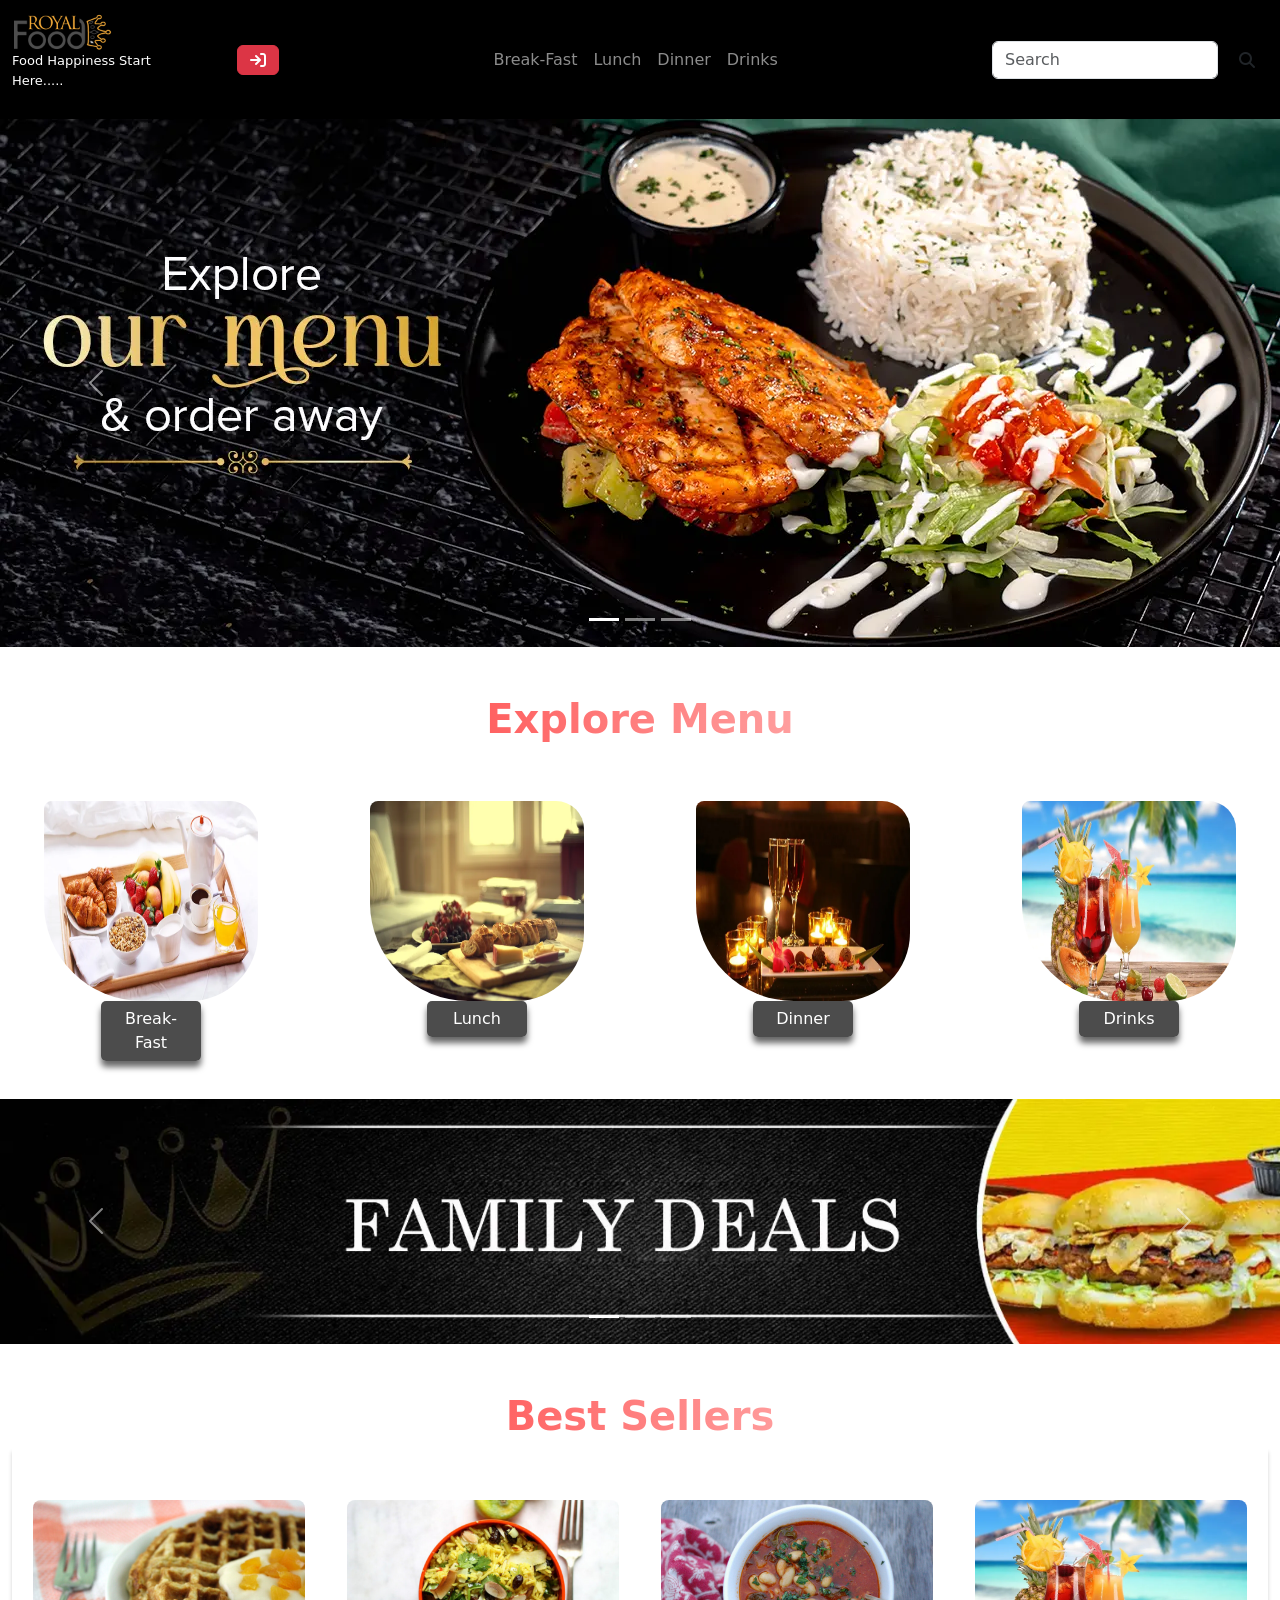
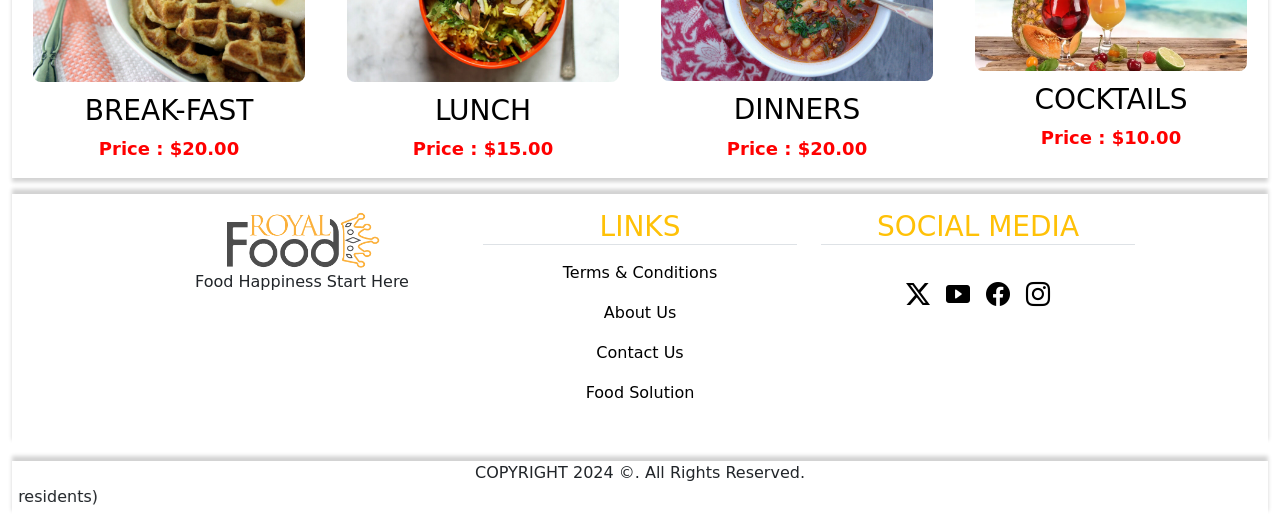
<file: index.html>
<!DOCTYPE html>
<html lang="en">
<head>
    <meta charset="UTF-8">
    <meta name="viewport" content="width=device-width, initial-scale=1.0">
    <title>Royal Foods</title>
    <link rel="stylesheet" href="css\bootstrap.min.css">
    <script src="js\bootstrap.bundle.min.js"></script>
    <link rel="stylesheet" href="css\bootstrap.min.css">
    <link rel="stylesheet" href="https://cdnjs.cloudflare.com/ajax/libs/font-awesome/6.6.0/css/all.min.css">
    <link rel="stylesheet" href="https://cdn.jsdelivr.net/npm/bootstrap-icons@1.11.3/font/bootstrap-icons.min.css">
    <link rel="stylesheet" href="css\MainCss.css">
</head>
<body style="">
 

  <nav class="navbar navbar-expand-md navbar-dark bg-black">
    <div class="container-fluid">
        <a class="navbar-brand  col-md-2" href="index.html"><img src="Images\1.png" alt="" width="
          100px"><p style="font-size: small;">Food Happiness Start <br> Here.....</p></a>
          <button type="button" class="btn hello fa-solid fa-sign-in btn-danger" data-bs-toggle="modal" data-bs-target="#myModal"></button>
        <button class="navbar-toggler" type="button" data-bs-toggle="collapse" data-bs-target="#mynavbar">
            <span class="navbar-toggler-icon"></span>
        </button>
        <div class="collapse navbar-collapse" id="mynavbar">
            <ul class="navbar-nav m-auto ml-20%">
                <li class="nav-item">
                    <a class="nav-link" href="Break-Fast.html">Break-Fast</a>
                </li>
                <li class="nav-item">
                    <a class="nav-link" href="Lunch.htm">Lunch</a>
                </li>
                <li class="nav-item">
                    <a class="nav-link" href="Dinner.html">Dinner</a>
                </li>
                <li class="nav-item">
                    <a class="nav-link" href="Drinks.html">Drinks</a>
                </li>
            </ul>
            <form class="d-flex">
                <input class="form-control me-2" type="text" placeholder="Search">
                <button class="btn fa fa-search" type="button"></button>
            </form>

        </div>
    </div>
</nav>
      
<div class="modal" id="myModal">
  <div class="modal-dialog">
    <div class="modal-content bg-secondary  border border-2">

      <!-- Modal Header -->
      <div class="modal-header">

        <h4 class="modal-title" style="font-weight: bold;font-size: 30px ;background: linear-gradient(90deg,red,white);-webkit-background-clip: text;background-clip: text;-webkit-text-fill-color: transparent;text-align: center;margin-top: 20px;
        ">To Buy Our Food You Must Be Login </h4>
        <button type="button" class="btn-close" data-bs-dismiss="modal"></button>
      </div>

      <!-- Modal body -->
      <div class="modal-body">
        <div class="container mt-3">
          <h2 style="background: linear-gradient(90deg,blue,white);-webkit-background-clip: text;background-clip: text;-webkit-text-fill-color: transparent;"><img src="Images\1.png" alt="" width="80px" height="40px" style="margin-bottom: 10px;font-size:medium ;">Login Here</h2>
          <form action="/action_page.php">
            <div class="mb-3 mt-3">
              <label for="email">Email:</label>
              <input type="email" class="form-control" id="email" placeholder="Enter email" name="email">
            </div>
            <div class="mb-3">
              <label for="pwd">Password:</label>
              <input type="password" class="form-control" id="pwd" placeholder="Enter password" name="pswd">
            </div>
            <div class="form-check mb-3">
              <label class="form-check-label">
                <input class="form-check-input" type="checkbox" name="remember" ><p style="color: white;"> Remember me</p>
              </label>
            </div>
            <button type="submit" class="btn btn-primary">Submit</button>
          </form>
        </div>
      </div>

      <!-- Modal footer -->
      <div class="modal-footer">
        <button type="button" class="btn btn-danger" data-bs-dismiss="modal">Close</button>
      </div>

    </div>
  </div>
</div>

 <div id="carouselExampleCaptions" class="carousel slide" data-bs-ride="carousel">
        <div class="carousel-indicators">
          <button type="button" data-bs-target="#carouselExampleCaptions" data-bs-slide-to="0" class="active" aria-current="true" aria-label="Slide 1"></button>
          <button type="button" data-bs-target="#carouselExampleCaptions" data-bs-slide-to="1" aria-label="Slide 2"></button>
          <button type="button" data-bs-target="#carouselExampleCaptions" data-bs-slide-to="2" aria-label="Slide 3"></button>
        </div>
        <div class="carousel-inner">
          <div class="carousel-item active">
            <img src="Images\5.webp" class="d-block w-100" alt="...">
            <div class="carousel-caption d-none d-md-block">
             
            </div>
          </div>
          <div class="carousel-item">
            <img src="Images\6.webp" class="d-block w-100" alt="..." >
            <div class="carousel-caption d-none d-md-block">
              <h3>Delicious Food Delivered Hot & Fresh</h3>
              <p>Lorem ipsum dolor sit amet consectetur adipisicing elit. Tempore ipsa, quisquam ullam laboriosam illo deleniti.</p>
            </div>
          </div>
          <div class="carousel-item">
            <img src="Images\6.jpg" class="d-block w-100" alt="...">
            <div class="carousel-caption d-none d-md-block">
              <h3>Choose Your Favourite Drinks.</h3>
              <p>Lorem ipsum dolor sit amet consectetur adipisicing elit. Tempore ipsa, quisquam ullam laboriosam illo deleniti.</p>
            </div>
          </div>
        </div>
        <button class="carousel-control-prev" type="button" data-bs-target="#carouselExampleCaptions" data-bs-slide="prev">
          <span class="carousel-control-prev-icon" aria-hidden="true"></span>
          <span class="visually-hidden">Previous</span>
        </button>
        <button class="carousel-control-next" type="button" data-bs-target="#carouselExampleCaptions" data-bs-slide="next">
          <span class="carousel-control-next-icon" aria-hidden="true"></span>
          <span class="visually-hidden">Next</span>
        </button>
 </div>


  <div class="M1 row d-flex flex-wrap justify-content-around">
        <div class="mt-5 text-center"><h3 style="color: red; background: linear-gradient(90deg,red,white);-webkit-background-clip: text;background-clip: text;-webkit-text-fill-color: transparent;font-weight: bold;font-size: 40px ;">Explore Menu</h3></div>

        <div class="Itm1  text-center col-xxl-2 col-xl-2 col-lg-2 col-md-5 col-sm-12 ps-0 pe-0 mt-5 mb-5 ">
              <img src="Images\1.webp" height="200px"  alt="" >
              <div class="list-group">
                <a href="Break-Fast.html">
                  <button class="btn btn-primary position-absolute">Break-Fast</button>
              </a>
                
              </div>
        </div>

        <div class="Itm1  text-center col-xxl-2 col-xl-2 col-lg-2 col-md-5 col-sm-12 ps-0 pe-0 mt-5 mb-5 ">
              <img src="Images\3.webp" height="200px"  alt="" >
              <div class="list-group">
                <a href="Lunch.htm">
                  <button class="btn btn-primary position-absolute">Lunch</button>
              </a>
                
              </div>
        </div>

        <div class="Itm1  text-center col-xxl-2 col-xl-2 col-lg-2 col-md-5 col-sm-12 ps-0 pe-0 mt-5 mb-5 ">
            <img src="Images\4.webp" height="200px"  alt="" >
            <div class="list-group">
              <a href="Dinner.html">
                <button class="btn btn-primary position-absolute">Dinner</button>
            </a>
              
            </div>
        </div>

        <div class="Itm1  text-center col-xxl-2 col-xl-2 col-lg-2 col-md-5 col-sm-12 ps-0 pe-0 mt-5 mb-5 ">
          <img src="Images\2.webp" height="200px"  alt="" >
          <div class="list-group">
            <a href="Drinks.html">
              <button class="btn btn-primary position-absolute">Drinks</button>
          </a>
            
          </div>
        </div>
  </div>
<br><br>
<!-- Carousel -->
<div id="demo" class="carousel slide" data-bs-ride="carousel" >

  <!-- Indicators/dots -->
  <div class="carousel-indicators">
    <button type="button" data-bs-target="#demo" data-bs-slide-to="0" class="active"></button>
    <button type="button" data-bs-target="#demo" data-bs-slide-to="1"></button>
    <button type="button" data-bs-target="#demo" data-bs-slide-to="2"></button>
  </div>
  
  <!-- The slideshow/carousel -->
  <div class="carousel-inner">
    <div class="carousel-item active">
      <img src="Images\9.webp" alt="Los Angeles" class="d-block" style="width:100%">
    </div>
    <div class="carousel-item">
      <img src="Images\11.webp" alt="Chicago" class="d-block" style="width:100%">
    </div>
    <div class="carousel-item">
      <img src="Images\10.webp" alt="New York" class="d-block" style="width:100%">
    </div>
  </div>
  
  <!-- Left and right controls/icons -->
  <button class="carousel-control-prev" type="button" data-bs-target="#demo" data-bs-slide="prev">
    <span class="carousel-control-prev-icon"></span>
  </button>
  <button class="carousel-control-next" type="button" data-bs-target="#demo" data-bs-slide="next">
    <span class="carousel-control-next-icon"></span>
  </button>
</div>

  <div class="container-fluid">
    <div class="mt-5 text-center"><h3 style="color: red; font-weight: bold;font-size: 40px ;background: linear-gradient(90deg,red,white);-webkit-background-clip: text;background-clip: text;-webkit-text-fill-color: transparent;">Best Sellers</h3></div>
    <div class="row1 d-flex flex-wrap justify-content-around text-center">
      
      <div class="Itm2  col-6 col-md-4 col-lg-3 mb-3" onclick="location.href='Product.html';">
        <div class="items"><img src="Images\7.jpg" width="200px" height="200px" alt=""></div>
        <h3 style="color: black;margin-top: 10px;">BREAK-FAST</h3>
        <p style="text-align: center;color: red;font-size: large;">Price : $20.00</p>
      </div>

      <div class="Itm2  col-6 col-md-4 col-lg-3 mb-3" onclick="location.href='Product.html';">
        <div class="items"><img src="Images\9.jpg" width="200px" height="200px" alt=""></div>
          <h3 style="color: black;margin-top: 10px;">LUNCH</h3>
          <p style="color: red;font-size: large;">Price : $15.00</p>
      </div>
    
      <div class="Itm2  col-6 col-md-4 col-lg-3 mb-3" onclick="location.href='Product.html';">
        <div class="items"><img src="Images\8.jpg" width="200px" height="200px" alt=""></div>
        <h3 style="color: black;margin-top: 10px;">DINNERS</h3>
        <p style="color: red;font-size: large;">Price : $20.00</p>
      </div>

      <div class="Itm2  col-6 col-md-4 col-lg-3  mb-3" onclick="location.href='Product.html';">
        <div class="items"><img src="Images\2.webp" width="200px" height="200px" alt=""></div>
        <h3 style="color: black;margin-top: 10px;">COCKTAILS</h3>
        <p style="color: red;font-size: large;">Price : $10.00</p>
      </div>

    </div>
  </div>

  <div class="container-fluid mt-3 ">
    <div class="row2 d-flex flex-wrap gap-4  justify-content-center">
      <div class="text-center col-xxl-3 col-xl-3 col-lg-3 col-md-3 col-sm-12 mt-3 mb-3">
           <img src="Images\1.png" alt="">
           <p>Food Happiness Start Here</p>
      </div>
      <div class="text-center col-xxl-3 col-xl-3 col-lg-3 col-md-3 col-sm-12 mt-3 mb-3">
        <h3 class="text-warning text-wrap text-uppercase border-bottom">links</h3>
        <ul class="list-unstyled list-inline ">
            <li class="p-2 "><a href="Terms & Conditions.html">Terms & Conditions</a></li>
            <li class="p-2"><a href="About Us.html">About Us</a></li>
            <li class="p-2"><a href="Contact Us.html">Contact Us</a></li>
            <li class="p-2"><a href="Food Solution.html">Food Solution</a></li>
         
        </ul>
     </div>

     <div class="text-center col-xxl-3 col-xl-3 col-lg-3 col-md-3 col-sm-12 ">
        <h3 class="text-warning text-wrap text-uppercase mt-3 border-bottom">social media </h3>
        <ul class="list-unstyled list-inline d-inline-flex m-3">
            <p class="p-2">
              <a href="https://www.twitter.com/"><i class="bi bi-twitter-x"></i></a>
            </p>
            <p class="p-2">
              <a href="https://www.youtube.com/"><i class="bi bi-play-btn-fill"></i></a>
            </p>
            <p class="p-2"> 
              <a href="https://www.facebook.com/"><i class="bi bi-facebook"></i></a>
            </p>
            <p class="p-2">
              <a href="https://www.instagram.com/"><i class="bi bi-instagram"></i></a>
            </p>
        </ul>
     </div>
    
    </div>
 </div>

  <div class="container-fluid">
    <div class="row3 mt-3">
      <div  class="text-center">COPYRIGHT 2024 ©. All Rights Reserved.</div>
      <div><marquee behavior="" direction="right">Cookies Policy Your Privacy Choices (U.S. residents)</marquee></div>
    </div>
  </div>

 

</body>
</html>
</file>
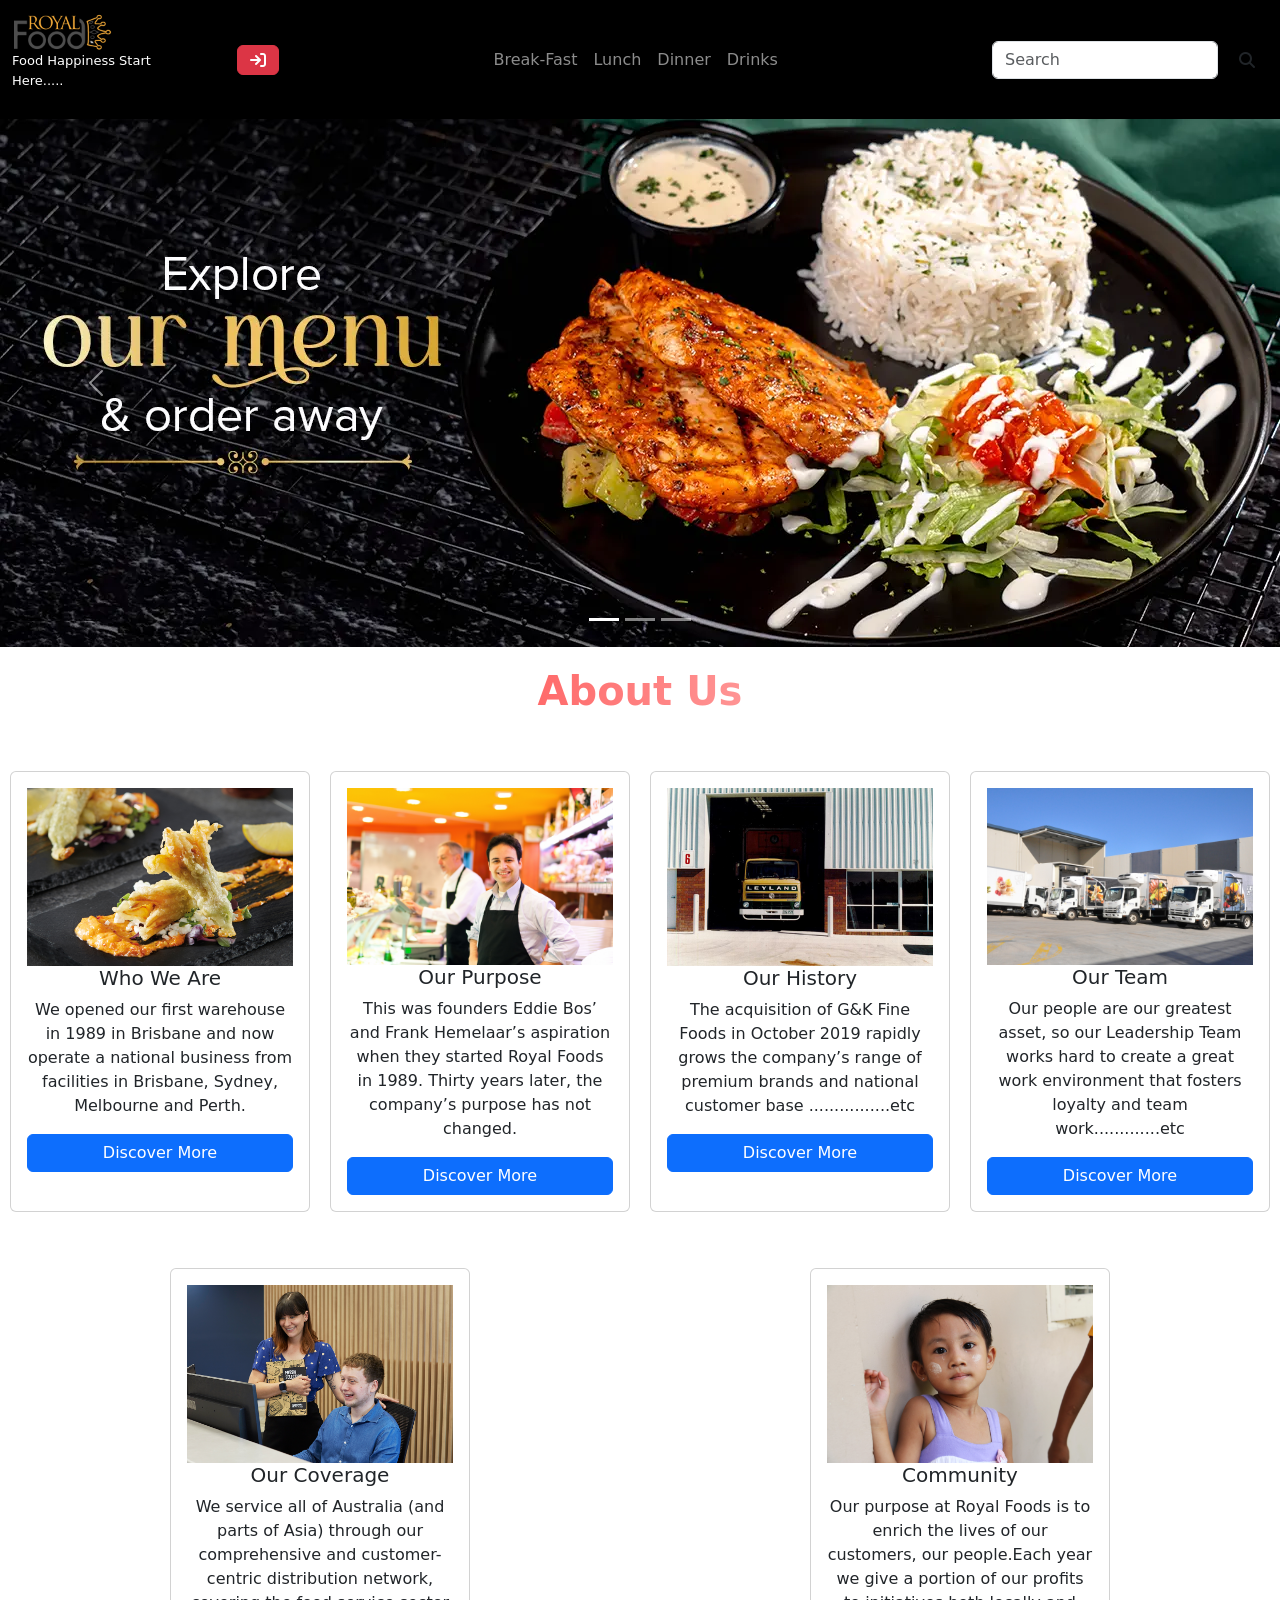
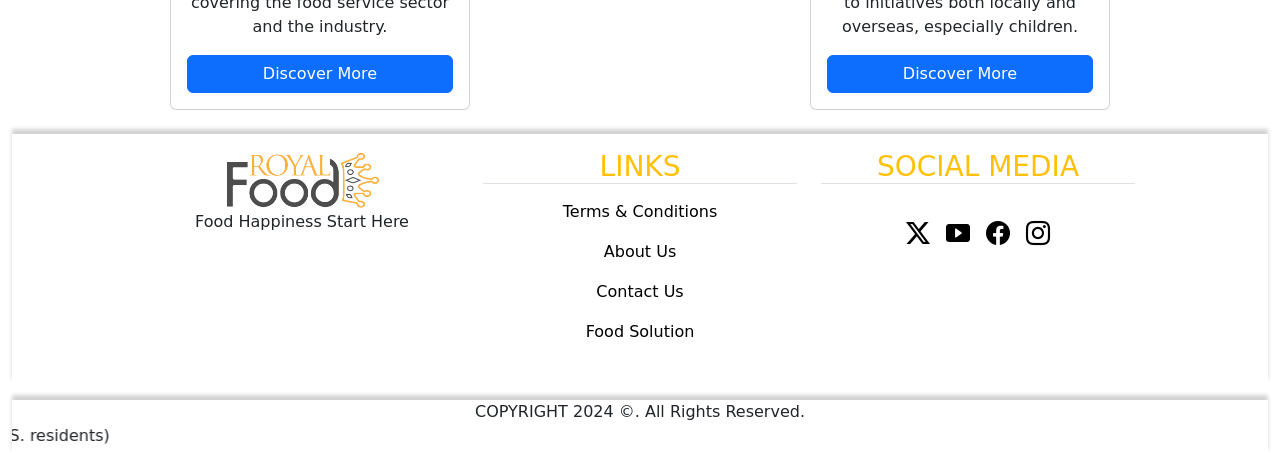
<file: About Us.html>
<!DOCTYPE html>
<html lang="en">
<head>
    <meta charset="UTF-8">
    <meta name="viewport" content="width=device-width, initial-scale=1.0">
    <title>Royal Foods</title>
    <link rel="stylesheet" href="css\bootstrap.min.css">
    <script src="js\bootstrap.bundle.min.js"></script>
    <link rel="stylesheet" href="css\bootstrap.min.css">
    <link rel="stylesheet" href="https://cdnjs.cloudflare.com/ajax/libs/font-awesome/6.6.0/css/all.min.css">
    <link rel="stylesheet" href="https://cdn.jsdelivr.net/npm/bootstrap-icons@1.11.3/font/bootstrap-icons.min.css">
    <link rel="stylesheet" href="css\MainCss.css">
    <style>
    .card{
        width: 300px;
        animation-name: N1;
    }
    .row {
    animation: N1 2s cubic-bezier(0.445, 0.050, 0.550, 0.950) both;
}
    @keyframes N1 {
    0% {
        transform: translateZ(-1400px) translateY(800px);
        opacity: 0;
    }

    100% {
        transform: translateZ(0) translateY(0);
        opacity: 1
    }
}

    </style>
</head>
</head>
<body>
  <nav class="navbar navbar-expand-md navbar-dark bg-black">
    <div class="container-fluid">
        <a class="navbar-brand  col-md-2" href="index.html"><img src="Images\1.png" alt="" width="
          100px"><p style="font-size: small;">Food Happiness Start <br> Here.....</p></a>
          <button type="button" class="btn hello fa-solid fa-sign-in btn-danger" data-bs-toggle="modal" data-bs-target="#myModal"></button>
        <button class="navbar-toggler" type="button" data-bs-toggle="collapse" data-bs-target="#mynavbar">
            <span class="navbar-toggler-icon"></span>
        </button>
        <div class="collapse navbar-collapse" id="mynavbar">
            <ul class="navbar-nav m-auto ml-20%">
                <li class="nav-item">
                    <a class="nav-link" href="Break-Fast.html">Break-Fast</a>
                </li>
                <li class="nav-item">
                    <a class="nav-link" href="Lunch.htm">Lunch</a>
                </li>
                <li class="nav-item">
                    <a class="nav-link" href="Dinner.html">Dinner</a>
                </li>
                <li class="nav-item">
                    <a class="nav-link" href="Drinks.html">Drinks</a>
                </li>
            </ul>
            <form class="d-flex">
                <input class="form-control me-2" type="text" placeholder="Search">
                <button class="btn fa fa-search" type="button"></button>
            </form>

        </div>
    </div>
</nav>
      
<div class="modal" id="myModal">
  <div class="modal-dialog">
    <div class="modal-content bg-secondary  border border-2">

      <!-- Modal Header -->
      <div class="modal-header">

        <h4 class="modal-title" style="font-weight: bold;font-size: 30px ;background: linear-gradient(90deg,red,white);-webkit-background-clip: text;background-clip: text;-webkit-text-fill-color: transparent;text-align: center;margin-top: 20px;
        ">To Buy Our Food You Must Be Login </h4>
        <button type="button" class="btn-close" data-bs-dismiss="modal"></button>
      </div>

      <!-- Modal body -->
      <div class="modal-body">
        <div class="container mt-3">
          <h2 style="background: linear-gradient(90deg,blue,white);-webkit-background-clip: text;background-clip: text;-webkit-text-fill-color: transparent;"><img src="Images\1.png" alt="" width="80px" height="40px" style="margin-bottom: 10px;font-size:medium ;">Login Here</h2>
          <form action="/action_page.php">
            <div class="mb-3 mt-3">
              <label for="email">Email:</label>
              <input type="email" class="form-control" id="email" placeholder="Enter email" name="email">
            </div>
            <div class="mb-3">
              <label for="pwd">Password:</label>
              <input type="password" class="form-control" id="pwd" placeholder="Enter password" name="pswd">
            </div>
            <div class="form-check mb-3">
              <label class="form-check-label">
                <input class="form-check-input" type="checkbox" name="remember" ><p style="color: white;"> Remember me</p>
              </label>
            </div>
            <button type="submit" class="btn btn-primary">Submit</button>
          </form>
        </div>
      </div>

      <!-- Modal footer -->
      <div class="modal-footer">
        <button type="button" class="btn btn-danger" data-bs-dismiss="modal">Close</button>
      </div>

    </div>
  </div>
</div>
    <div id="carouselExampleCaptions" class="carousel slide" data-bs-ride="carousel">
        <div class="carousel-indicators">
          <button type="button" data-bs-target="#carouselExampleCaptions" data-bs-slide-to="0" class="active" aria-current="true" aria-label="Slide 1"></button>
          <button type="button" data-bs-target="#carouselExampleCaptions" data-bs-slide-to="1" aria-label="Slide 2"></button>
          <button type="button" data-bs-target="#carouselExampleCaptions" data-bs-slide-to="2" aria-label="Slide 3"></button>
        </div>
        <div class="carousel-inner">
          <div class="carousel-item active">
            <img src="Images\5.webp" class="d-block w-100" alt="...">
            <div class="carousel-caption d-none d-md-block">
             
            </div>
          </div>
          <div class="carousel-item">
            <img src="Images\6.webp" class="d-block w-100" alt="..." >
            <div class="carousel-caption d-none d-md-block">
              <h3>Delicious Food Delivered Hot & Fresh</h3>
              <p>Lorem ipsum dolor sit amet consectetur adipisicing elit. Tempore ipsa, quisquam ullam laboriosam illo deleniti.</p>
            </div>
          </div>
          <div class="carousel-item">
            <img src="Images\6.jpg" class="d-block w-100" alt="...">
            <div class="carousel-caption d-none d-md-block">
              <h3>Choose Your Favourite Drinks.</h3>
              <p>Lorem ipsum dolor sit amet consectetur adipisicing elit. Tempore ipsa, quisquam ullam laboriosam illo deleniti.</p>
            </div>
          </div>
        </div>
        <button class="carousel-control-prev" type="button" data-bs-target="#carouselExampleCaptions" data-bs-slide="prev">
          <span class="carousel-control-prev-icon" aria-hidden="true"></span>
          <span class="visually-hidden">Previous</span>
        </button>
        <button class="carousel-control-next" type="button" data-bs-target="#carouselExampleCaptions" data-bs-slide="next">
          <span class="carousel-control-next-icon" aria-hidden="true"></span>
          <span class="visually-hidden">Next</span>
        </button>
 </div>
 
  <div class="container-fluid">
    <h1 style="font-weight: bold;font-size: 40px ;background: linear-gradient(90deg,red,white);-webkit-background-clip: text;background-clip: text;-webkit-text-fill-color: transparent;text-align: center;margin-top: 20px;">About Us</h1>
    <div class="row d-flex  flex-wrap justify-content-around">
        <div class="card mt-5 p-3 m-2 col-xxl-3 col-xl-3 col-lg-5 col-md-5 col-sm-12">
            <img src="Images\10.jpg" alt="">
            <h5 style="text-align: center;">Who We Are</h5>
            <p style="text-align: center;">We opened our first warehouse in 1989 in Brisbane and now operate a national business from facilities in Brisbane, Sydney, Melbourne and Perth.</p>
            <button class="btn btn-primary">Discover More</button>
        </div>
        <div class="card mt-5 p-3 m-2 col-xxl-3 col-xl-3 col-lg-5 col-md-5 col-sm-12">
            <img src="Images\11.jpg" alt="">
            <h5 style="text-align: center;">Our Purpose</h5>
            <p style="text-align: center;">This was founders Eddie Bos’ and Frank Hemelaar’s aspiration when they started Royal Foods in 1989. Thirty years later, the company’s purpose has not changed.</p>
            <button class="btn btn-primary">Discover More</button>
        </div>
        <div class="card mt-5 p-3 m-2 col-xxl-3 col-xl-3 col-lg-5 col-md-5 col-sm-12">
            <img src="Images\12.jpg" alt="">
            <h5 style="text-align: center;">Our History</h5>
            <p style="text-align: center;">The acquisition of G&K Fine Foods in October 2019 rapidly grows the company’s range of premium brands and national customer base  ................etc</p>
            <button class="btn btn-primary">Discover More</button>
        </div>
        <div class="card mt-5 p-3 m-2 col-xxl-3 col-xl-3 col-lg-5 col-md-5 col-sm-12">
            <img src="Images\13.jpg" alt="">
            <h5 style="text-align: center;">Our Team</h5>
            <p style="text-align: center;">Our people are our greatest asset, so our Leadership Team works hard to create a great work environment that fosters loyalty and team work.............etc</p>
            <button class="btn btn-primary">Discover More</button>
        </div>
        <div class="card mt-5 p-3 m-2 col-xxl-3 col-xl-3 col-lg-5 col-md-5 col-sm-12">
            <img src="Images\2.png" alt="">
            <h5 style="text-align: center;">Our Coverage</h5>
            <p style="text-align: center;">We service all of Australia (and parts of Asia) through our comprehensive and customer-centric distribution network, covering the food service sector and the industry.</p>
            <button class="btn btn-primary">Discover More</button>
        </div>
        <div class="card mt-5 p-3 m-2 col-xxl-3 col-xl-3 col-lg-5 col-md-5 col-sm-12">
            <img src="Images\3.png" alt="">
            <h5 style="text-align: center;">Community</h5>
            <p style="text-align: center;">Our purpose at Royal Foods is to enrich the lives of our customers, our people.Each year we give a portion of our profits to initiatives both locally and overseas, especially children.</p>
            <button class="btn btn-primary">Discover More</button>
        </div>
        
    </div>
  </div>


  <div class="container-fluid mt-3 ">
    <div class="row2 d-flex flex-wrap gap-4  justify-content-center">
      <div class="text-center col-xxl-3 col-xl-3 col-lg-3 col-md-3 col-sm-12 mt-3 mb-3">
           <img src="Images\1.png" alt="">
           <p>Food Happiness Start Here</p>
      </div>
      <div class="text-center col-xxl-3 col-xl-3 col-lg-3 col-md-3 col-sm-12 mt-3 mb-3">
        <h3 class="text-warning text-wrap text-uppercase border-bottom">links</h3>
        <ul class="list-unstyled list-inline ">
            <li class="p-2 "><a href="Terms & Conditions.html">Terms & Conditions</a></li>
            <li class="p-2"><a href="About Us.html">About Us</a></li>
            <li class="p-2"><a href="Contact Us.html">Contact Us</a></li>
            <li class="p-2"><a href="Food Solution.html">Food Solution</a></li>
         
        </ul>
     </div>

     <div class="text-center col-xxl-3 col-xl-3 col-lg-3 col-md-3 col-sm-12 ">
        <h3 class="text-warning text-wrap text-uppercase mt-3 border-bottom">social media </h3>
        <ul class="list-unstyled list-inline d-inline-flex m-3">
            <p class="p-2">
              <a href="https://www.twitter.com/"><i class="bi bi-twitter-x"></i></a>
            </p>
            <p class="p-2">
              <a href="https://www.youtube.com/"><i class="bi bi-play-btn-fill"></i></a>
            </p>
            <p class="p-2"> 
              <a href="https://www.facebook.com/"><i class="bi bi-facebook"></i></a>
            </p>
            <p class="p-2">
              <a href="https://www.instagram.com/"><i class="bi bi-instagram"></i></a>
            </p>
        </ul>
     </div>
    
    </div>
 </div>

  <div class="container-fluid">
    <div class="row3 mt-3">
      <div  class="text-center">COPYRIGHT 2024 ©. All Rights Reserved.</div>
      <div><marquee behavior="" direction="right">Cookies Policy Your Privacy Choices (U.S. residents)</marquee></div>
    </div>
  </div>
</body>
</html>
</file>
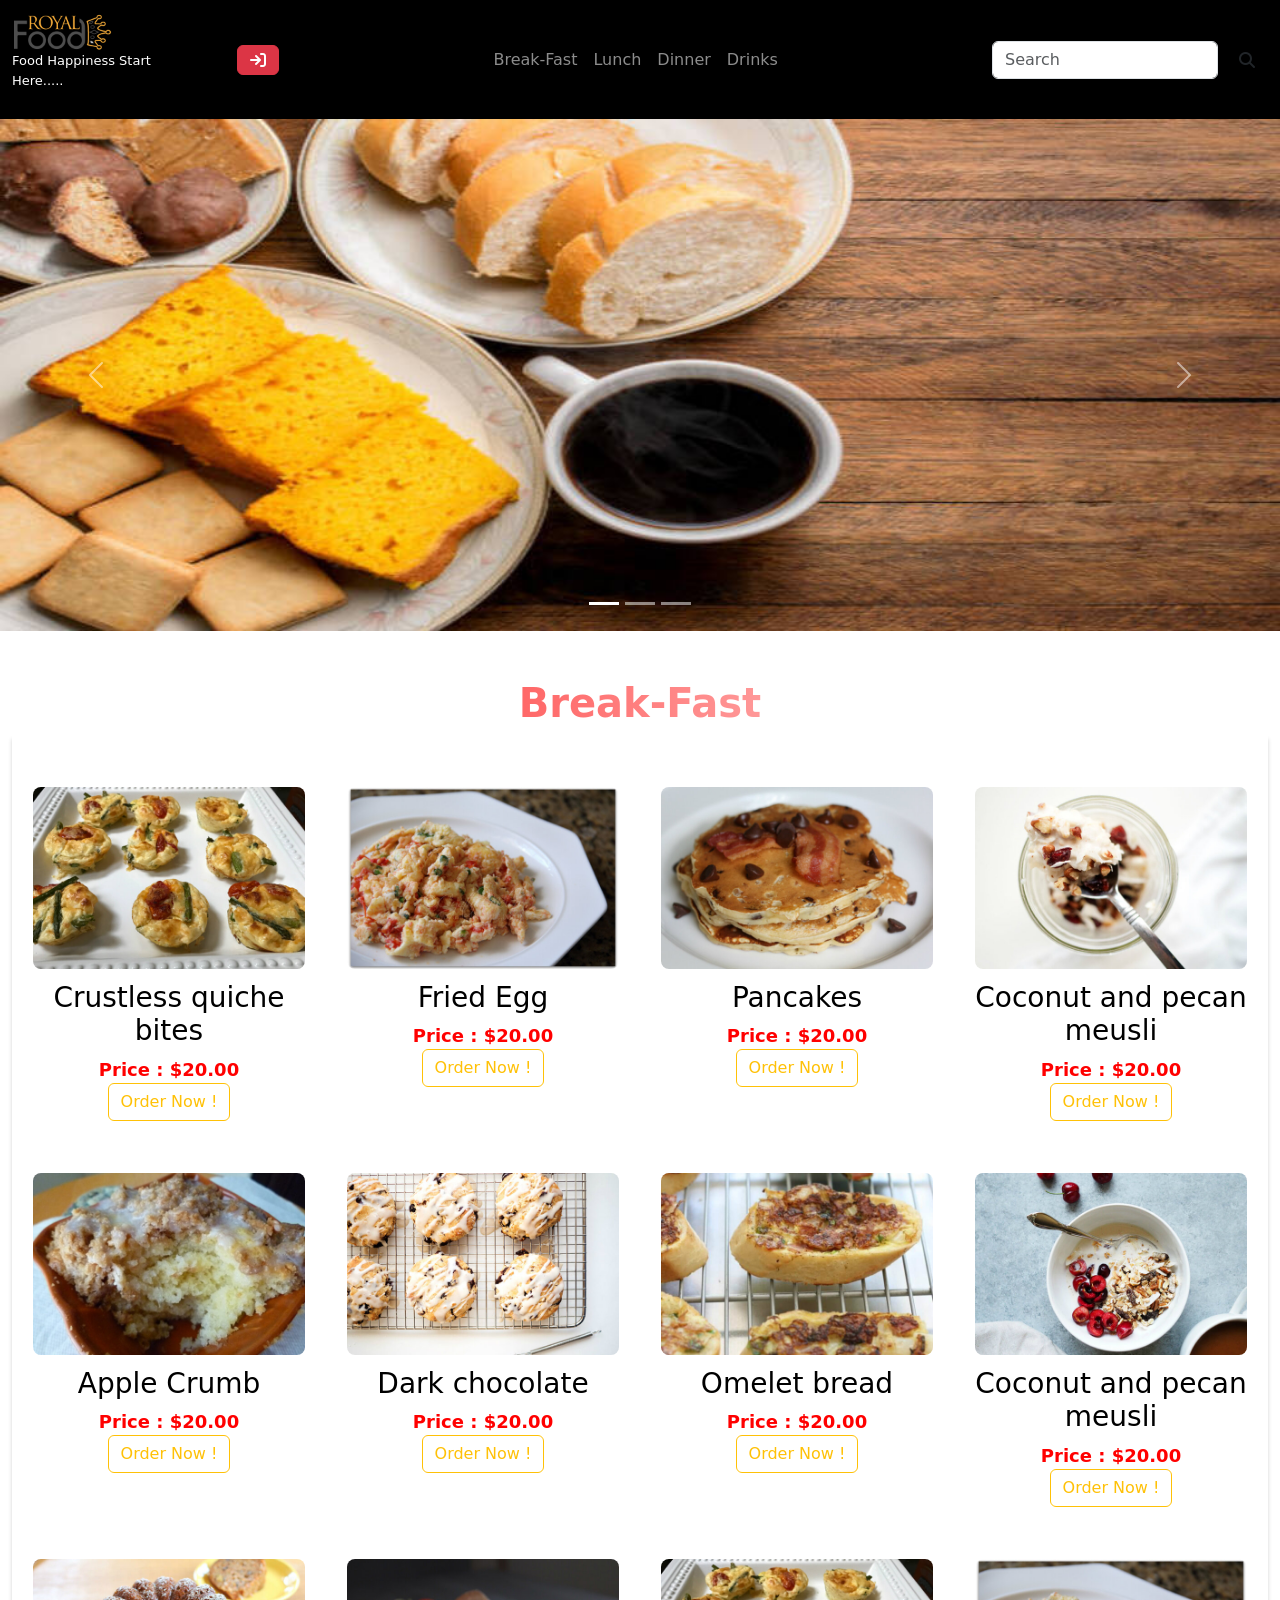
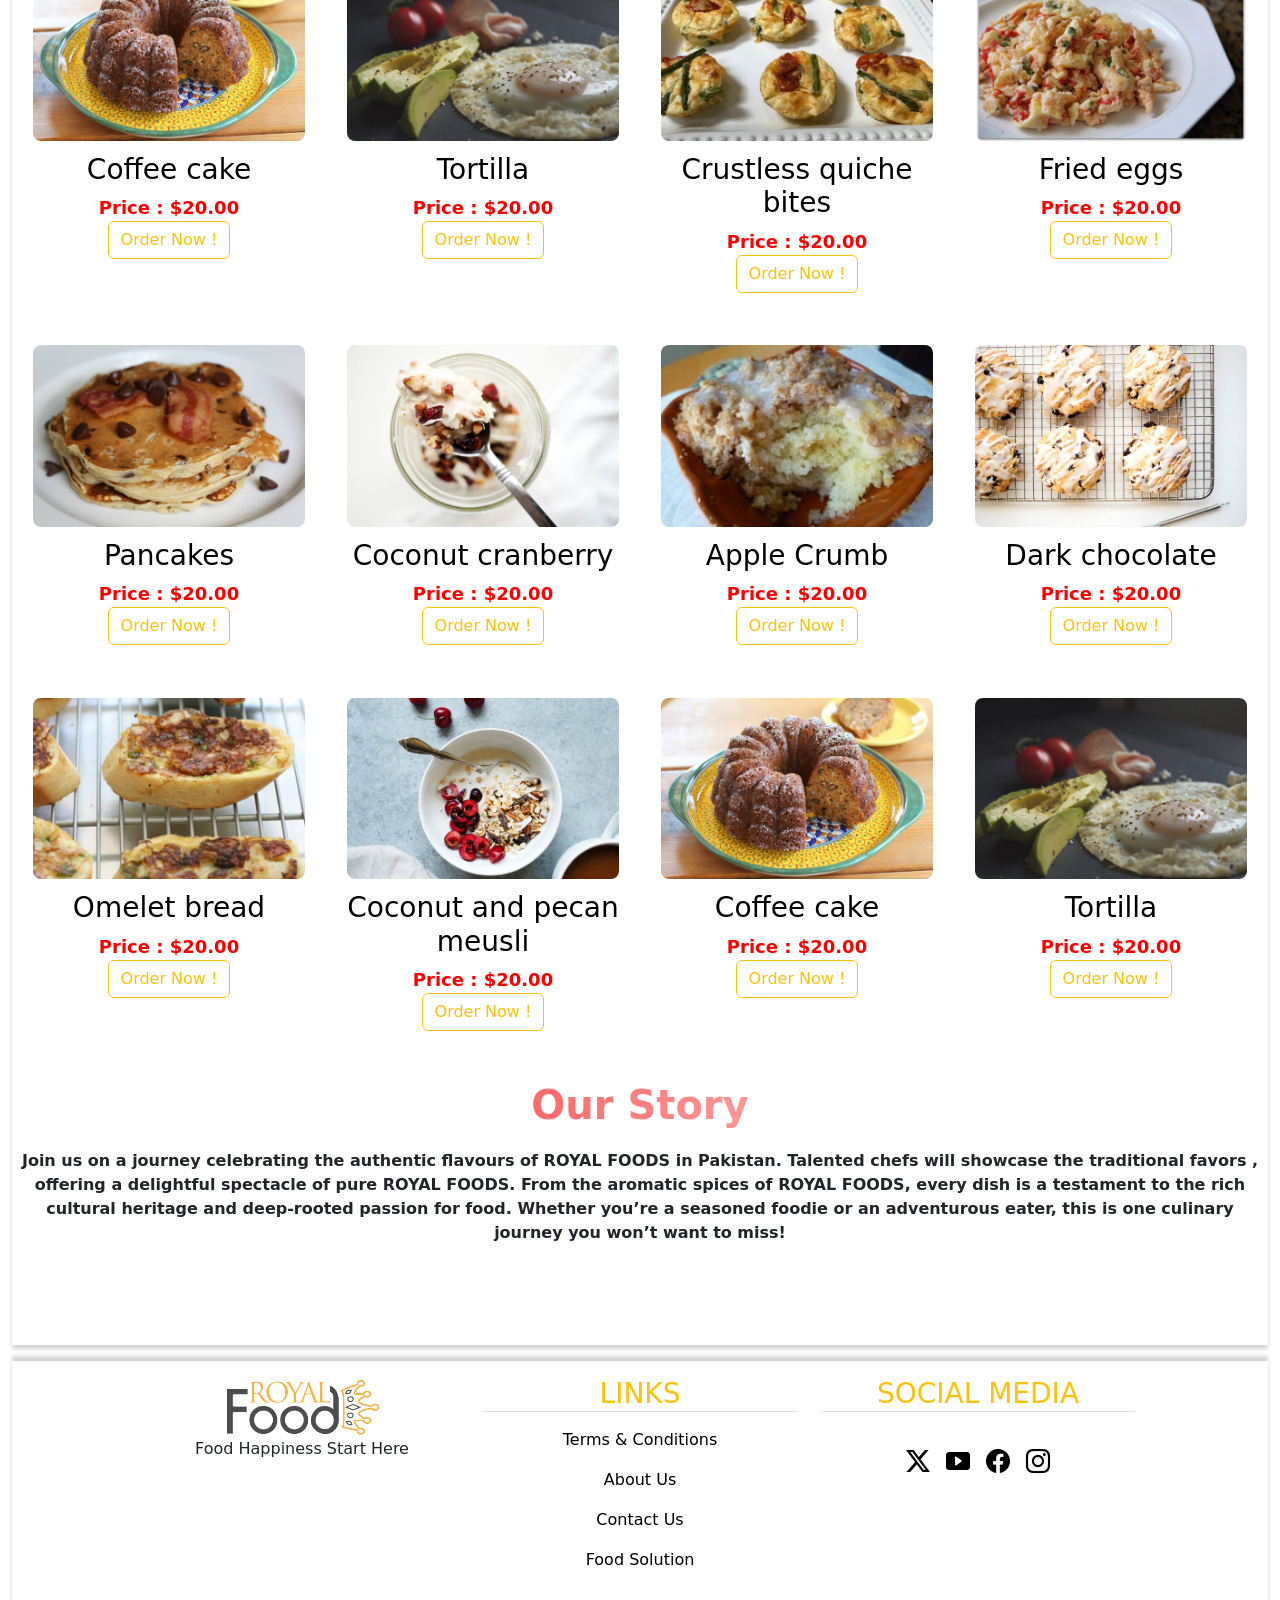
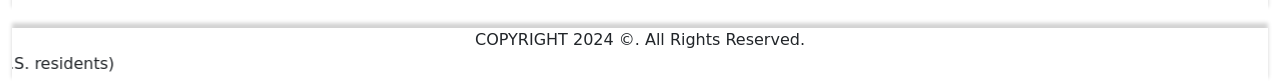
<file: Break-Fast.html>
<!DOCTYPE html>
<html lang="en">
<head>
    <meta charset="UTF-8">
    <meta name="viewport" content="width=device-width, initial-scale=1.0">
    <title>Royal Foods</title>
    <link rel="stylesheet" href="css\bootstrap.min.css">
    <script src="js\bootstrap.bundle.min.js"></script>
    <link rel="stylesheet" href="css\bootstrap.min.css">
    <link rel="stylesheet" href="https://cdnjs.cloudflare.com/ajax/libs/font-awesome/6.6.0/css/all.min.css">
    <link rel="stylesheet" href="https://cdn.jsdelivr.net/npm/bootstrap-icons@1.11.3/font/bootstrap-icons.min.css">
    <link rel="stylesheet" href="css\MainCss.css">
   
</head>
<body style="">
 

  <nav class="navbar navbar-expand-md navbar-dark bg-black">
    <div class="container-fluid">
        <a class="navbar-brand  col-md-2" href="index.html"><img src="Images\1.png" alt="" width="
          100px"><p style="font-size: small;">Food Happiness Start <br> Here.....</p></a>
          <button type="button" class="btn hello fa-solid fa-sign-in btn-danger" data-bs-toggle="modal" data-bs-target="#myModal"></button>
        <button class="navbar-toggler" type="button" data-bs-toggle="collapse" data-bs-target="#mynavbar">
            <span class="navbar-toggler-icon"></span>
        </button>
        <div class="collapse navbar-collapse" id="mynavbar">
            <ul class="navbar-nav m-auto ml-20%">
                <li class="nav-item">
                    <a class="nav-link" href="Break-Fast.html">Break-Fast</a>
                </li>
                <li class="nav-item">
                    <a class="nav-link" href="Lunch.htm">Lunch</a>
                </li>
                <li class="nav-item">
                    <a class="nav-link" href="Dinner.html">Dinner</a>
                </li>
                <li class="nav-item">
                    <a class="nav-link" href="Drinks.html">Drinks</a>
                </li>
            </ul>
            <form class="d-flex">
                <input class="form-control me-2" type="text" placeholder="Search">
                <button class="btn fa fa-search" type="button"></button>
            </form>

        </div>
    </div>
</nav>
      
<div class="modal" id="myModal">
  <div class="modal-dialog">
    <div class="modal-content bg-secondary  border border-2">

      <!-- Modal Header -->
      <div class="modal-header">

        <h4 class="modal-title" style="font-weight: bold;font-size: 30px ;background: linear-gradient(90deg,red,white);-webkit-background-clip: text;background-clip: text;-webkit-text-fill-color: transparent;text-align: center;margin-top: 20px;
        ">To Buy Our Food You Must Be Login </h4>
        <button type="button" class="btn-close" data-bs-dismiss="modal"></button>
      </div>

      <!-- Modal body -->
      <div class="modal-body">
        <div class="container mt-3">
          <h2 style="background: linear-gradient(90deg,blue,white);-webkit-background-clip: text;background-clip: text;-webkit-text-fill-color: transparent;"><img src="Images\1.png" alt="" width="80px" height="40px" style="margin-bottom: 10px;font-size:medium ;">Login Here</h2>
          <form action="/action_page.php">
            <div class="mb-3 mt-3">
              <label for="email">Email:</label>
              <input type="email" class="form-control" id="email" placeholder="Enter email" name="email">
            </div>
            <div class="mb-3">
              <label for="pwd">Password:</label>
              <input type="password" class="form-control" id="pwd" placeholder="Enter password" name="pswd">
            </div>
            <div class="form-check mb-3">
              <label class="form-check-label">
                <input class="form-check-input" type="checkbox" name="remember" ><p style="color: white;"> Remember me</p>
              </label>
            </div>
            <button type="submit" class="btn btn-primary">Submit</button>
          </form>
        </div>
      </div>

      <!-- Modal footer -->
      <div class="modal-footer">
        <button type="button" class="btn btn-danger" data-bs-dismiss="modal">Close</button>
      </div>

    </div>
  </div>
</div>

 <div id="carouselExampleCaptions" class="carousel slide" data-bs-ride="carousel">
        <div class="carousel-indicators">
          <button type="button" data-bs-target="#carouselExampleCaptions" data-bs-slide-to="0" class="active" aria-current="true" aria-label="Slide 1"></button>
          <button type="button" data-bs-target="#carouselExampleCaptions" data-bs-slide-to="1" aria-label="Slide 2"></button>
          <button type="button" data-bs-target="#carouselExampleCaptions" data-bs-slide-to="2" aria-label="Slide 3"></button>
        </div>
        <div class="carousel-inner">
          <div class="carousel-item active">
            <img src="Images\Break-Fast\slider\001.jpg" class="d-block " alt="..." style=" width: 100%;">
            <div class="carousel-caption d-none d-md-block">
             
            </div>
          </div>
          <div class="carousel-item">
            <img src="Images\Break-Fast\slider\002.jpg" class="d-block" alt="..." style="width: 100%;">
            <div class="carousel-caption d-none d-md-block">
             
            </div>
          </div>
          <div class="carousel-item">
            <img src="Images\Break-Fast\slider\003.jpg" class="d-block " alt="..." style="width: 100%;">
            <div class="carousel-caption d-none d-md-block">
            
            </div>
          </div>
        </div>
        <button class="carousel-control-prev" type="button" data-bs-target="#carouselExampleCaptions" data-bs-slide="prev">
          <span class="carousel-control-prev-icon" aria-hidden="true"></span>
          <span class="visually-hidden">Previous</span>
        </button>
        <button class="carousel-control-next" type="button" data-bs-target="#carouselExampleCaptions" data-bs-slide="next">
          <span class="carousel-control-next-icon" aria-hidden="true"></span>
          <span class="visually-hidden">Next</span>
        </button>
 </div>

  <div class="container-fluid">
    <div class="mt-5 text-center"><h3 style="color: red; font-weight: bold;font-size: 40px ;background: linear-gradient(90deg,red,white);-webkit-background-clip: text;background-clip: text;-webkit-text-fill-color: transparent;">Break-Fast</h3></div>
    <div class="row1 d-flex flex-wrap justify-content-evenly text-center">
      
      <div class="Itm2  col-6 col-md-4 col-lg-3" onclick="location.href='Product.html';">
        <div class="items"><img src="Images\Break-Fast\01.jpg"  alt=""></div>
        <h3 style="color: black;margin-top: 10px; ">Crustless quiche bites</h3>
        <p style="color: red;font-size: large;">Price : $20.00</p>
        <button class="btn btn-outline-warning">Order Now !</button>
      </div>

      <div class="Itm2  col-6 col-md-4 col-lg-3" onclick="location.href='Product.html';">
        <div class="items"><img src="Images\Break-Fast\02.jpg" width="300px" height="300px" alt=""></div>
        <h3 style="color: black;margin-top: 10px; ">Fried Egg</h3>
        <p style="color: red;font-size: large;">Price : $20.00</p>
        <button class="btn btn-outline-warning">Order Now !</button>
      </div>
    
      <div class="Itm2  col-6 col-md-4 col-lg-3" onclick="location.href='Product.html';">
        <div class="items"><img src="Images\Break-Fast\03.jpg" width="300px" height="300px" alt=""></div>
        <h3 style="color: black;margin-top: 10px; ">Pancakes</h3>
        <p style="color: red;font-size: large;">Price : $20.00</p>
        <button class="btn btn-outline-warning">Order Now !</button>
      </div>

      <div class="Itm2  col-6 col-md-4 col-lg-3" onclick="location.href='Product.html';">
        <div class="items"><img src="Images\Break-Fast\04.jpg" width="300px" height="300px" alt=""></div>
        <h3 style="color: black;margin-top: 10px; ">Coconut and pecan meusli</h3>
        <p style="color: red;font-size: large;">Price : $20.00</p>
        <button class="btn btn-outline-warning">Order Now !</button>
      </div>

      <div class="Itm2  col-6 col-md-4 col-lg-3" onclick="location.href='Product.html';">
        <div class="items"><img src="Images\Break-Fast\05.jpg" width="300px" height="300px" alt=""></div>
        <h3 style="color: black;margin-top: 10px; ">Apple Crumb</h3>
        <p style="text-align: center;color: red;font-size: large;">Price : $20.00</p>
        <button class="btn btn-outline-warning">Order Now !</button>
      </div>

      <div class="Itm2  col-6 col-md-4 col-lg-3" onclick="location.href='Product.html';">
        <div class="items"><img src="Images\Break-Fast\06.jpg" width="300px" height="300px" alt=""></div>
        <h3 style="color: black;margin-top: 10px; ">Dark chocolate</h3>
        <p style="text-align: center;color: red;font-size: large;">Price : $20.00</p>
        <button class="btn btn-outline-warning">Order Now !</button>
      </div>
    
      <div class="Itm2  col-6 col-md-4 col-lg-3" onclick="location.href='Product.html';">
        <div class="items"><img src="Images\Break-Fast\07.jpg" width="300px" height="300px" alt=""></div>
        <h3 style="color: black;margin-top: 10px; ">Omelet bread</h3>
        <p style="text-align: center;color: red;font-size: large;">Price : $20.00</p>
        <button class="btn btn-outline-warning">Order Now !</button>
      </div>

      <div class="Itm2  col-6 col-md-4 col-lg-3" onclick="location.href='Product.html';">
        <div class="items"><img src="Images\Break-Fast\08.jpg" width="300px" height="300px" alt=""></div>
        <h3 style="color: black;margin-top: 10px; ">Coconut and pecan <br> meusli</h3>
        <p style="text-align: center;color: red;font-size: large;">Price : $20.00</p>
        <button class="btn btn-outline-warning">Order Now !</button>
      </div>

      <div class="Itm2  col-6 col-md-4 col-lg-3" onclick="location.href='Product.html';">
        <div class="items"><img src="Images\Break-Fast\09.jpg" width="300px" height="300px" alt=""></div>
        <h3 style="color: black;margin-top: 10px; ">Coffee cake</h3>
        <p style="text-align: center;color: red;font-size: large;">Price : $20.00</p>
        <button class="btn btn-outline-warning">Order Now !</button>
      </div>

      <div class="Itm2  col-6 col-md-4 col-lg-3" onclick="location.href='Product.html';">
        <div class="items"><img src="Images\Break-Fast\10.jpg"width="300px" height="300px" alt=""></div>
        <h3 style="color: black;margin-top: 10px; ">Tortilla</h3>
        <p style="text-align: center;color: red;font-size: large;">Price : $20.00</p>
        <button class="btn btn-outline-warning">Order Now !</button>
      </div>

      <div class="Itm2  col-6 col-md-4 col-lg-3" onclick="location.href='Product.html';">
        <div class="items"><img src="Images\Break-Fast\01.jpg" width="300px" height="300px" alt=""></div>
        <h3 style="color: black;margin-top: 10px; ">Crustless quiche bites</h3>
        <p style="color: red;font-size: large;">Price : $20.00</p>
        <button class="btn btn-outline-warning">Order Now !</button>
      </div>

      <div class="Itm2  col-6 col-md-4 col-lg-3" onclick="location.href='Product.html';">
        <div class="items"><img src="Images\Break-Fast\02.jpg" width="300px" height="300px" alt=""></div>
        <h3 style="color: black;margin-top: 10px; ">Fried eggs</h3>
        <p style="text-align: center;color: red;font-size: large;">Price : $20.00</p>
        <button class="btn btn-outline-warning">Order Now !</button>
      </div>
    
      <div class="Itm2  col-6 col-md-4 col-lg-3" onclick="location.href='Product.html';">
        <div class="items"><img src="Images\Break-Fast\03.jpg" width="300px" height="300px" alt=""></div>
        <h3 style="color: black;margin-top: 10px; ">Pancakes</h3>
        <p style="text-align: center;color: red;font-size: large;">Price : $20.00</p>
        <button class="btn btn-outline-warning">Order Now !</button>
      </div>

      <div class="Itm2  col-6 col-md-4 col-lg-3" onclick="location.href='Product.html';">
        <div class="items"><img src="Images\Break-Fast\04.jpg" width="300px" height="300px" alt=""></div>
        <h3 style="color: black;margin-top: 10px; ">Coconut cranberry</h3>
        <p style="text-align: center;color: red;font-size: large;">Price : $20.00</p>
        <button class="btn btn-outline-warning">Order Now !</button>
      </div>

      <div class="Itm2  col-6 col-md-4 col-lg-3" onclick="location.href='Product.html';">
        <div class="items"><img src="Images\Break-Fast\05.jpg" width="300px" height="300px" alt=""></div>
        <h3 style="color: black;margin-top: 10px; ">Apple Crumb</h3>
        <p style="text-align: center;color: red;font-size: large;">Price : $20.00</p>
        <button class="btn btn-outline-warning">Order Now !</button>
      </div>

      <div class="Itm2  col-6 col-md-4 col-lg-3" onclick="location.href='Product.html';">
        <div class="items"><img src="Images\Break-Fast\06.jpg" width="300px" height="300px" alt=""></div>
        <h3 style="color: black;margin-top: 10px; ">Dark chocolate</h3>
        <p style="text-align: center;color: red;font-size: large;">Price : $20.00</p>
        <button class="btn btn-outline-warning">Order Now !</button>
      </div>
    
      <div class="Itm2  col-6 col-md-4 col-lg-3" onclick="location.href='Product.html';">
        <div class="items"><img src="Images\Break-Fast\07.jpg" width="300px" height="300px" alt=""></div>
        <h3 style="color: black;margin-top: 10px; ">Omelet bread</h3>
        <p style="text-align: center;color: red;font-size: large;">Price : $20.00</p>
        <button class="btn btn-outline-warning">Order Now !</button>
      </div>

      <div class="Itm2  col-6 col-md-4 col-lg-3" onclick="location.href='Product.html';">
        <div class="items"><img src="Images\Break-Fast\08.jpg" width="300px" height="300px" alt=""></div>
        <h3 style="color: black;margin-top: 10px; ">Coconut and pecan <br> meusli</h3>
        <p style="text-align: center;color: red;font-size: large;">Price : $20.00</p>
        <button class="btn btn-outline-warning">Order Now !</button>
      </div>

      <div class="Itm2  col-6 col-md-4 col-lg-3" onclick="location.href='Product.html';">
        <div class="items"><img src="Images\Break-Fast\09.jpg" width="300px" height="300px" alt=""></div>
        <h3 style="color: black;margin-top: 10px; ">Coffee cake</h3>
        <p style="text-align: center;color: red;font-size: large;">Price : $20.00</p>
        <button class="btn btn-outline-warning">Order Now !</button>
      </div>

      <div class="Itm2  col-6 col-md-4 col-lg-3" onclick="location.href='Product.html';">
        <div class="items"><img src="Images\Break-Fast\10.jpg"width="300px" height="300px" alt=""></div>
        <h3 style="color: black;margin-top: 10px; ">Tortilla</h3>
        <p style="text-align: center;color: red;font-size: large;">Price : $20.00</p>
        <button class="btn btn-outline-warning">Order Now !</button>
      </div>
    <div>
        
      <h2 style="color: red; font-weight: bold;font-size: 40px ;background: linear-gradient(90deg,red,white);-webkit-background-clip: text;background-clip: text;-webkit-text-fill-color: transparent;margin-top: 50px;margin-bottom: 20px;">Our Story</h2>
      <p style="margin-bottom: 100px; font-weight: bold;text-align: center;">Join us on a journey celebrating the authentic flavours of ROYAL FOODS in Pakistan. Talented chefs will showcase the traditional favors , offering a delightful spectacle of pure ROYAL FOODS. From the aromatic spices of ROYAL FOODS, every dish is a testament to the rich cultural heritage and deep-rooted passion for food. Whether you’re a seasoned foodie or an adventurous eater, this is one culinary journey you won’t want to miss!</p>
    </div>
    </div>
  </div>

  <div class="container-fluid mt-3 ">
    <div class="row2 d-flex flex-wrap gap-4  justify-content-center">
      <div class="text-center col-xxl-3 col-xl-3 col-lg-3 col-md-3 col-sm-12 mt-3 mb-3">
           <img src="Images\1.png" alt="">
           <p>Food Happiness Start Here</p>
      </div>
      <div class="text-center col-xxl-3 col-xl-3 col-lg-3 col-md-3 col-sm-12 mt-3 mb-3">
        <h3 class="text-warning text-wrap text-uppercase border-bottom">links</h3>
        <ul class="list-unstyled list-inline ">
            <li class="p-2 "><a href="Terms & Conditions.html">Terms & Conditions</a></li>
            <li class="p-2"><a href="About Us.html">About Us</a></li>
            <li class="p-2"><a href="Contact Us.html">Contact Us</a></li>
            <li class="p-2"><a href="Food Solution.html">Food Solution</a></li>
         
        </ul>
     </div>

     <div class="text-center col-xxl-3 col-xl-3 col-lg-3 col-md-3 col-sm-12 ">
        <h3 class="text-warning text-wrap text-uppercase mt-3 border-bottom">social media </h3>
        <ul class="list-unstyled list-inline d-inline-flex m-3">
            <p class="p-2">
              <a href="https://www.twitter.com/"><i class="bi bi-twitter-x"></i></a>
            </p>
            <p class="p-2">
              <a href="https://www.youtube.com/"><i class="bi bi-play-btn-fill"></i></a>
            </p>
            <p class="p-2"> 
              <a href="https://www.facebook.com/"><i class="bi bi-facebook"></i></a>
            </p>
            <p class="p-2">
              <a href="https://www.instagram.com/"><i class="bi bi-instagram"></i></a>
            </p>
        </ul>
     </div>
    
    </div>
 </div>

  <div class="container-fluid">
    <div class="row3 mt-3">
      <div  class="text-center">COPYRIGHT 2024 ©. All Rights Reserved.</div>
      <div><marquee behavior="" direction="right">Cookies Policy Your Privacy Choices (U.S. residents)</marquee></div>
    </div>
  </div>

 

</body>
</html>
</file>
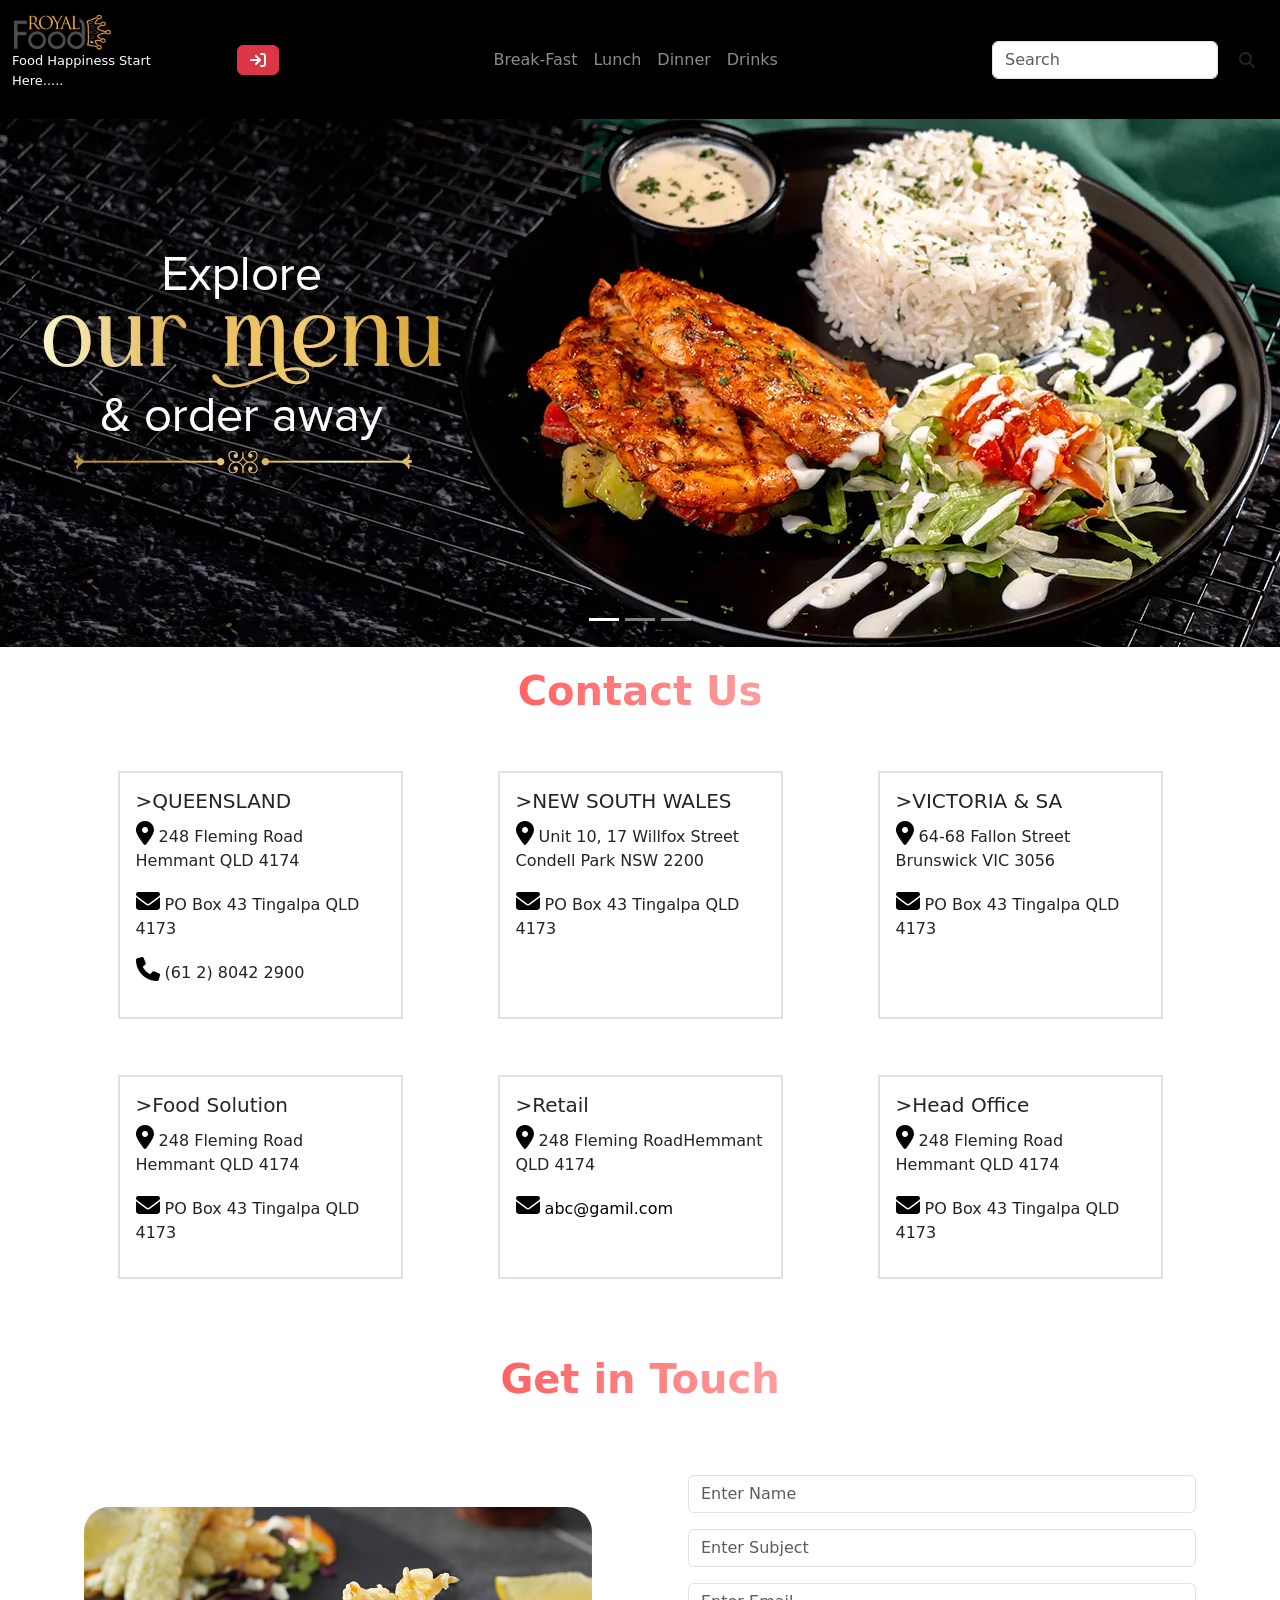
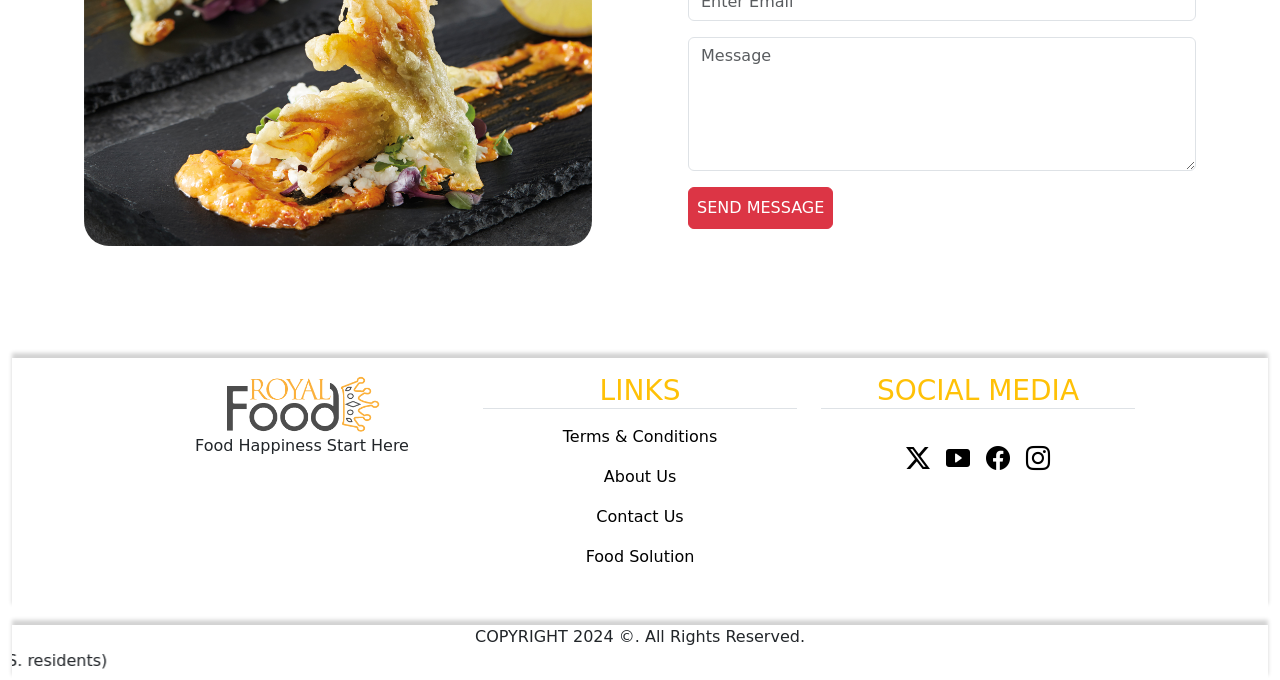
<file: Contact Us.html>
<!DOCTYPE html>
<html lang="en">
<head>
    <meta charset="UTF-8">
    <meta name="viewport" content="width=device-width, initial-scale=1.0">
    <title>Royal Foods</title>
    <link rel="stylesheet" href="css\bootstrap.min.css">
    <script src="js\bootstrap.bundle.min.js"></script>
    <link rel="stylesheet" href="css\bootstrap.min.css">
    <link rel="stylesheet" href="https://cdnjs.cloudflare.com/ajax/libs/font-awesome/6.6.0/css/all.min.css">
    <link rel="stylesheet" href="https://cdn.jsdelivr.net/npm/bootstrap-icons@1.11.3/font/bootstrap-icons.min.css">
    <link rel="stylesheet" href="css\MainCss.css">
    <style>
  
   
    </style>
</head>
</head>
<body>
  <nav class="navbar navbar-expand-md navbar-dark bg-black">
    <div class="container-fluid">
        <a class="navbar-brand  col-md-2" href="index.html"><img src="Images\1.png" alt="" width="
          100px"><p style="font-size: small;">Food Happiness Start <br> Here.....</p></a>
          <button type="button" class="btn hello fa-solid fa-sign-in btn-danger" data-bs-toggle="modal" data-bs-target="#myModal"></button>
        <button class="navbar-toggler" type="button" data-bs-toggle="collapse" data-bs-target="#mynavbar">
            <span class="navbar-toggler-icon"></span>
        </button>
        <div class="collapse navbar-collapse" id="mynavbar">
            <ul class="navbar-nav m-auto ml-20%">
                <li class="nav-item">
                    <a class="nav-link" href="Break-Fast.html">Break-Fast</a>
                </li>
                <li class="nav-item">
                    <a class="nav-link" href="Lunch.htm">Lunch</a>
                </li>
                <li class="nav-item">
                    <a class="nav-link" href="Dinner.html">Dinner</a>
                </li>
                <li class="nav-item">
                    <a class="nav-link" href="Drinks.html">Drinks</a>
                </li>
            </ul>
            <form class="d-flex">
                <input class="form-control me-2" type="text" placeholder="Search">
                <button class="btn fa fa-search" type="button"></button>
            </form>

        </div>
    </div>
</nav>
      
<div class="modal" id="myModal">
  <div class="modal-dialog">
    <div class="modal-content bg-secondary  border border-2">

      <!-- Modal Header -->
      <div class="modal-header">

        <h4 class="modal-title" style="font-weight: bold;font-size: 30px ;background: linear-gradient(90deg,red,white);-webkit-background-clip: text;background-clip: text;-webkit-text-fill-color: transparent;text-align: center;margin-top: 20px;
        ">To Buy Our Food You Must Be Login </h4>
        <button type="button" class="btn-close" data-bs-dismiss="modal"></button>
      </div>

      <!-- Modal body -->
      <div class="modal-body">
        <div class="container mt-3">
          <h2 style="background: linear-gradient(90deg,blue,white);-webkit-background-clip: text;background-clip: text;-webkit-text-fill-color: transparent;"><img src="Images\1.png" alt="" width="80px" height="40px" style="margin-bottom: 10px;font-size:medium ;">Login Here</h2>
          <form action="/action_page.php">
            <div class="mb-3 mt-3">
              <label for="email">Email:</label>
              <input type="email" class="form-control" id="email" placeholder="Enter email" name="email">
            </div>
            <div class="mb-3">
              <label for="pwd">Password:</label>
              <input type="password" class="form-control" id="pwd" placeholder="Enter password" name="pswd">
            </div>
            <div class="form-check mb-3">
              <label class="form-check-label">
                <input class="form-check-input" type="checkbox" name="remember" ><p style="color: white;"> Remember me</p>
              </label>
            </div>
            <button type="submit" class="btn btn-primary">Submit</button>
          </form>
        </div>
      </div>

      <!-- Modal footer -->
      <div class="modal-footer">
        <button type="button" class="btn btn-danger" data-bs-dismiss="modal">Close</button>
      </div>

    </div>
  </div>
</div>
    <div id="carouselExampleCaptions" class="carousel slide" data-bs-ride="carousel">
        <div class="carousel-indicators">
          <button type="button" data-bs-target="#carouselExampleCaptions" data-bs-slide-to="0" class="active" aria-current="true" aria-label="Slide 1"></button>
          <button type="button" data-bs-target="#carouselExampleCaptions" data-bs-slide-to="1" aria-label="Slide 2"></button>
          <button type="button" data-bs-target="#carouselExampleCaptions" data-bs-slide-to="2" aria-label="Slide 3"></button>
        </div>
        <div class="carousel-inner">
          <div class="carousel-item active">
            <img src="Images\5.webp" class="d-block w-100" alt="...">
            <div class="carousel-caption d-none d-md-block">
             
            </div>
          </div>
          <div class="carousel-item">
            <img src="Images\6.webp" class="d-block w-100" alt="..." >
            <div class="carousel-caption d-none d-md-block">
              <h3>Delicious Food Delivered Hot & Fresh</h3>
              <p>Lorem ipsum dolor sit amet consectetur adipisicing elit. Tempore ipsa, quisquam ullam laboriosam illo deleniti.</p>
            </div>
          </div>
          <div class="carousel-item">
            <img src="Images\6.jpg" class="d-block w-100" alt="...">
            <div class="carousel-caption d-none d-md-block">
              <h3>Choose Your Favourite Drinks.</h3>
              <p>Lorem ipsum dolor sit amet consectetur adipisicing elit. Tempore ipsa, quisquam ullam laboriosam illo deleniti.</p>
            </div>
          </div>
        </div>
        <button class="carousel-control-prev" type="button" data-bs-target="#carouselExampleCaptions" data-bs-slide="prev">
          <span class="carousel-control-prev-icon" aria-hidden="true"></span>
          <span class="visually-hidden">Previous</span>
        </button>
        <button class="carousel-control-next" type="button" data-bs-target="#carouselExampleCaptions" data-bs-slide="next">
          <span class="carousel-control-next-icon" aria-hidden="true"></span>
          <span class="visually-hidden">Next</span>
        </button>
 </div>
 
  <div class="container">
    <h1 style="font-weight: bold;font-size: 40px ;background: linear-gradient(90deg,red,white);-webkit-background-clip: text;background-clip: text;-webkit-text-fill-color: transparent;text-align: center;margin-top: 20px;">Contact Us</h1>
    <div class="row d-flex  flex-wrap justify-content-around">
        <div class="B1 mt-5 p-3 m-2 col-xxl-3 col-xl-3 col-lg-3 col-md-3 col-sm-4 border border-2">
            <h5> >QUEENSLAND</h5>
            <p><i class="fa-sharp fa-solid fa-location-dot"></i> 248 Fleming Road Hemmant QLD 4174</p>
            <p><i class="fa-sharp fa-solid fa-envelope"></i> PO Box 43 Tingalpa QLD 4173</p>  
            <p><i class="fa-solid fa-phone"></i> (61 2) 8042 2900</p>      
        </div>
        <div class="B1 mt-5 p-3 m-2 col-xxl-3 col-xl-3 col-lg-3 col-md-3 col-sm-4 border border-2">
            <h5> >NEW SOUTH WALES</h5>
            <p><i class="fa-sharp fa-solid fa-location-dot"></i> Unit 10, 17 Willfox Street Condell Park NSW 2200</p>
            <p><i class="fa-sharp fa-solid fa-envelope"></i> PO Box 43 Tingalpa QLD 4173</p>        
        </div>
        <div class="B1 mt-5 p-3 m-2 col-xxl-3 col-xl-3 col-lg-3 col-md-3 col-sm-4 border border-2">
            <h5> >VICTORIA & SA</h5>
            <p><i class="fa-sharp fa-solid fa-location-dot"></i> 64-68 Fallon Street Brunswick VIC 3056</p>
            <p><i class="fa-sharp fa-solid fa-envelope"></i> PO Box 43 Tingalpa QLD 4173</p>        
        </div>
        <div class="B1 mt-5 p-3 m-2 col-xxl-3 col-xl-3 col-lg-3 col-md-3 col-sm-4 border border-2">
            <h5> >Food Solution</h5>
            <p><i class="fa-sharp fa-solid fa-location-dot"></i> 248 Fleming Road
                Hemmant QLD 4174</p>
            <p><i class="fa-sharp fa-solid fa-envelope"></i> PO Box 43 Tingalpa QLD 4173</p>        
        </div>
        <div class="B1 mt-5 p-3 m-2 col-xxl-3 col-xl-3 col-lg-3 col-md-3 col-sm-4 border border-2">
            <h5> >Retail</h5>
            <p><i class="fa-sharp fa-solid fa-location-dot"></i> 248 Fleming RoadHemmant QLD 4174</p>
            <p><i class="fa-sharp fa-solid fa-envelope"></i><a href="" style="text-decoration: none; color: black;"> abc@gamil.com</a></p>        
        </div>
        <div class="B1 mt-5 p-3 m-2 col-xxl-3 col-xl-3 col-lg-3 col-md-3 col-sm-4 border border-2">
            <h5> >Head Office</h5>
            <p><i class="fa-sharp fa-solid fa-location-dot"></i> 248 Fleming Road
                Hemmant QLD 4174</p>
            <p><i class="fa-sharp fa-solid fa-envelope"></i> PO Box 43 Tingalpa QLD 4173</p>        
        </div>
        
    </div>
  </div>


  <div class="row row01 p-5">
    <h3 style="font-weight: bold;font-size: 40px ;background: linear-gradient(90deg,red,white);-webkit-background-clip: text;background-clip: text;-webkit-text-fill-color: transparent;text-align: center;margin-top: 20px;">Get in Touch</h3>
    <div class="listen col-md-6 col-sm-12 p-lg-5 mt-lg-5">
        <img src="Images\10.jpg" width="100%" alt="" style="border-radius: 25px;">
    </div>
    <div class="col-md-6 col-sm-12 p-lg-5">
        <form action="#">
            <div class="mb-3 mt-3">
                <input type="text" class="form-control" id="name" placeholder="Enter Name" name="name">
            </div>
            <div class="mb-3 mt-3">
                <input type="text" class="form-control" id="sub" placeholder="Enter Subject" name="sub">
            </div>
            <div class="mb-3 mt-3">
                <input type="email" class="form-control" id="email" placeholder="Enter Email" name="email">
            </div>
            <div class="mb-3 mt-3">
                <textarea class="form-control" rows="5" id="comment" placeholder="Message"></textarea>
            </div>
            <button type="submit" class="button2 p-lg-2 btn btn-danger">SEND MESSAGE</button>
        </form>
    </div>
</div>
 

<div class="container-fluid mt-3 ">
  <div class="row2 d-flex flex-wrap gap-4  justify-content-center">
    <div class="text-center col-xxl-3 col-xl-3 col-lg-3 col-md-3 col-sm-12 mt-3 mb-3">
         <img src="Images\1.png" alt="">
         <p>Food Happiness Start Here</p>
    </div>
    <div class="text-center col-xxl-3 col-xl-3 col-lg-3 col-md-3 col-sm-12 mt-3 mb-3">
      <h3 class="text-warning text-wrap text-uppercase border-bottom">links</h3>
      <ul class="list-unstyled list-inline ">
          <li class="p-2 "><a href="Terms & Conditions.html">Terms & Conditions</a></li>
          <li class="p-2"><a href="About Us.html">About Us</a></li>
          <li class="p-2"><a href="Contact Us.html">Contact Us</a></li>
          <li class="p-2"><a href="Food Solution.html">Food Solution</a></li>
       
      </ul>
   </div>

   <div class="text-center col-xxl-3 col-xl-3 col-lg-3 col-md-3 col-sm-12 ">
      <h3 class="text-warning text-wrap text-uppercase mt-3 border-bottom">social media </h3>
      <ul class="list-unstyled list-inline d-inline-flex m-3">
          <p class="p-2">
            <a href="https://www.twitter.com/"><i class="bi bi-twitter-x"></i></a>
          </p>
          <p class="p-2">
            <a href="https://www.youtube.com/"><i class="bi bi-play-btn-fill"></i></a>
          </p>
          <p class="p-2"> 
            <a href="https://www.facebook.com/"><i class="bi bi-facebook"></i></a>
          </p>
          <p class="p-2">
            <a href="https://www.instagram.com/"><i class="bi bi-instagram"></i></a>
          </p>
      </ul>
   </div>
  
  </div>
</div>

  <div class="container-fluid">
    <div class="row3 mt-3">
      <div  class="text-center">COPYRIGHT 2024 ©. All Rights Reserved.</div>
      <div><marquee behavior="" direction="right">Cookies Policy Your Privacy Choices (U.S. residents)</marquee></div>
    </div>
  </div>
</body>
</html>
</file>
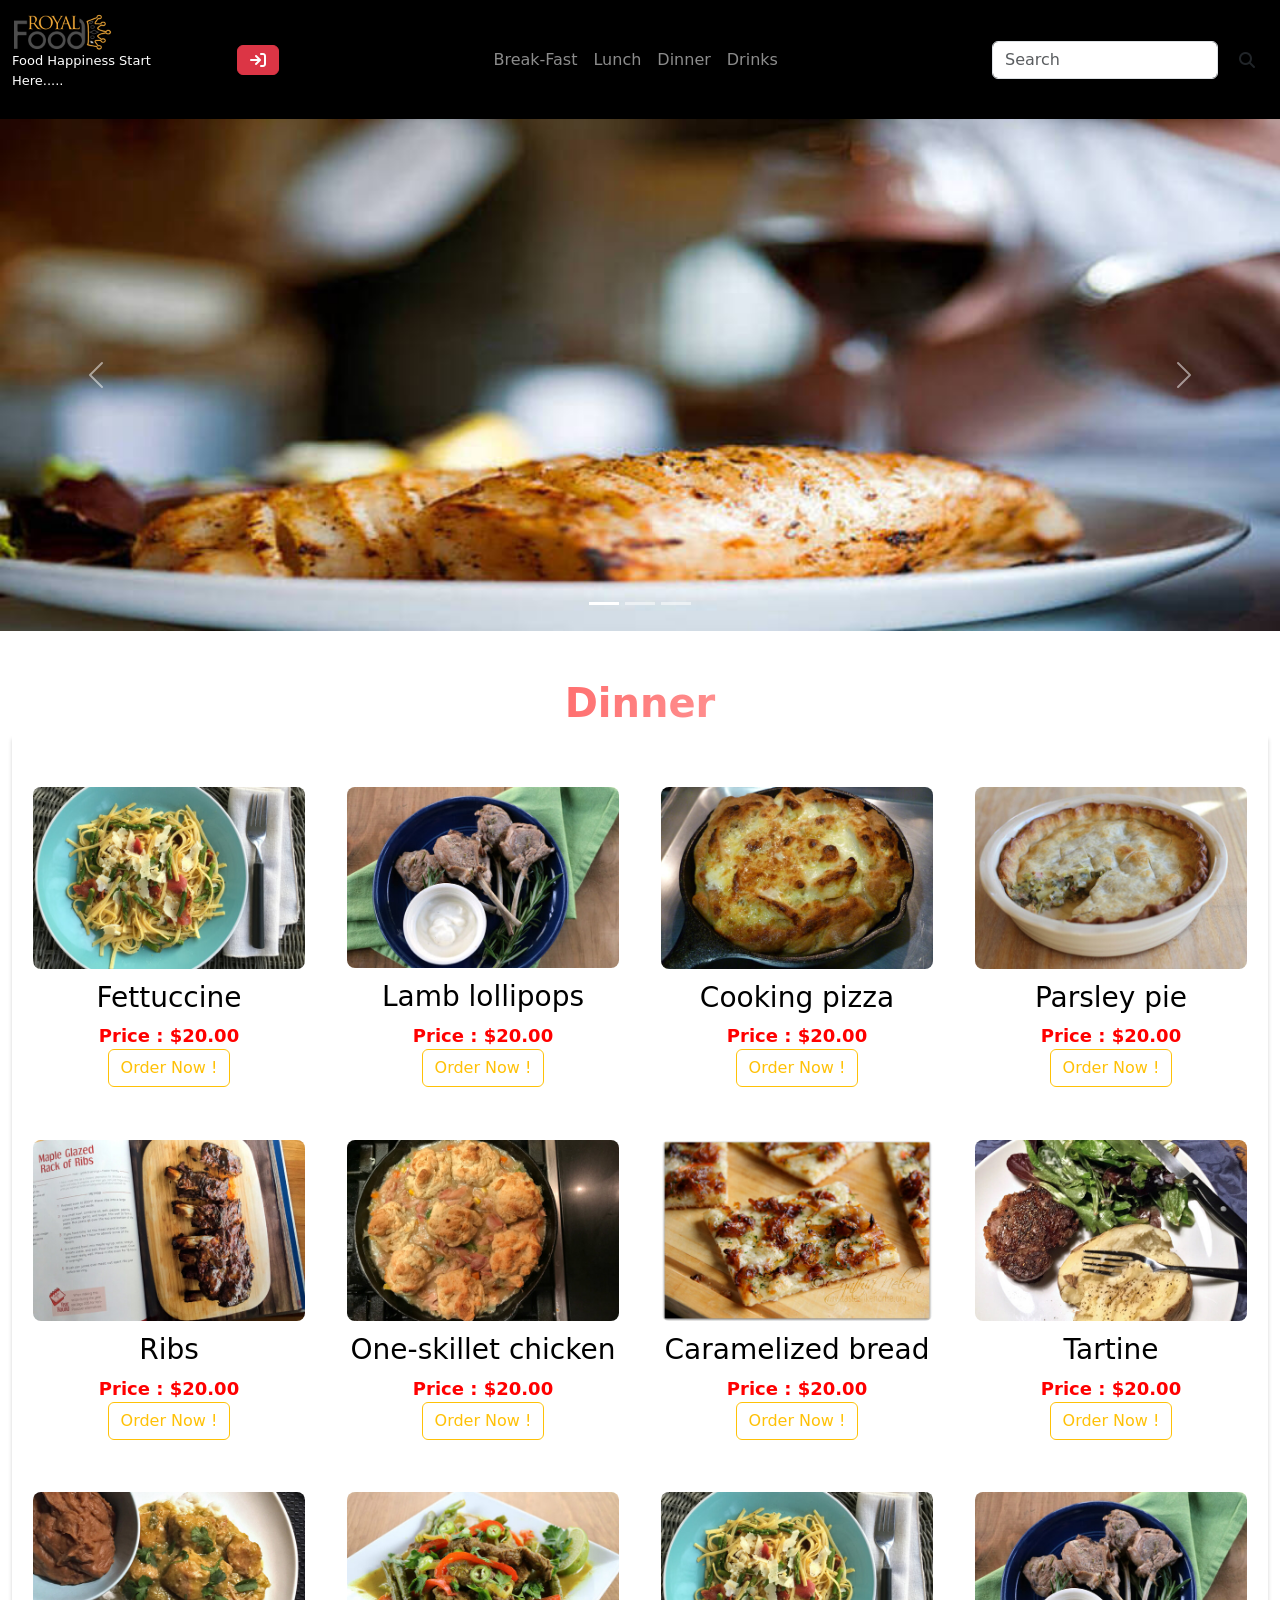
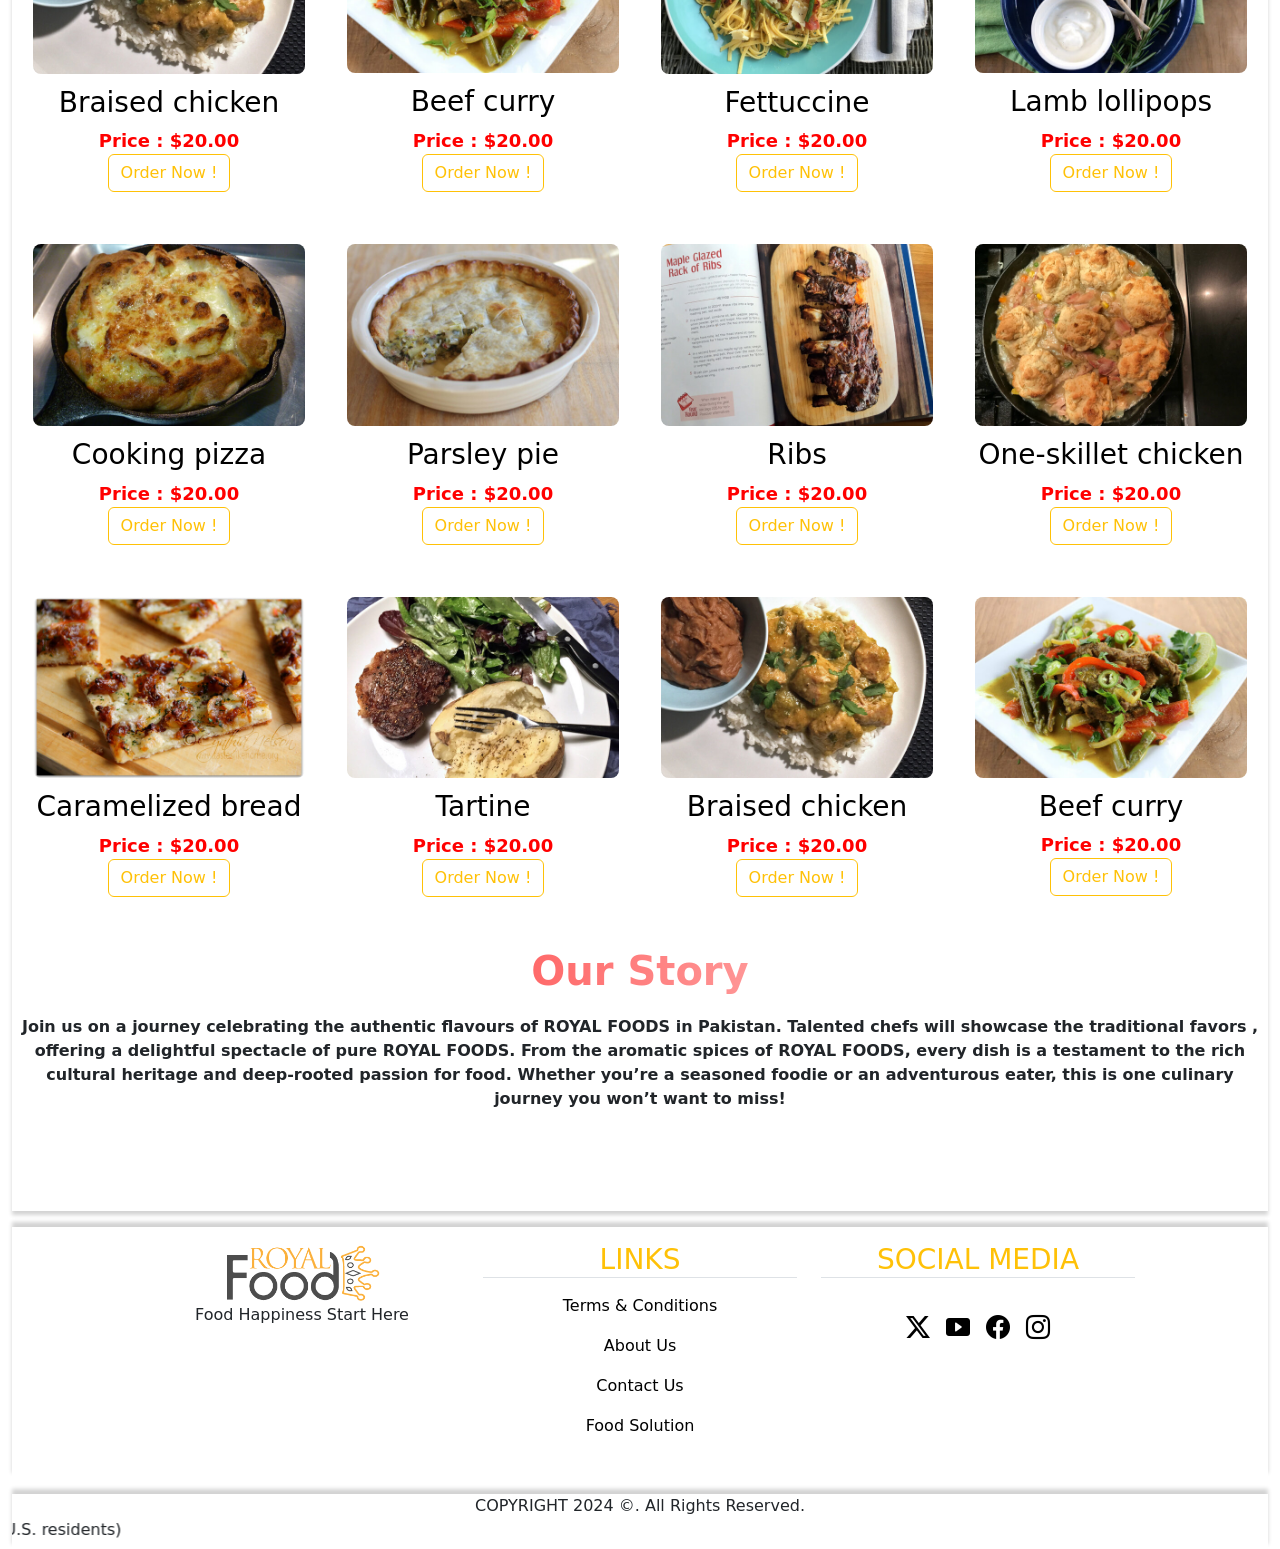
<file: Dinner.html>
<!DOCTYPE html>
<html lang="en">
<head>
    <meta charset="UTF-8">
    <meta name="viewport" content="width=device-width, initial-scale=1.0">
    <title>Royal Foods</title>
    <link rel="stylesheet" href="css\bootstrap.min.css">
    <script src="js\bootstrap.bundle.min.js"></script>
    <link rel="stylesheet" href="css\bootstrap.min.css">
    <link rel="stylesheet" href="https://cdnjs.cloudflare.com/ajax/libs/font-awesome/6.6.0/css/all.min.css">
    <link rel="stylesheet" href="https://cdn.jsdelivr.net/npm/bootstrap-icons@1.11.3/font/bootstrap-icons.min.css">
    <link rel="stylesheet" href="css\MainCss.css">
   
</head>
<body style="">
 

  <nav class="navbar navbar-expand-md navbar-dark bg-black">
    <div class="container-fluid">
        <a class="navbar-brand  col-md-2" href="index.html"><img src="Images\1.png" alt="" width="
          100px"><p style="font-size: small;">Food Happiness Start <br> Here.....</p></a>
          <button type="button" class="btn hello fa-solid fa-sign-in btn-danger" data-bs-toggle="modal" data-bs-target="#myModal"></button>
        <button class="navbar-toggler" type="button" data-bs-toggle="collapse" data-bs-target="#mynavbar">
            <span class="navbar-toggler-icon"></span>
        </button>
        <div class="collapse navbar-collapse" id="mynavbar">
            <ul class="navbar-nav m-auto ml-20%">
                <li class="nav-item">
                    <a class="nav-link" href="Break-Fast.html">Break-Fast</a>
                </li>
                <li class="nav-item">
                    <a class="nav-link" href="Lunch.htm">Lunch</a>
                </li>
                <li class="nav-item">
                    <a class="nav-link" href="Dinner.html">Dinner</a>
                </li>
                <li class="nav-item">
                    <a class="nav-link" href="Drinks.html">Drinks</a>
                </li>
            </ul>
            <form class="d-flex">
                <input class="form-control me-2" type="text" placeholder="Search">
                <button class="btn fa fa-search" type="button"></button>
            </form>

        </div>
    </div>
</nav>
      
<div class="modal" id="myModal">
  <div class="modal-dialog">
    <div class="modal-content bg-secondary  border border-2">

      <!-- Modal Header -->
      <div class="modal-header">

        <h4 class="modal-title" style="font-weight: bold;font-size: 30px ;background: linear-gradient(90deg,red,white);-webkit-background-clip: text;background-clip: text;-webkit-text-fill-color: transparent;text-align: center;margin-top: 20px;
        ">To Buy Our Food You Must Be Login </h4>
        <button type="button" class="btn-close" data-bs-dismiss="modal"></button>
      </div>

      <!-- Modal body -->
      <div class="modal-body">
        <div class="container mt-3">
          <h2 style="background: linear-gradient(90deg,blue,white);-webkit-background-clip: text;background-clip: text;-webkit-text-fill-color: transparent;"><img src="Images\1.png" alt="" width="80px" height="40px" style="margin-bottom: 10px;font-size:medium ;">Login Here</h2>
          <form action="/action_page.php">
            <div class="mb-3 mt-3">
              <label for="email">Email:</label>
              <input type="email" class="form-control" id="email" placeholder="Enter email" name="email">
            </div>
            <div class="mb-3">
              <label for="pwd">Password:</label>
              <input type="password" class="form-control" id="pwd" placeholder="Enter password" name="pswd">
            </div>
            <div class="form-check mb-3">
              <label class="form-check-label">
                <input class="form-check-input" type="checkbox" name="remember" ><p style="color: white;"> Remember me</p>
              </label>
            </div>
            <button type="submit" class="btn btn-primary">Submit</button>
          </form>
        </div>
      </div>

      <!-- Modal footer -->
      <div class="modal-footer">
        <button type="button" class="btn btn-danger" data-bs-dismiss="modal">Close</button>
      </div>

    </div>
  </div>
</div>

 <div id="carouselExampleCaptions" class="carousel slide" data-bs-ride="carousel">
        <div class="carousel-indicators">
          <button type="button" data-bs-target="#carouselExampleCaptions" data-bs-slide-to="0" class="active" aria-current="true" aria-label="Slide 1"></button>
          <button type="button" data-bs-target="#carouselExampleCaptions" data-bs-slide-to="1" aria-label="Slide 2"></button>
          <button type="button" data-bs-target="#carouselExampleCaptions" data-bs-slide-to="2" aria-label="Slide 3"></button>
        </div>
        <div class="carousel-inner">
          <div class="carousel-item active">
            <img src="Images\Dinner\Slider\3.jpg" class="d-block " alt="..." style=" width: 100%;">
            <div class="carousel-caption d-none d-md-block">
             
            </div>
          </div>
          <div class="carousel-item">
            <img src="Images\Dinner\Slider\2.jpg" class="d-block" alt="..." style="width: 100%;">
            <div class="carousel-caption d-none d-md-block">
             
            </div>
          </div>
          <div class="carousel-item">
            <img src="Images\Dinner\Slider\1.jpg" class="d-block " alt="..." style="width: 100%;">
            <div class="carousel-caption d-none d-md-block">
            
            </div>
          </div>
        </div>
        <button class="carousel-control-prev" type="button" data-bs-target="#carouselExampleCaptions" data-bs-slide="prev">
          <span class="carousel-control-prev-icon" aria-hidden="true"></span>
          <span class="visually-hidden">Previous</span>
        </button>
        <button class="carousel-control-next" type="button" data-bs-target="#carouselExampleCaptions" data-bs-slide="next">
          <span class="carousel-control-next-icon" aria-hidden="true"></span>
          <span class="visually-hidden">Next</span>
        </button>
 </div>

  <div class="container-fluid">
    <div class="mt-5 text-center"><h3 style="color: red; font-weight: bold;font-size: 40px ;background: linear-gradient(90deg,red,white);-webkit-background-clip: text;background-clip: text;-webkit-text-fill-color: transparent;">Dinner</h3></div>
    <div class="row1 d-flex flex-wrap justify-content-evenly text-center">
      
      <div class="Itm2  col-6 col-md-4 col-lg-3" onclick="location.href='Product.html';">
        <div class="items"><img src="Images\Dinner\1.jpg" width="300px" height="300px" alt=""></div>
        <h3 style="color: black;margin-top: 10px; ">Fettuccine</h3>
        <p style="color: red;font-size: large;">Price : $20.00</p>
        <button class="btn btn-outline-warning">Order Now !</button>
      </div>

      <div class="Itm2  col-6 col-md-4 col-lg-3" onclick="location.href='Product.html';">
        <div class="items"><img src="Images\Dinner\2.jpg" width="300px" height="300px" alt=""></div>
        <h3 style="color: black;margin-top: 10px; ">Lamb lollipops</h3>
        <p style="text-align: center;color: red;font-size: large;">Price : $20.00</p>
        <button class="btn btn-outline-warning">Order Now !</button>
      </div>
    
      <div class="Itm2  col-6 col-md-4 col-lg-3" onclick="location.href='Product.html';">
        <div class="items"><img src="Images\Dinner\3.jpg" width="300px" height="300px" alt=""></div>
        <h3 style="color: black;margin-top: 10px; ">Cooking pizza</h3>
        <p style="text-align: center;color: red;font-size: large;">Price : $20.00</p>
        <button class="btn btn-outline-warning">Order Now !</button>
      </div>

      <div class="Itm2  col-6 col-md-4 col-lg-3" onclick="location.href='Product.html';">
        <div class="items"><img src="Images\Dinner\4.jpg" width="300px" height="300px" alt=""></div>
        <h3 style="color: black;margin-top: 10px; ">Parsley pie</h3>
        <p style="text-align: center;color: red;font-size: large;">Price : $20.00</p>
        <button class="btn btn-outline-warning">Order Now !</button>
      </div>

      <div class="Itm2  col-6 col-md-4 col-lg-3" onclick="location.href='Product.html';">
        <div class="items"><img src="Images\Dinner\5.jpg" width="300px" height="300px" alt=""></div>
        <h3 style="color: black;margin-top: 10px; ">Ribs</h3>
        <p style="text-align: center;color: red;font-size: large;">Price : $20.00</p>
        <button class="btn btn-outline-warning">Order Now !</button>
      </div>

      <div class="Itm2  col-6 col-md-4 col-lg-3" onclick="location.href='Product.html';">
        <div class="items"><img src="Images\Dinner\6.jpg" width="300px" height="300px" alt=""></div>
        <h3 style="color: black;margin-top: 10px; ">One-skillet chicken</h3>
        <p style="text-align: center;color: red;font-size: large;">Price : $20.00</p>
        <button class="btn btn-outline-warning">Order Now !</button>
      </div>
    
      <div class="Itm2  col-6 col-md-4 col-lg-3" onclick="location.href='Product.html';">
        <div class="items"><img src="Images\Dinner\7.jpg" width="300px" height="300px" alt=""></div>
        <h3 style="color: black;margin-top: 10px; ">Caramelized bread</h3>
        <p style="text-align: center;color: red;font-size: large;">Price : $20.00</p>
        <button class="btn btn-outline-warning">Order Now !</button>
      </div>

      <div class="Itm2  col-6 col-md-4 col-lg-3" onclick="location.href='Product.html';">
        <div class="items"><img src="Images\Dinner\8.jpg" width="300px" height="300px" alt=""></div>
        <h3 style="color: black;margin-top: 10px; ">Tartine</h3>
        <p style="text-align: center;color: red;font-size: large;">Price : $20.00</p>
        <button class="btn btn-outline-warning">Order Now !</button>
      </div>

      <div class="Itm2  col-6 col-md-4 col-lg-3" onclick="location.href='Product.html';">
        <div class="items"><img src="Images\Dinner\9.jpg" width="300px" height="300px" alt=""></div>
        <h3 style="color: black;margin-top: 10px; ">Braised chicken</h3>
        <p style="text-align: center;color: red;font-size: large;">Price : $20.00</p>
        <button class="btn btn-outline-warning">Order Now !</button>
      </div>

      <div class="Itm2  col-6 col-md-4 col-lg-3" onclick="location.href='Product.html';">
        <div class="items"><img src="Images\Dinner\10.jpg"width="300px" height="300px" alt=""></div>
        <h3 style="color: black;margin-top: 10px; ">Beef curry</h3>
        <p style="text-align: center;color: red;font-size: large;">Price : $20.00</p>
        <button class="btn btn-outline-warning">Order Now !</button>
      </div>

      <div class="Itm2  col-6 col-md-4 col-lg-3" onclick="location.href='Product.html';">
        <div class="items"><img src="Images\Dinner\1.jpg" width="300px" height="300px" alt=""></div>
        <h3 style="color: black;margin-top: 10px; ">Fettuccine</h3>
        <p style="color: red;font-size: large;">Price : $20.00</p>
        <button class="btn btn-outline-warning">Order Now !</button>
      </div>

      <div class="Itm2  col-6 col-md-4 col-lg-3" onclick="location.href='Product.html';">
        <div class="items"><img src="Images\Dinner\2.jpg" width="300px" height="300px" alt=""></div>
        <h3 style="color: black;margin-top: 10px; ">Lamb lollipops</h3>
        <p style="text-align: center;color: red;font-size: large;">Price : $20.00</p>
        <button class="btn btn-outline-warning">Order Now !</button>
      </div>
    
      <div class="Itm2  col-6 col-md-4 col-lg-3" onclick="location.href='Product.html';">
        <div class="items"><img src="Images\Dinner\3.jpg" width="300px" height="300px" alt=""></div>
        <h3 style="color: black;margin-top: 10px; ">Cooking pizza</h3>
        <p style="text-align: center;color: red;font-size: large;">Price : $20.00</p>
        <button class="btn btn-outline-warning">Order Now !</button>
      </div>

      <div class="Itm2  col-6 col-md-4 col-lg-3" onclick="location.href='Product.html';">
        <div class="items"><img src="Images\Dinner\4.jpg" width="300px" height="300px" alt=""></div>
        <h3 style="color: black;margin-top: 10px; ">Parsley pie</h3>
        <p style="text-align: center;color: red;font-size: large;">Price : $20.00</p>
        <button class="btn btn-outline-warning">Order Now !</button>
      </div>

      <div class="Itm2  col-6 col-md-4 col-lg-3" onclick="location.href='Product.html';">
        <div class="items"><img src="Images\Dinner\5.jpg" width="300px" height="300px" alt=""></div>
        <h3 style="color: black;margin-top: 10px; ">Ribs</h3>
        <p style="text-align: center;color: red;font-size: large;">Price : $20.00</p>
        <button class="btn btn-outline-warning">Order Now !</button>
      </div>

      <div class="Itm2  col-6 col-md-4 col-lg-3" onclick="location.href='Product.html';">
        <div class="items"><img src="Images\Dinner\6.jpg" width="300px" height="300px" alt=""></div>
        <h3 style="color: black;margin-top: 10px; ">One-skillet chicken</h3>
        <p style="text-align: center;color: red;font-size: large;">Price : $20.00</p>
        <button class="btn btn-outline-warning">Order Now !</button>
      </div>
    
      <div class="Itm2  col-6 col-md-4 col-lg-3" onclick="location.href='Product.html';">
        <div class="items"><img src="Images\Dinner\7.jpg" width="300px" height="300px" alt=""></div>
        <h3 style="color: black;margin-top: 10px; ">Caramelized bread</h3>
        <p style="text-align: center;color: red;font-size: large;">Price : $20.00</p>
        <button class="btn btn-outline-warning">Order Now !</button>
      </div>

      <div class="Itm2  col-6 col-md-4 col-lg-3" onclick="location.href='Product.html';">
        <div class="items"><img src="Images\Dinner\8.jpg" width="300px" height="300px" alt=""></div>
        <h3 style="color: black;margin-top: 10px; ">Tartine</h3>
        <p style="text-align: center;color: red;font-size: large;">Price : $20.00</p>
        <button class="btn btn-outline-warning">Order Now !</button>
      </div>

      <div class="Itm2  col-6 col-md-4 col-lg-3" onclick="location.href='Product.html';">
        <div class="items"><img src="Images\Dinner\9.jpg" width="300px" height="300px" alt=""></div>
        <h3 style="color: black;margin-top: 10px; ">Braised chicken</h3>
        <p style="text-align: center;color: red;font-size: large;">Price : $20.00</p>
        <button class="btn btn-outline-warning">Order Now !</button>
      </div>

      <div class="Itm2  col-6 col-md-4 col-lg-3" onclick="location.href='Product.html';">
        <div class="items"><img src="Images\Dinner\10.jpg"width="300px" height="300px" alt=""></div>
        <h3 style="color: black;margin-top: 10px; ">Beef curry</h3>
        <p style="text-align: center;color: red;font-size: large;">Price : $20.00</p>
        <button class="btn btn-outline-warning">Order Now !</button>
      </div>
    <div>
        
      <h2 style="color: red; font-weight: bold;font-size: 40px ;background: linear-gradient(90deg,red,white);-webkit-background-clip: text;background-clip: text;-webkit-text-fill-color: transparent;margin-top: 50px;margin-bottom: 20px;">Our Story</h2>
      <p style="margin-bottom: 100px; font-weight: bold;text-align: center;">Join us on a journey celebrating the authentic flavours of ROYAL FOODS in Pakistan. Talented chefs will showcase the traditional favors , offering a delightful spectacle of pure ROYAL FOODS. From the aromatic spices of ROYAL FOODS, every dish is a testament to the rich cultural heritage and deep-rooted passion for food. Whether you’re a seasoned foodie or an adventurous eater, this is one culinary journey you won’t want to miss!</p>
    </div>
    </div>
  </div>

  <div class="container-fluid mt-3 ">
    <div class="row2 d-flex flex-wrap gap-4  justify-content-center">
      <div class="text-center col-xxl-3 col-xl-3 col-lg-3 col-md-3 col-sm-12 mt-3 mb-3">
           <img src="Images\1.png" alt="">
           <p>Food Happiness Start Here</p>
      </div>
      <div class="text-center col-xxl-3 col-xl-3 col-lg-3 col-md-3 col-sm-12 mt-3 mb-3">
        <h3 class="text-warning text-wrap text-uppercase border-bottom">links</h3>
        <ul class="list-unstyled list-inline ">
            <li class="p-2 "><a href="Terms & Conditions.html">Terms & Conditions</a></li>
            <li class="p-2"><a href="About Us.html">About Us</a></li>
            <li class="p-2"><a href="Contact Us.html">Contact Us</a></li>
            <li class="p-2"><a href="Food Solution.html">Food Solution</a></li>
         
        </ul>
     </div>

     <div class="text-center col-xxl-3 col-xl-3 col-lg-3 col-md-3 col-sm-12 ">
        <h3 class="text-warning text-wrap text-uppercase mt-3 border-bottom">social media </h3>
        <ul class="list-unstyled list-inline d-inline-flex m-3">
            <p class="p-2">
              <a href="https://www.twitter.com/"><i class="bi bi-twitter-x"></i></a>
            </p>
            <p class="p-2">
              <a href="https://www.youtube.com/"><i class="bi bi-play-btn-fill"></i></a>
            </p>
            <p class="p-2"> 
              <a href="https://www.facebook.com/"><i class="bi bi-facebook"></i></a>
            </p>
            <p class="p-2">
              <a href="https://www.instagram.com/"><i class="bi bi-instagram"></i></a>
            </p>
        </ul>
     </div>
    
    </div>
 </div>

  <div class="container-fluid">
    <div class="row3 mt-3">
      <div  class="text-center">COPYRIGHT 2024 ©. All Rights Reserved.</div>
      <div><marquee behavior="" direction="right">Cookies Policy Your Privacy Choices (U.S. residents)</marquee></div>
    </div>
  </div>

 

</body>
</html>
</file>
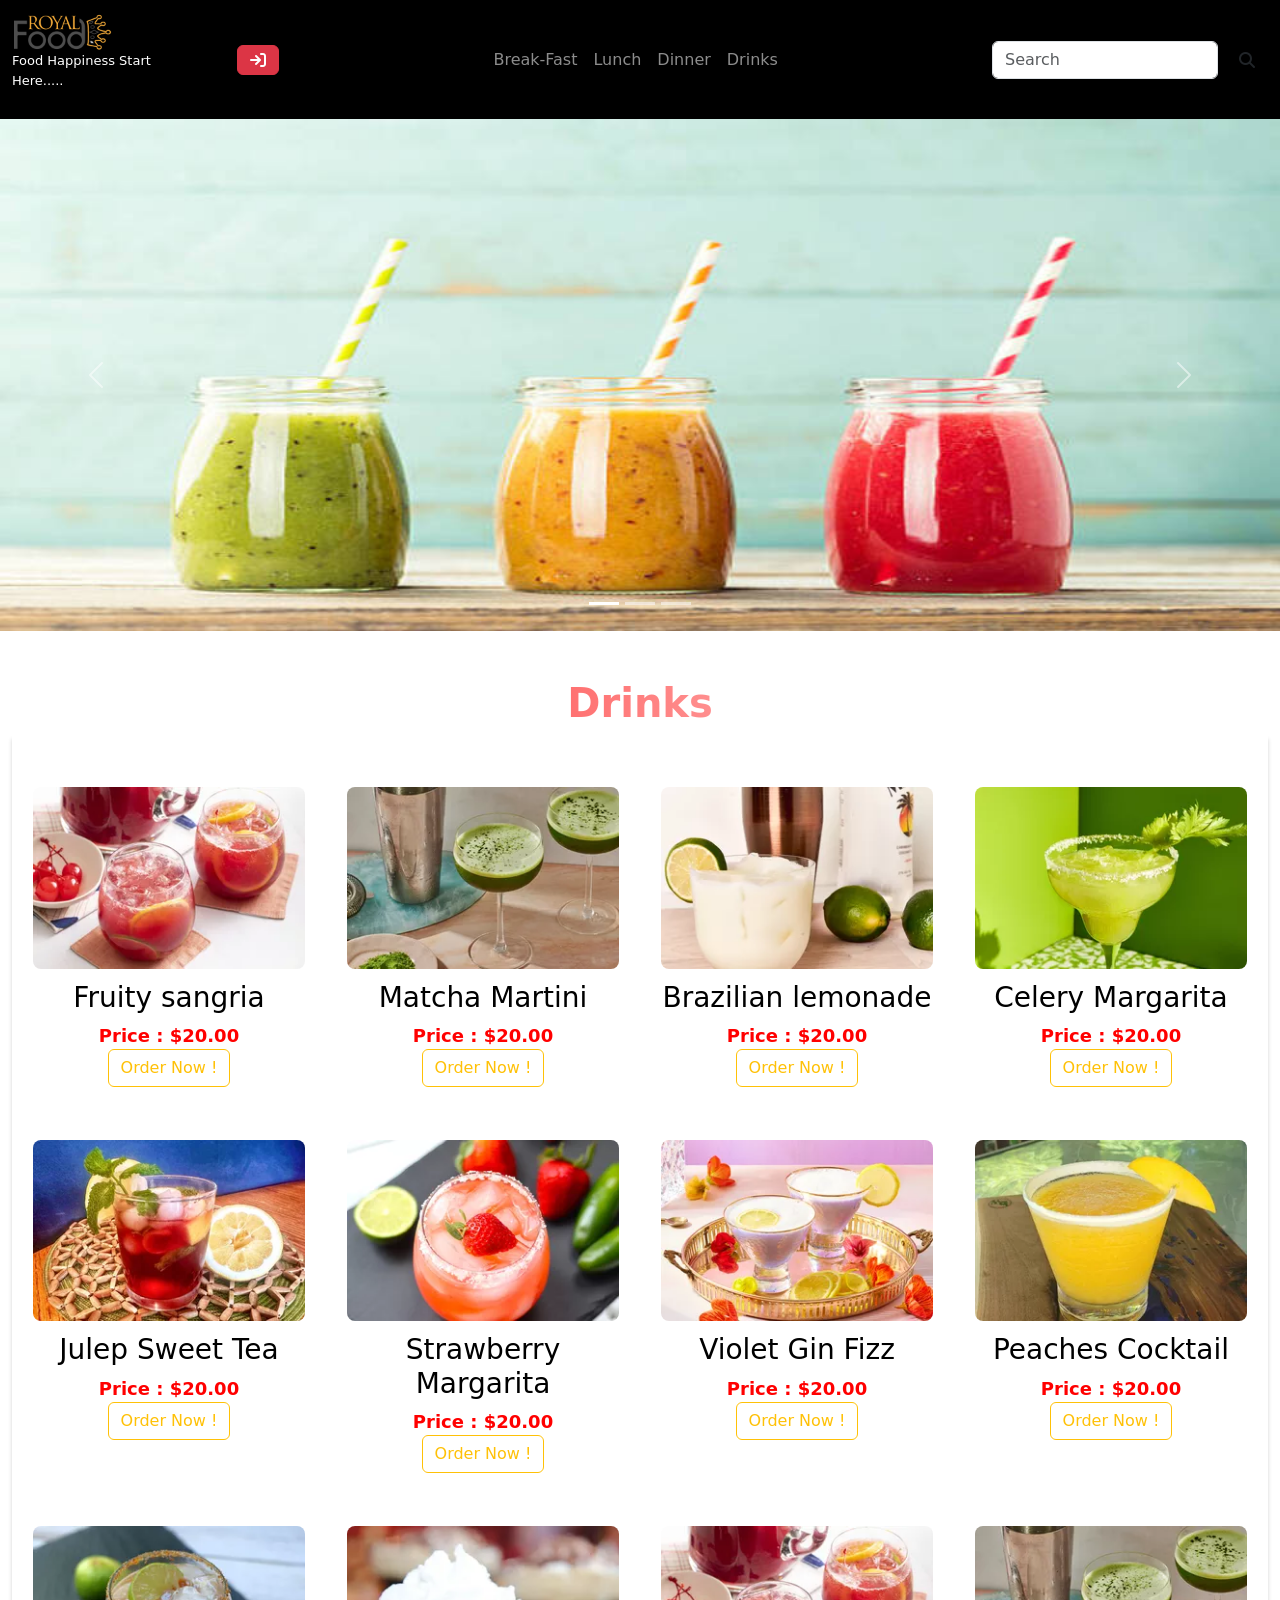
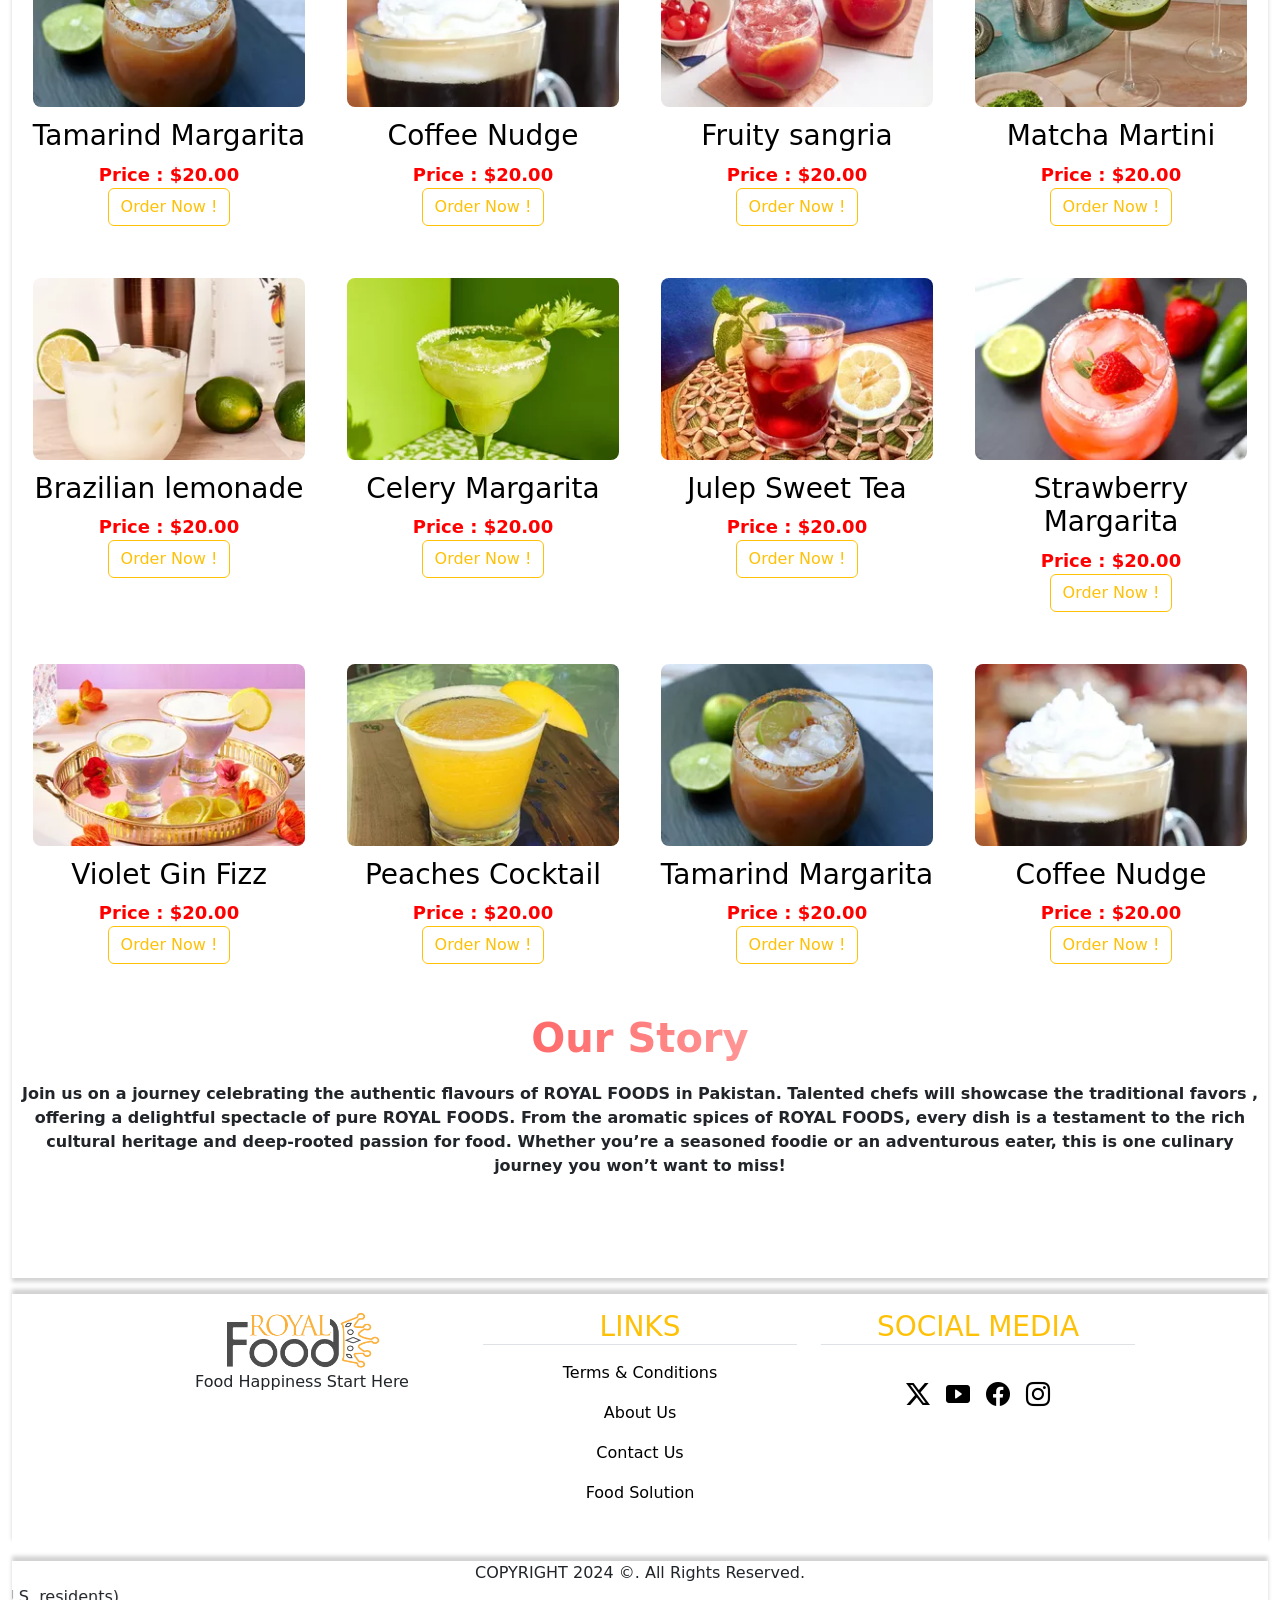
<file: Drinks.html>
<!DOCTYPE html>
<html lang="en">
<head>
    <meta charset="UTF-8">
    <meta name="viewport" content="width=device-width, initial-scale=1.0">
    <title>Royal Foods</title>
    <link rel="stylesheet" href="css\bootstrap.min.css">
    <script src="js\bootstrap.bundle.min.js"></script>
    <link rel="stylesheet" href="css\bootstrap.min.css">
    <link rel="stylesheet" href="https://cdnjs.cloudflare.com/ajax/libs/font-awesome/6.6.0/css/all.min.css">
    <link rel="stylesheet" href="https://cdn.jsdelivr.net/npm/bootstrap-icons@1.11.3/font/bootstrap-icons.min.css">
    <link rel="stylesheet" href="css\MainCss.css">
   
</head>
<body style="">
 

  <nav class="navbar navbar-expand-md navbar-dark bg-black">
    <div class="container-fluid">
        <a class="navbar-brand  col-md-2" href="index.html"><img src="Images\1.png" alt="" width="
          100px"><p style="font-size: small;">Food Happiness Start <br> Here.....</p></a>
          <button type="button" class="btn hello fa-solid fa-sign-in btn-danger" data-bs-toggle="modal" data-bs-target="#myModal"></button>
        <button class="navbar-toggler" type="button" data-bs-toggle="collapse" data-bs-target="#mynavbar">
            <span class="navbar-toggler-icon"></span>
        </button>
        <div class="collapse navbar-collapse" id="mynavbar">
            <ul class="navbar-nav m-auto ml-20%">
                <li class="nav-item">
                    <a class="nav-link" href="Break-Fast.html">Break-Fast</a>
                </li>
                <li class="nav-item">
                    <a class="nav-link" href="Lunch.htm">Lunch</a>
                </li>
                <li class="nav-item">
                    <a class="nav-link" href="Dinner.html">Dinner</a>
                </li>
                <li class="nav-item">
                    <a class="nav-link" href="Drinks.html">Drinks</a>
                </li>
            </ul>
            <form class="d-flex">
                <input class="form-control me-2" type="text" placeholder="Search">
                <button class="btn fa fa-search" type="button"></button>
            </form>

        </div>
    </div>
</nav>
      
<div class="modal" id="myModal">
  <div class="modal-dialog">
    <div class="modal-content bg-secondary  border border-2">

      <!-- Modal Header -->
      <div class="modal-header">

        <h4 class="modal-title" style="font-weight: bold;font-size: 30px ;background: linear-gradient(90deg,red,white);-webkit-background-clip: text;background-clip: text;-webkit-text-fill-color: transparent;text-align: center;margin-top: 20px;
        ">To Buy Our Food You Must Be Login </h4>
        <button type="button" class="btn-close" data-bs-dismiss="modal"></button>
      </div>

      <!-- Modal body -->
      <div class="modal-body">
        <div class="container mt-3">
          <h2 style="background: linear-gradient(90deg,blue,white);-webkit-background-clip: text;background-clip: text;-webkit-text-fill-color: transparent;"><img src="Images\1.png" alt="" width="80px" height="40px" style="margin-bottom: 10px;font-size:medium ;">Login Here</h2>
          <form action="/action_page.php">
            <div class="mb-3 mt-3">
              <label for="email">Email:</label>
              <input type="email" class="form-control" id="email" placeholder="Enter email" name="email">
            </div>
            <div class="mb-3">
              <label for="pwd">Password:</label>
              <input type="password" class="form-control" id="pwd" placeholder="Enter password" name="pswd">
            </div>
            <div class="form-check mb-3">
              <label class="form-check-label">
                <input class="form-check-input" type="checkbox" name="remember" ><p style="color: white;"> Remember me</p>
              </label>
            </div>
            <button type="submit" class="btn btn-primary">Submit</button>
          </form>
        </div>
      </div>

      <!-- Modal footer -->
      <div class="modal-footer">
        <button type="button" class="btn btn-danger" data-bs-dismiss="modal">Close</button>
      </div>

    </div>
  </div>
</div>

 <div id="carouselExampleCaptions" class="carousel slide" data-bs-ride="carousel">
        <div class="carousel-indicators">
          <button type="button" data-bs-target="#carouselExampleCaptions" data-bs-slide-to="0" class="active" aria-current="true" aria-label="Slide 1"></button>
          <button type="button" data-bs-target="#carouselExampleCaptions" data-bs-slide-to="1" aria-label="Slide 2"></button>
          <button type="button" data-bs-target="#carouselExampleCaptions" data-bs-slide-to="2" aria-label="Slide 3"></button>
        </div>
        <div class="carousel-inner">
          <div class="carousel-item active">
            <img src="Images\Drinks\Slider\1.jpg" class="d-block " alt="..." style=" width: 100%;">
            <div class="carousel-caption d-none d-md-block">
             
            </div>
          </div>
          <div class="carousel-item">
            <img src="Images\Drinks\Slider\3.jpg" class="d-block" alt="..." style="width: 100%;">
            <div class="carousel-caption d-none d-md-block">
             
            </div>
          </div>
          <div class="carousel-item">
            <img src="Images\Drinks\Slider\2.jpg" class="d-block " alt="..." style="width: 100%;">
            <div class="carousel-caption d-none d-md-block">
            
            </div>
          </div>
        </div>
        <button class="carousel-control-prev" type="button" data-bs-target="#carouselExampleCaptions" data-bs-slide="prev">
          <span class="carousel-control-prev-icon" aria-hidden="true"></span>
          <span class="visually-hidden">Previous</span>
        </button>
        <button class="carousel-control-next" type="button" data-bs-target="#carouselExampleCaptions" data-bs-slide="next">
          <span class="carousel-control-next-icon" aria-hidden="true"></span>
          <span class="visually-hidden">Next</span>
        </button>
 </div>

  <div class="container-fluid">
    <div class="mt-5 text-center"><h3 style="color: red; font-weight: bold;font-size: 40px ;background: linear-gradient(90deg,red,white);-webkit-background-clip: text;background-clip: text;-webkit-text-fill-color: transparent;">Drinks</h3></div>
    <div class="row1 d-flex flex-wrap justify-content-evenly text-center">
      
      <div class="Itm2  col-6 col-md-4 col-lg-3" onclick="location.href='Product.html';">
        <div class="items"><img src="Images\Drinks\1.webp"  alt=""></div>
        <h3 style="color: black;margin-top: 10px; ">Fruity sangria</h3>
        <p style="color: red;font-size: large;">Price : $20.00</p>
        <button class="btn btn-outline-warning">Order Now !</button>
      </div>

      <div class="Itm2  col-6 col-md-4 col-lg-3" onclick="location.href='Product.html';">
        <div class="items"><img src="Images\Drinks\2.webp" width="300px" height="300px" alt=""></div>
        <h3 style="color: black;margin-top: 10px; ">Matcha Martini</h3>
        <p style="color: red;font-size: large;">Price : $20.00</p>
        <button class="btn btn-outline-warning">Order Now !</button>
      </div>
    
      <div class="Itm2  col-6 col-md-4 col-lg-3" onclick="location.href='Product.html';">
        <div class="items"><img src="Images\Drinks\3.webp" width="300px" height="300px" alt=""></div>
        <h3 style="color: black;margin-top: 10px; ">Brazilian lemonade</h3>
        <p style="color: red;font-size: large;">Price : $20.00</p>
        <button class="btn btn-outline-warning">Order Now !</button>
      </div>

      <div class="Itm2  col-6 col-md-4 col-lg-3" onclick="location.href='Product.html';">
        <div class="items"><img src="Images\Drinks\4.webp" width="300px" height="300px" alt=""></div>
        <h3 style="color: black;margin-top: 10px; ">Celery Margarita</h3>
        <p style="color: red;font-size: large;">Price : $20.00</p>
        <button class="btn btn-outline-warning">Order Now !</button>
      </div>

      <div class="Itm2  col-6 col-md-4 col-lg-3" onclick="location.href='Product.html';">
        <div class="items"><img src="Images\Drinks\5.webp" width="300px" height="300px" alt=""></div>
        <h3 style="color: black;margin-top: 10px; ">Julep Sweet Tea</h3>
        <p style="text-align: center;color: red;font-size: large;">Price : $20.00</p>
        <button class="btn btn-outline-warning">Order Now !</button>
      </div>

      <div class="Itm2  col-6 col-md-4 col-lg-3" onclick="location.href='Product.html';">
        <div class="items"><img src="Images\Drinks\6.webp" width="300px" height="300px" alt=""></div>
        <h3 style="color: black;margin-top: 10px; ">Strawberry Margarita</h3>
        <p style="text-align: center;color: red;font-size: large;">Price : $20.00</p>
        <button class="btn btn-outline-warning">Order Now !</button>
      </div>
    
      <div class="Itm2  col-6 col-md-4 col-lg-3" onclick="location.href='Product.html';">
        <div class="items"><img src="Images\Drinks\7.webp" width="300px" height="300px" alt=""></div>
        <h3 style="color: black;margin-top: 10px; ">Violet Gin Fizz</h3>
        <p style="text-align: center;color: red;font-size: large;">Price : $20.00</p>
        <button class="btn btn-outline-warning">Order Now !</button>
      </div>

      <div class="Itm2  col-6 col-md-4 col-lg-3" onclick="location.href='Product.html';">
        <div class="items"><img src="Images\Drinks\8.webp" width="300px" height="300px" alt=""></div>
        <h3 style="color: black;margin-top: 10px; ">Peaches Cocktail</h3>
        <p style="text-align: center;color: red;font-size: large;">Price : $20.00</p>
        <button class="btn btn-outline-warning">Order Now !</button>
      </div>

      <div class="Itm2  col-6 col-md-4 col-lg-3" onclick="location.href='Product.html';">
        <div class="items"><img src="Images\Drinks\9.webp" width="300px" height="300px" alt=""></div>
        <h3 style="color: black;margin-top: 10px; ">Tamarind Margarita</h3>
        <p style="text-align: center;color: red;font-size: large;">Price : $20.00</p>
        <button class="btn btn-outline-warning">Order Now !</button>
      </div>

      <div class="Itm2  col-6 col-md-4 col-lg-3" onclick="location.href='Product.html';">
        <div class="items"><img src="Images\Drinks\10.webp"width="300px" height="300px" alt=""></div>
        <h3 style="color: black;margin-top: 10px; ">Coffee Nudge</h3>
        <p style="text-align: center;color: red;font-size: large;">Price : $20.00</p>
        <button class="btn btn-outline-warning">Order Now !</button>
      </div>

      <div class="Itm2  col-6 col-md-4 col-lg-3" onclick="location.href='Product.html';">
        <div class="items"><img src="Images\Drinks\1.webp"  alt=""></div>
        <h3 style="color: black;margin-top: 10px; ">Fruity sangria</h3>
        <p style="color: red;font-size: large;">Price : $20.00</p>
        <button class="btn btn-outline-warning">Order Now !</button>
      </div>

      <div class="Itm2  col-6 col-md-4 col-lg-3" onclick="location.href='Product.html';">
        <div class="items"><img src="Images\Drinks\2.webp" width="300px" height="300px" alt=""></div>
        <h3 style="color: black;margin-top: 10px; ">Matcha Martini</h3>
        <p style="color: red;font-size: large;">Price : $20.00</p>
        <button class="btn btn-outline-warning">Order Now !</button>
      </div>
    
      <div class="Itm2  col-6 col-md-4 col-lg-3" onclick="location.href='Product.html';">
        <div class="items"><img src="Images\Drinks\3.webp" width="300px" height="300px" alt=""></div>
        <h3 style="color: black;margin-top: 10px; ">Brazilian lemonade</h3>
        <p style="color: red;font-size: large;">Price : $20.00</p>
        <button class="btn btn-outline-warning">Order Now !</button>
      </div>

      <div class="Itm2  col-6 col-md-4 col-lg-3" onclick="location.href='Product.html';">
        <div class="items"><img src="Images\Drinks\4.webp" width="300px" height="300px" alt=""></div>
        <h3 style="color: black;margin-top: 10px; ">Celery Margarita</h3>
        <p style="color: red;font-size: large;">Price : $20.00</p>
        <button class="btn btn-outline-warning">Order Now !</button>
      </div>

      <div class="Itm2  col-6 col-md-4 col-lg-3" onclick="location.href='Product.html';">
        <div class="items"><img src="Images\Drinks\5.webp" width="300px" height="300px" alt=""></div>
        <h3 style="color: black;margin-top: 10px; ">Julep Sweet Tea</h3>
        <p style="text-align: center;color: red;font-size: large;">Price : $20.00</p>
        <button class="btn btn-outline-warning">Order Now !</button>
      </div>

      <div class="Itm2  col-6 col-md-4 col-lg-3" onclick="location.href='Product.html';">
        <div class="items"><img src="Images\Drinks\6.webp" width="300px" height="300px" alt=""></div>
        <h3 style="color: black;margin-top: 10px; ">Strawberry Margarita</h3>
        <p style="text-align: center;color: red;font-size: large;">Price : $20.00</p>
        <button class="btn btn-outline-warning">Order Now !</button>
      </div>
    
      <div class="Itm2  col-6 col-md-4 col-lg-3" onclick="location.href='Product.html';">
        <div class="items"><img src="Images\Drinks\7.webp" width="300px" height="300px" alt=""></div>
        <h3 style="color: black;margin-top: 10px; ">Violet Gin Fizz</h3>
        <p style="text-align: center;color: red;font-size: large;">Price : $20.00</p>
        <button class="btn btn-outline-warning">Order Now !</button>
      </div>

      <div class="Itm2  col-6 col-md-4 col-lg-3" onclick="location.href='Product.html';">
        <div class="items"><img src="Images\Drinks\8.webp" width="300px" height="300px" alt=""></div>
        <h3 style="color: black;margin-top: 10px; ">Peaches Cocktail</h3>
        <p style="text-align: center;color: red;font-size: large;">Price : $20.00</p>
        <button class="btn btn-outline-warning">Order Now !</button>
      </div>

      <div class="Itm2  col-6 col-md-4 col-lg-3" onclick="location.href='Product.html';">
        <div class="items"><img src="Images\Drinks\9.webp" width="300px" height="300px" alt=""></div>
        <h3 style="color: black;margin-top: 10px; ">Tamarind Margarita</h3>
        <p style="text-align: center;color: red;font-size: large;">Price : $20.00</p>
        <button class="btn btn-outline-warning">Order Now !</button>
      </div>

      <div class="Itm2  col-6 col-md-4 col-lg-3" onclick="location.href='Product.html';">
        <div class="items"><img src="Images\Drinks\10.webp"width="300px" height="300px" alt=""></div>
        <h3 style="color: black;margin-top: 10px; ">Coffee Nudge</h3>
        <p style="text-align: center;color: red;font-size: large;">Price : $20.00</p>
        <button class="btn btn-outline-warning">Order Now !</button>
      </div>
    <div>
        
      <h2 style="color: red; font-weight: bold;font-size: 40px ;background: linear-gradient(90deg,red,white);-webkit-background-clip: text;background-clip: text;-webkit-text-fill-color: transparent;margin-top: 50px;margin-bottom: 20px;">Our Story</h2>
      <p style="margin-bottom: 100px; font-weight: bold;text-align: center;">Join us on a journey celebrating the authentic flavours of ROYAL FOODS in Pakistan. Talented chefs will showcase the traditional favors , offering a delightful spectacle of pure ROYAL FOODS. From the aromatic spices of ROYAL FOODS, every dish is a testament to the rich cultural heritage and deep-rooted passion for food. Whether you’re a seasoned foodie or an adventurous eater, this is one culinary journey you won’t want to miss!</p>
    </div>
    </div>
  </div>

  <div class="container-fluid mt-3 ">
    <div class="row2 d-flex flex-wrap gap-4  justify-content-center">
      <div class="text-center col-xxl-3 col-xl-3 col-lg-3 col-md-3 col-sm-12 mt-3 mb-3">
           <img src="Images\1.png" alt="">
           <p>Food Happiness Start Here</p>
      </div>
      <div class="text-center col-xxl-3 col-xl-3 col-lg-3 col-md-3 col-sm-12 mt-3 mb-3">
        <h3 class="text-warning text-wrap text-uppercase border-bottom">links</h3>
        <ul class="list-unstyled list-inline ">
            <li class="p-2 "><a href="Terms & Conditions.html">Terms & Conditions</a></li>
            <li class="p-2"><a href="About Us.html">About Us</a></li>
            <li class="p-2"><a href="Contact Us.html">Contact Us</a></li>
            <li class="p-2"><a href="Food Solution.html">Food Solution</a></li>
         
        </ul>
     </div>

     <div class="text-center col-xxl-3 col-xl-3 col-lg-3 col-md-3 col-sm-12 ">
        <h3 class="text-warning text-wrap text-uppercase mt-3 border-bottom">social media </h3>
        <ul class="list-unstyled list-inline d-inline-flex m-3">
            <p class="p-2">
              <a href="https://www.twitter.com/"><i class="bi bi-twitter-x"></i></a>
            </p>
            <p class="p-2">
              <a href="https://www.youtube.com/"><i class="bi bi-play-btn-fill"></i></a>
            </p>
            <p class="p-2"> 
              <a href="https://www.facebook.com/"><i class="bi bi-facebook"></i></a>
            </p>
            <p class="p-2">
              <a href="https://www.instagram.com/"><i class="bi bi-instagram"></i></a>
            </p>
        </ul>
     </div>
    
    </div>
 </div>

  <div class="container-fluid">
    <div class="row3 mt-3">
      <div  class="text-center">COPYRIGHT 2024 ©. All Rights Reserved.</div>
      <div><marquee behavior="" direction="right">Cookies Policy Your Privacy Choices (U.S. residents)</marquee></div>
    </div>
  </div>

 

</body>
</html>
</file>
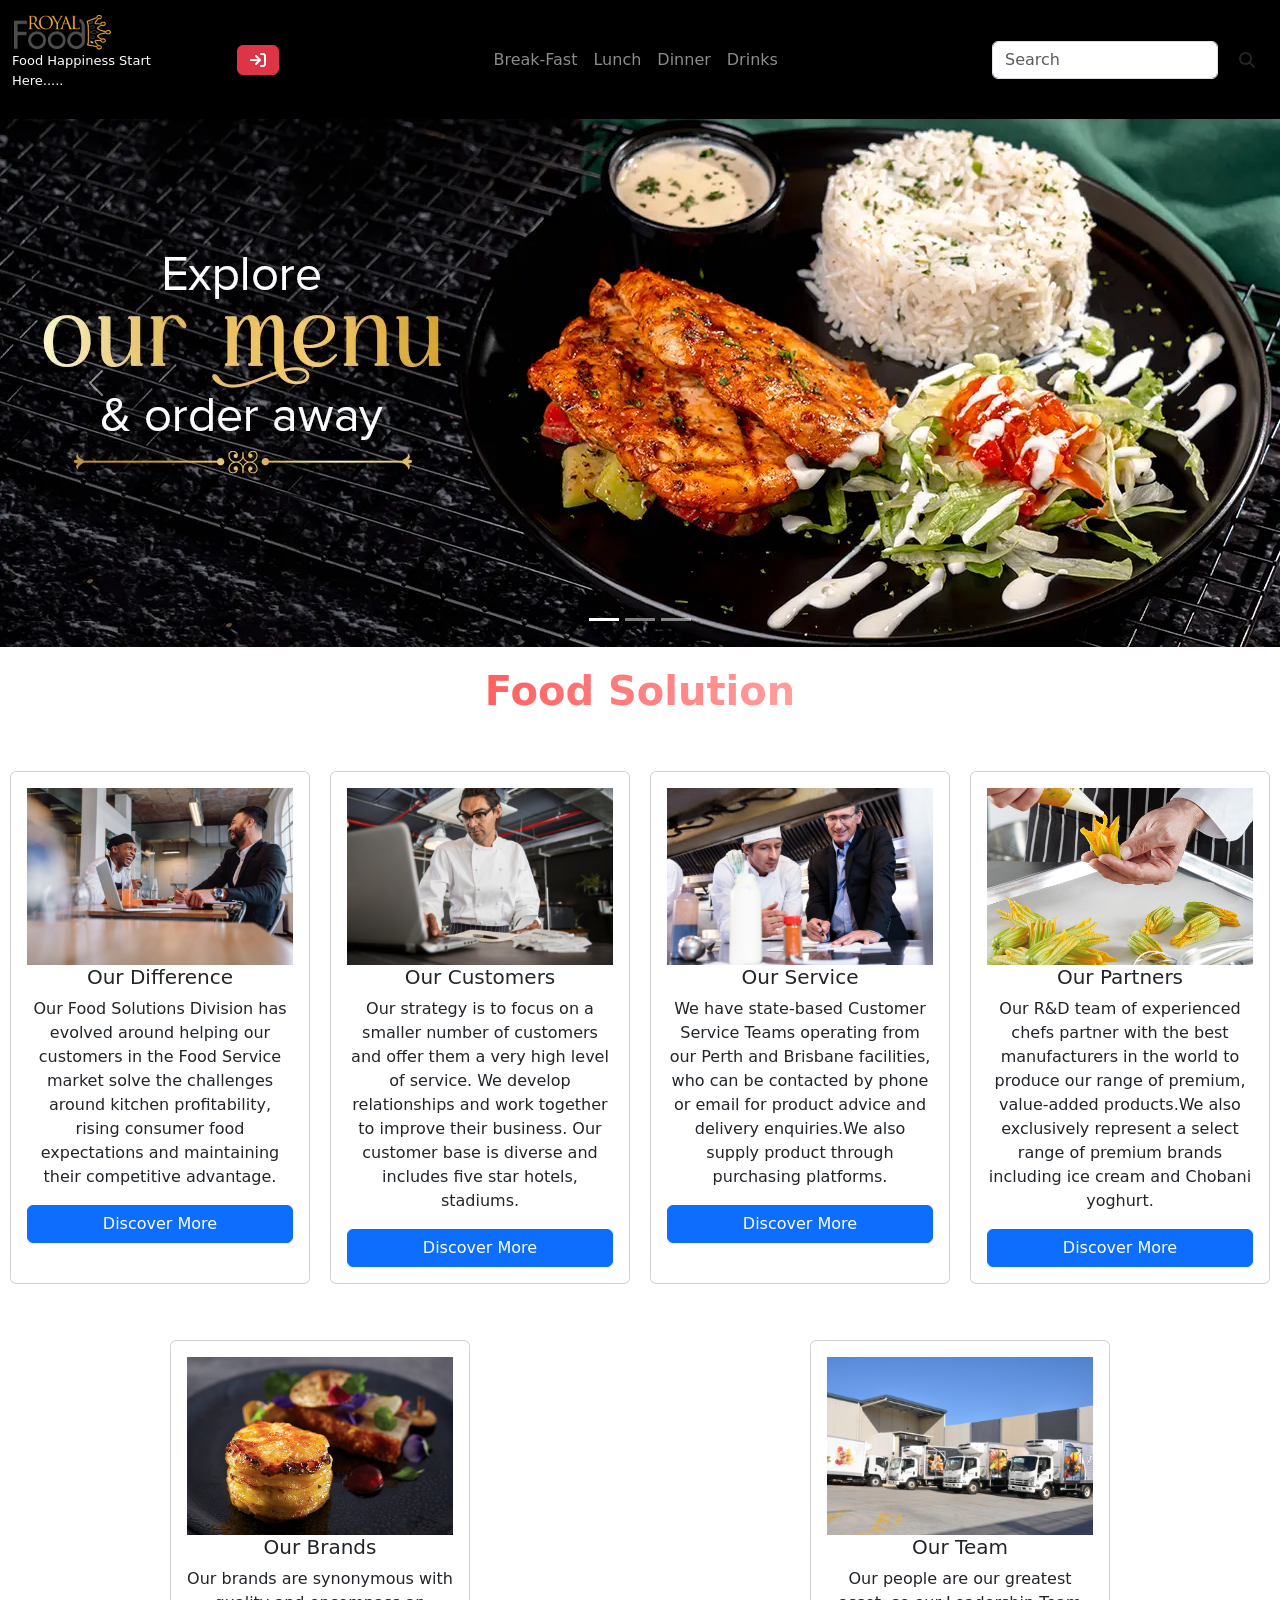
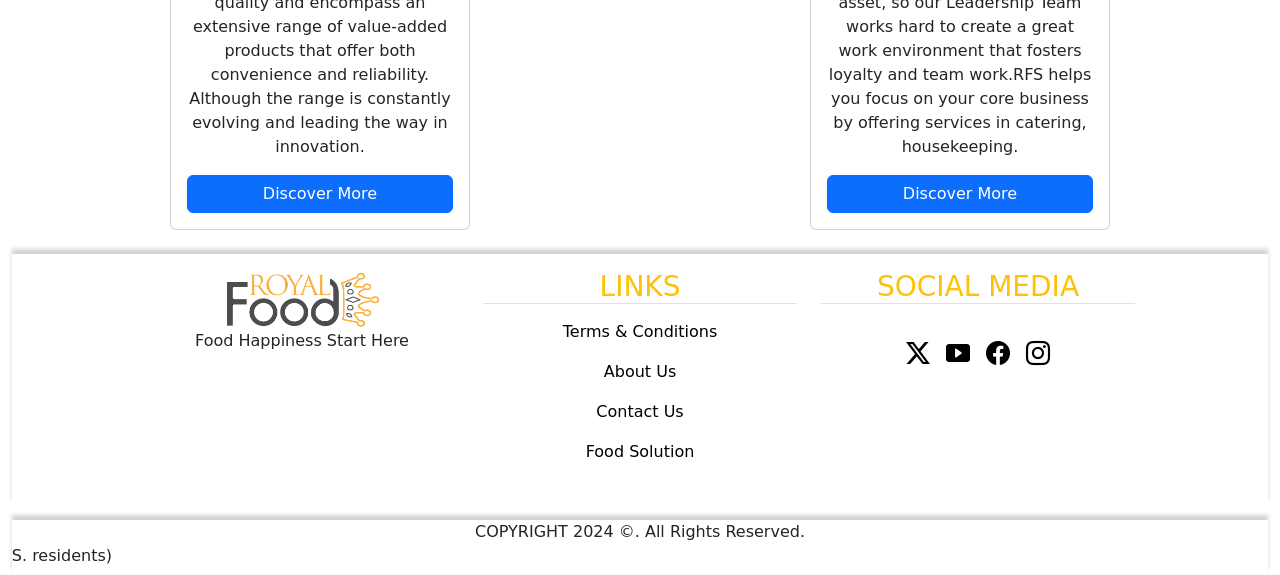
<file: Food Solution.html>
<!DOCTYPE html>
<html lang="en">
<head>
    <meta charset="UTF-8">
    <meta name="viewport" content="width=device-width, initial-scale=1.0">
    <title>Royal Foods</title>
    <link rel="stylesheet" href="css\bootstrap.min.css">
    <script src="js\bootstrap.bundle.min.js"></script>
    <link rel="stylesheet" href="css\bootstrap.min.css">
    <link rel="stylesheet" href="https://cdnjs.cloudflare.com/ajax/libs/font-awesome/6.6.0/css/all.min.css">
    <link rel="stylesheet" href="https://cdn.jsdelivr.net/npm/bootstrap-icons@1.11.3/font/bootstrap-icons.min.css">
    <link rel="stylesheet" href="css\MainCss.css">
    <style>
    .card{
        width: 300px;
        animation-name: N1;
    }
    .row {
    animation: N1 2s cubic-bezier(0.445, 0.050, 0.550, 0.950) both;
}
    @keyframes N1 {
    0% {
        transform: translateZ(-1400px) translateY(800px);
        opacity: 0;
    }

    100% {
        transform: translateZ(0) translateY(0);
        opacity: 1
    }
}


    </style>
</head>
</head>
<body>
  <nav class="navbar navbar-expand-md navbar-dark bg-black">
    <div class="container-fluid">
        <a class="navbar-brand  col-md-2" href="index.html"><img src="Images\1.png" alt="" width="
          100px"><p style="font-size: small;">Food Happiness Start <br> Here.....</p></a>
          <button type="button" class="btn hello fa-solid fa-sign-in btn-danger" data-bs-toggle="modal" data-bs-target="#myModal"></button>
        <button class="navbar-toggler" type="button" data-bs-toggle="collapse" data-bs-target="#mynavbar">
            <span class="navbar-toggler-icon"></span>
        </button>
        <div class="collapse navbar-collapse" id="mynavbar">
            <ul class="navbar-nav m-auto ml-20%">
                <li class="nav-item">
                    <a class="nav-link" href="Break-Fast.html">Break-Fast</a>
                </li>
                <li class="nav-item">
                    <a class="nav-link" href="Lunch.htm">Lunch</a>
                </li>
                <li class="nav-item">
                    <a class="nav-link" href="Dinner.html">Dinner</a>
                </li>
                <li class="nav-item">
                    <a class="nav-link" href="Drinks.html">Drinks</a>
                </li>
            </ul>
            <form class="d-flex">
                <input class="form-control me-2" type="text" placeholder="Search">
                <button class="btn fa fa-search" type="button"></button>
            </form>

        </div>
    </div>
</nav>
      
<div class="modal" id="myModal">
  <div class="modal-dialog">
    <div class="modal-content bg-secondary  border border-2">

      <!-- Modal Header -->
      <div class="modal-header">

        <h4 class="modal-title" style="font-weight: bold;font-size: 30px ;background: linear-gradient(90deg,red,white);-webkit-background-clip: text;background-clip: text;-webkit-text-fill-color: transparent;text-align: center;margin-top: 20px;
        ">To Buy Our Food You Must Be Login </h4>
        <button type="button" class="btn-close" data-bs-dismiss="modal"></button>
      </div>

      <!-- Modal body -->
      <div class="modal-body">
        <div class="container mt-3">
          <h2 style="background: linear-gradient(90deg,blue,white);-webkit-background-clip: text;background-clip: text;-webkit-text-fill-color: transparent;"><img src="Images\1.png" alt="" width="80px" height="40px" style="margin-bottom: 10px;font-size:medium ;">Login Here</h2>
          <form action="/action_page.php">
            <div class="mb-3 mt-3">
              <label for="email">Email:</label>
              <input type="email" class="form-control" id="email" placeholder="Enter email" name="email">
            </div>
            <div class="mb-3">
              <label for="pwd">Password:</label>
              <input type="password" class="form-control" id="pwd" placeholder="Enter password" name="pswd">
            </div>
            <div class="form-check mb-3">
              <label class="form-check-label">
                <input class="form-check-input" type="checkbox" name="remember" ><p style="color: white;"> Remember me</p>
              </label>
            </div>
            <button type="submit" class="btn btn-primary">Submit</button>
          </form>
        </div>
      </div>

      <!-- Modal footer -->
      <div class="modal-footer">
        <button type="button" class="btn btn-danger" data-bs-dismiss="modal">Close</button>
      </div>

    </div>
  </div>
</div>
    <div id="carouselExampleCaptions" class="carousel slide" data-bs-ride="carousel">
        <div class="carousel-indicators">
          <button type="button" data-bs-target="#carouselExampleCaptions" data-bs-slide-to="0" class="active" aria-current="true" aria-label="Slide 1"></button>
          <button type="button" data-bs-target="#carouselExampleCaptions" data-bs-slide-to="1" aria-label="Slide 2"></button>
          <button type="button" data-bs-target="#carouselExampleCaptions" data-bs-slide-to="2" aria-label="Slide 3"></button>
        </div>
        <div class="carousel-inner">
          <div class="carousel-item active">
            <img src="Images\5.webp" class="d-block w-100" alt="...">
            <div class="carousel-caption d-none d-md-block">
             
            </div>
          </div>
          <div class="carousel-item">
            <img src="Images\6.webp" class="d-block w-100" alt="..." >
            <div class="carousel-caption d-none d-md-block">
              <h3>Delicious Food Delivered Hot & Fresh</h3>
              <p>Lorem ipsum dolor sit amet consectetur adipisicing elit. Tempore ipsa, quisquam ullam laboriosam illo deleniti.</p>
            </div>
          </div>
          <div class="carousel-item">
            <img src="Images\6.jpg" class="d-block w-100" alt="...">
            <div class="carousel-caption d-none d-md-block">
              <h3>Choose Your Favourite Drinks.</h3>
              <p>Lorem ipsum dolor sit amet consectetur adipisicing elit. Tempore ipsa, quisquam ullam laboriosam illo deleniti.</p>
            </div>
          </div>
        </div>
        <button class="carousel-control-prev" type="button" data-bs-target="#carouselExampleCaptions" data-bs-slide="prev">
          <span class="carousel-control-prev-icon" aria-hidden="true"></span>
          <span class="visually-hidden">Previous</span>
        </button>
        <button class="carousel-control-next" type="button" data-bs-target="#carouselExampleCaptions" data-bs-slide="next">
          <span class="carousel-control-next-icon" aria-hidden="true"></span>
          <span class="visually-hidden">Next</span>
        </button>
 </div>
 
  <div class="container-fluid">
    <h1 style="font-weight: bold;font-size: 40px ;background: linear-gradient(90deg,red,white);-webkit-background-clip: text;background-clip: text;-webkit-text-fill-color: transparent;text-align: center;margin-top: 20px;">Food Solution</h1>
    <div class="row d-flex  flex-wrap justify-content-around">
        <div class="card mt-5 p-3 m-2 col-xxl-2 col-xl-3 col-lg-5 col-md-5 col-sm-12">
            <img src="Images\14.jpg" alt="">
            <h5 style="text-align: center;">Our Difference</h5>
            <p style="text-align: center;">Our Food Solutions Division has evolved around helping our customers in the Food Service market solve the challenges around kitchen profitability, rising consumer food expectations and maintaining their competitive advantage.</p>
            <button class="btn btn-primary">Discover More</button>
        </div>
        <div class="card mt-5 p-3 m-2 col-xxl-2 col-xl-3 col-lg-5 col-md-5 col-sm-12">
            <img src="Images\15.jpg" alt="">
            <h5 style="text-align: center;">Our Customers</h5>
            <p style="text-align: center;">Our strategy is to focus on a smaller number of customers and offer them a very high level of service. We develop relationships and work together to improve their business. Our customer base is diverse and includes five star hotels, stadiums.</p>
            <button class="btn btn-primary">Discover More</button>
        </div>
        <div class="card mt-5 p-3 m-2 col-xxl-2 col-xl-3 col-lg-5 col-md-5 col-sm-12">
            <img src="Images\16.jpg" alt="">
            <h5 style="text-align: center;">Our Service</h5>
            <p style="text-align: center;">We have state-based Customer Service Teams operating from our  Perth and Brisbane facilities, who can be contacted by phone or email for product advice and delivery enquiries.We also supply product through purchasing platforms.</p>
            <button class="btn btn-primary">Discover More</button>
        </div>
        <div class="card mt-5 p-3 m-2 col-xxl-2 col-xl-3 col-lg-5 col-md-5 col-sm-12">
            <img src="Images\4.png" alt="">
            <h5 style="text-align: center;">Our Partners</h5>
            <p style="text-align: center;">Our R&D team of experienced chefs partner with the best manufacturers in the world to produce our range of premium, value-added products.We also exclusively represent a select range of premium brands including ice cream and Chobani yoghurt.</p>
            <button class="btn btn-primary">Discover More</button>
        </div>
        <div class="card mt-5 p-3 m-2 col-xxl-2 col-xl-3 col-lg-5 col-md-5 col-sm-12">
            <img src="Images\5.png" alt="">
            <h5 style="text-align: center;">Our Brands</h5>
            <p style="text-align: center;">Our brands are synonymous with quality and encompass an extensive range of value-added products that offer both convenience and reliability. Although the range is constantly evolving and leading the way in innovation.</p>
            <button class="btn btn-primary">Discover More</button>
        </div>
        <div class="card mt-5 p-3 m-2 col-xxl-3 col-xl-3 col-lg-5 col-md-5 col-sm-12">
          <img src="Images\13.jpg" alt="">
          <h5 style="text-align: center;">Our Team</h5>
          <p style="text-align: center;">Our people are our greatest asset, so our Leadership Team works hard to create a great work environment that fosters loyalty and team work.RFS helps you focus on your core business by offering services in catering, housekeeping.</p>
          <button class="btn btn-primary">Discover More</button>
      </div>
        
    </div>
  </div>


  <div class="container-fluid mt-3 ">
    <div class="row2 d-flex flex-wrap gap-4  justify-content-center">
      <div class="text-center col-xxl-3 col-xl-3 col-lg-3 col-md-3 col-sm-12 mt-3 mb-3">
           <img src="Images\1.png" alt="">
           <p>Food Happiness Start Here</p>
      </div>
      <div class="text-center col-xxl-3 col-xl-3 col-lg-3 col-md-3 col-sm-12 mt-3 mb-3">
        <h3 class="text-warning text-wrap text-uppercase border-bottom">links</h3>
        <ul class="list-unstyled list-inline ">
            <li class="p-2 "><a href="Terms & Conditions.html">Terms & Conditions</a></li>
            <li class="p-2"><a href="About Us.html">About Us</a></li>
            <li class="p-2"><a href="Contact Us.html">Contact Us</a></li>
            <li class="p-2"><a href="Food Solution.html">Food Solution</a></li>
         
        </ul>
     </div>

     <div class="text-center col-xxl-3 col-xl-3 col-lg-3 col-md-3 col-sm-12 ">
        <h3 class="text-warning text-wrap text-uppercase mt-3 border-bottom">social media </h3>
        <ul class="list-unstyled list-inline d-inline-flex m-3">
            <p class="p-2">
              <a href="https://www.twitter.com/"><i class="bi bi-twitter-x"></i></a>
            </p>
            <p class="p-2">
              <a href="https://www.youtube.com/"><i class="bi bi-play-btn-fill"></i></a>
            </p>
            <p class="p-2"> 
              <a href="https://www.facebook.com/"><i class="bi bi-facebook"></i></a>
            </p>
            <p class="p-2">
              <a href="https://www.instagram.com/"><i class="bi bi-instagram"></i></a>
            </p>
        </ul>
     </div>
    
    </div>
 </div>

  <div class="container-fluid">
    <div class="row3 mt-3">
      <div  class="text-center">COPYRIGHT 2024 ©. All Rights Reserved.</div>
      <div><marquee behavior="" direction="right">Cookies Policy Your Privacy Choices (U.S. residents)</marquee></div>
    </div>
  </div>
</body>
</html>
</file>
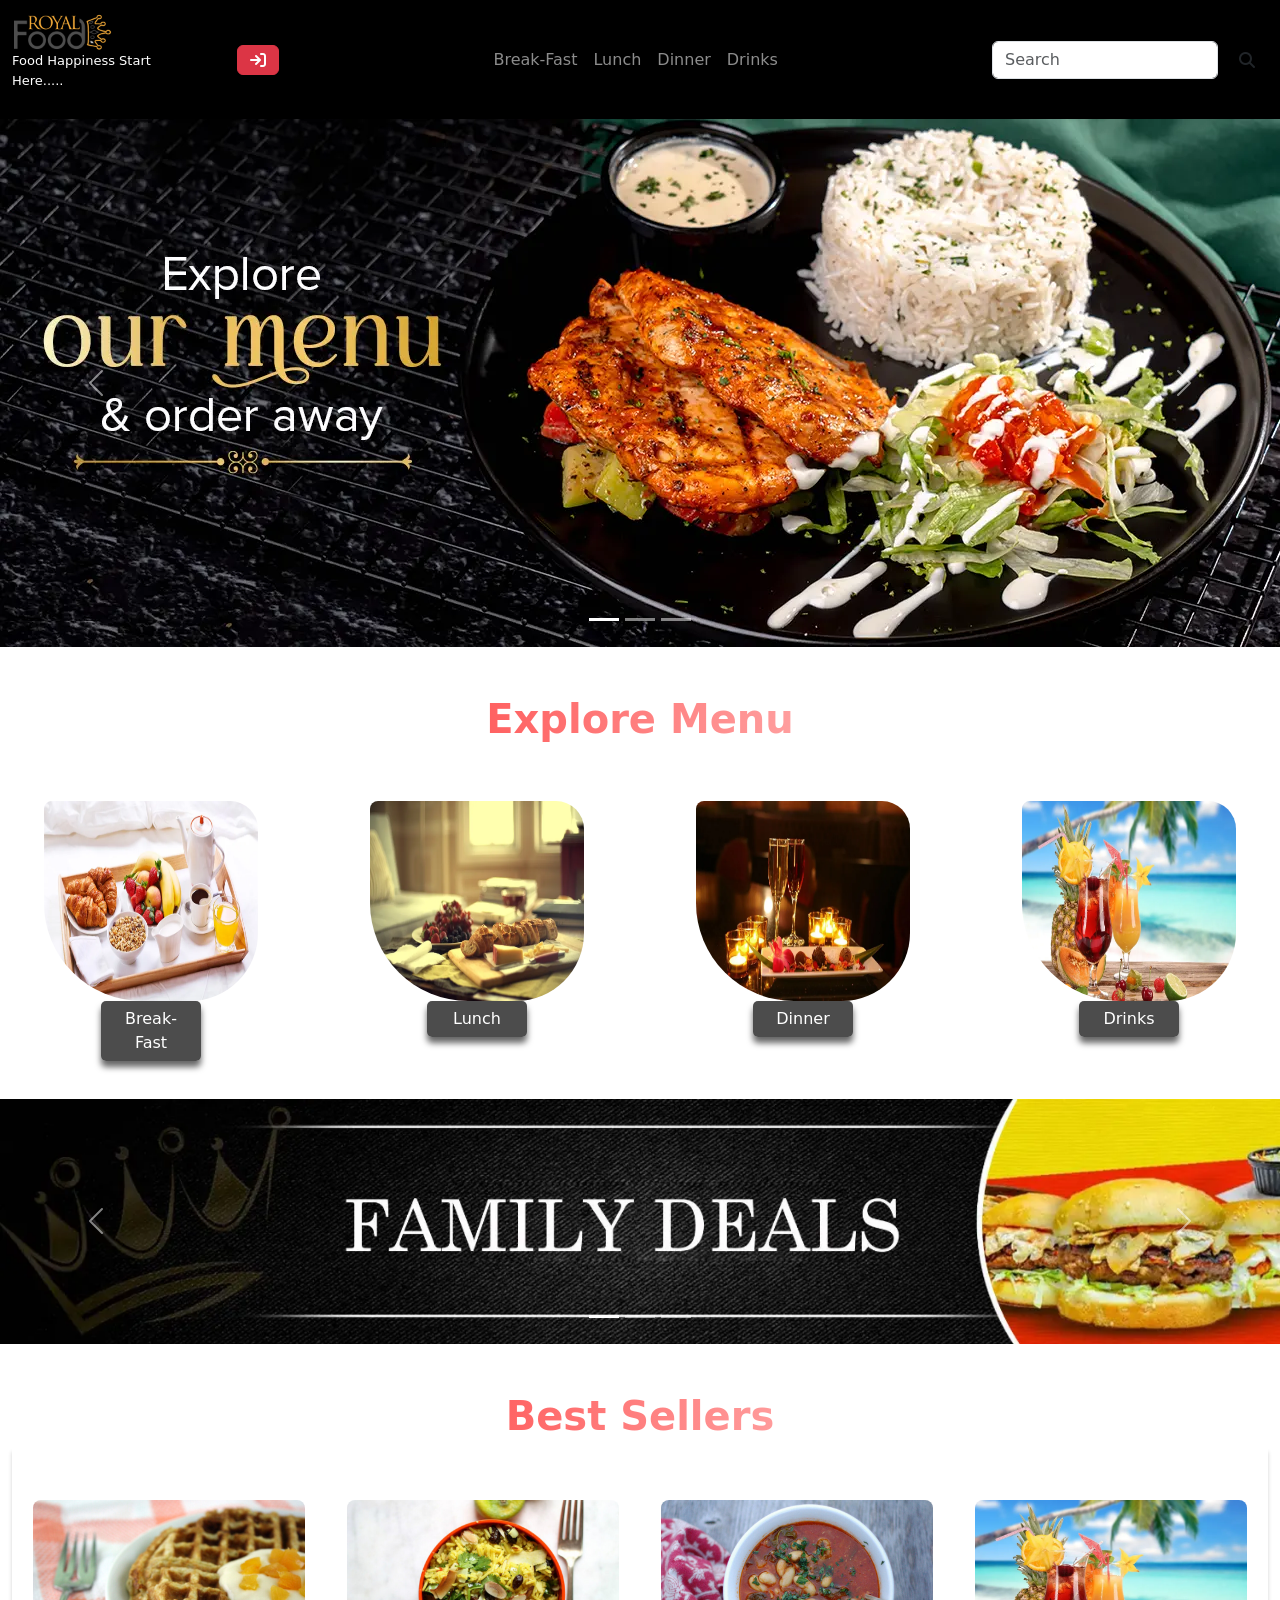
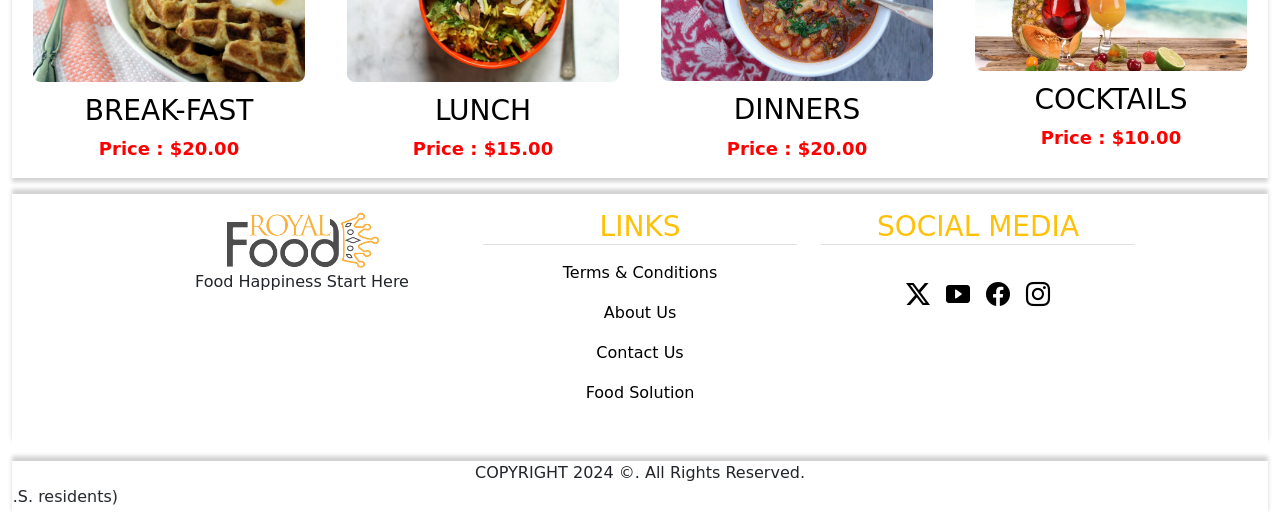
<file: Home.html>
<!DOCTYPE html>
<html lang="en">
<head>
    <meta charset="UTF-8">
    <meta name="viewport" content="width=device-width, initial-scale=1.0">
    <title>Royal Foods</title>
    <link rel="stylesheet" href="css\bootstrap.min.css">
    <script src="js\bootstrap.bundle.min.js"></script>
    <link rel="stylesheet" href="css\bootstrap.min.css">
    <link rel="stylesheet" href="https://cdnjs.cloudflare.com/ajax/libs/font-awesome/6.6.0/css/all.min.css">
    <link rel="stylesheet" href="https://cdn.jsdelivr.net/npm/bootstrap-icons@1.11.3/font/bootstrap-icons.min.css">
    <link rel="stylesheet" href="css\MainCss.css">
</head>
<body style="">
 

  <nav class="navbar navbar-expand-md navbar-dark bg-black">
    <div class="container-fluid">
        <a class="navbar-brand  col-md-2" href="Home.html"><img src="Images\1.png" alt="" width="
          100px"><p style="font-size: small;">Food Happiness Start <br> Here.....</p></a>
          <button type="button" class="btn hello fa-solid fa-sign-in btn-danger" data-bs-toggle="modal" data-bs-target="#myModal"></button>
        <button class="navbar-toggler" type="button" data-bs-toggle="collapse" data-bs-target="#mynavbar">
            <span class="navbar-toggler-icon"></span>
        </button>
        <div class="collapse navbar-collapse" id="mynavbar">
            <ul class="navbar-nav m-auto ml-20%">
                <li class="nav-item">
                    <a class="nav-link" href="Break-Fast.html">Break-Fast</a>
                </li>
                <li class="nav-item">
                    <a class="nav-link" href="Lunch.htm">Lunch</a>
                </li>
                <li class="nav-item">
                    <a class="nav-link" href="Dinner.html">Dinner</a>
                </li>
                <li class="nav-item">
                    <a class="nav-link" href="Drinks.html">Drinks</a>
                </li>
            </ul>
            <form class="d-flex">
                <input class="form-control me-2" type="text" placeholder="Search">
                <button class="btn fa fa-search" type="button"></button>
            </form>

        </div>
    </div>
</nav>
      
<div class="modal" id="myModal">
  <div class="modal-dialog">
    <div class="modal-content bg-secondary  border border-2">

      <!-- Modal Header -->
      <div class="modal-header">

        <h4 class="modal-title" style="font-weight: bold;font-size: 30px ;background: linear-gradient(90deg,red,white);-webkit-background-clip: text;background-clip: text;-webkit-text-fill-color: transparent;text-align: center;margin-top: 20px;
        ">To Buy Our Food You Must Be Login </h4>
        <button type="button" class="btn-close" data-bs-dismiss="modal"></button>
      </div>

      <!-- Modal body -->
      <div class="modal-body">
        <div class="container mt-3">
          <h2 style="background: linear-gradient(90deg,blue,white);-webkit-background-clip: text;background-clip: text;-webkit-text-fill-color: transparent;"><img src="Images\1.png" alt="" width="80px" height="40px" style="margin-bottom: 10px;font-size:medium ;">Login Here</h2>
          <form action="/action_page.php">
            <div class="mb-3 mt-3">
              <label for="email">Email:</label>
              <input type="email" class="form-control" id="email" placeholder="Enter email" name="email">
            </div>
            <div class="mb-3">
              <label for="pwd">Password:</label>
              <input type="password" class="form-control" id="pwd" placeholder="Enter password" name="pswd">
            </div>
            <div class="form-check mb-3">
              <label class="form-check-label">
                <input class="form-check-input" type="checkbox" name="remember" ><p style="color: white;"> Remember me</p>
              </label>
            </div>
            <button type="submit" class="btn btn-primary">Submit</button>
          </form>
        </div>
      </div>

      <!-- Modal footer -->
      <div class="modal-footer">
        <button type="button" class="btn btn-danger" data-bs-dismiss="modal">Close</button>
      </div>

    </div>
  </div>
</div>

 <div id="carouselExampleCaptions" class="carousel slide" data-bs-ride="carousel">
        <div class="carousel-indicators">
          <button type="button" data-bs-target="#carouselExampleCaptions" data-bs-slide-to="0" class="active" aria-current="true" aria-label="Slide 1"></button>
          <button type="button" data-bs-target="#carouselExampleCaptions" data-bs-slide-to="1" aria-label="Slide 2"></button>
          <button type="button" data-bs-target="#carouselExampleCaptions" data-bs-slide-to="2" aria-label="Slide 3"></button>
        </div>
        <div class="carousel-inner">
          <div class="carousel-item active">
            <img src="Images\5.webp" class="d-block w-100" alt="...">
            <div class="carousel-caption d-none d-md-block">
             
            </div>
          </div>
          <div class="carousel-item">
            <img src="Images\6.webp" class="d-block w-100" alt="..." >
            <div class="carousel-caption d-none d-md-block">
              <h3>Delicious Food Delivered Hot & Fresh</h3>
              <p>Lorem ipsum dolor sit amet consectetur adipisicing elit. Tempore ipsa, quisquam ullam laboriosam illo deleniti.</p>
            </div>
          </div>
          <div class="carousel-item">
            <img src="Images\6.jpg" class="d-block w-100" alt="...">
            <div class="carousel-caption d-none d-md-block">
              <h3>Choose Your Favourite Drinks.</h3>
              <p>Lorem ipsum dolor sit amet consectetur adipisicing elit. Tempore ipsa, quisquam ullam laboriosam illo deleniti.</p>
            </div>
          </div>
        </div>
        <button class="carousel-control-prev" type="button" data-bs-target="#carouselExampleCaptions" data-bs-slide="prev">
          <span class="carousel-control-prev-icon" aria-hidden="true"></span>
          <span class="visually-hidden">Previous</span>
        </button>
        <button class="carousel-control-next" type="button" data-bs-target="#carouselExampleCaptions" data-bs-slide="next">
          <span class="carousel-control-next-icon" aria-hidden="true"></span>
          <span class="visually-hidden">Next</span>
        </button>
 </div>


  <div class="M1 row d-flex flex-wrap justify-content-around">
        <div class="mt-5 text-center"><h3 style="color: red; background: linear-gradient(90deg,red,white);-webkit-background-clip: text;background-clip: text;-webkit-text-fill-color: transparent;font-weight: bold;font-size: 40px ;">Explore Menu</h3></div>

        <div class="Itm1  text-center col-xxl-2 col-xl-2 col-lg-2 col-md-5 col-sm-12 ps-0 pe-0 mt-5 mb-5 ">
              <img src="Images\1.webp" height="200px"  alt="" >
              <div class="list-group">
                <a href="Break-Fast.html">
                  <button class="btn btn-primary position-absolute">Break-Fast</button>
              </a>
                
              </div>
        </div>

        <div class="Itm1  text-center col-xxl-2 col-xl-2 col-lg-2 col-md-5 col-sm-12 ps-0 pe-0 mt-5 mb-5 ">
              <img src="Images\3.webp" height="200px"  alt="" >
              <div class="list-group">
                <a href="Lunch.htm">
                  <button class="btn btn-primary position-absolute">Lunch</button>
              </a>
                
              </div>
        </div>

        <div class="Itm1  text-center col-xxl-2 col-xl-2 col-lg-2 col-md-5 col-sm-12 ps-0 pe-0 mt-5 mb-5 ">
            <img src="Images\4.webp" height="200px"  alt="" >
            <div class="list-group">
              <a href="Dinner.html">
                <button class="btn btn-primary position-absolute">Dinner</button>
            </a>
              
            </div>
        </div>

        <div class="Itm1  text-center col-xxl-2 col-xl-2 col-lg-2 col-md-5 col-sm-12 ps-0 pe-0 mt-5 mb-5 ">
          <img src="Images\2.webp" height="200px"  alt="" >
          <div class="list-group">
            <a href="Drinks.html">
              <button class="btn btn-primary position-absolute">Drinks</button>
          </a>
            
          </div>
        </div>
  </div>
<br><br>
<!-- Carousel -->
<div id="demo" class="carousel slide" data-bs-ride="carousel" >

  <!-- Indicators/dots -->
  <div class="carousel-indicators">
    <button type="button" data-bs-target="#demo" data-bs-slide-to="0" class="active"></button>
    <button type="button" data-bs-target="#demo" data-bs-slide-to="1"></button>
    <button type="button" data-bs-target="#demo" data-bs-slide-to="2"></button>
  </div>
  
  <!-- The slideshow/carousel -->
  <div class="carousel-inner">
    <div class="carousel-item active">
      <img src="Images\9.webp" alt="Los Angeles" class="d-block" style="width:100%">
    </div>
    <div class="carousel-item">
      <img src="Images\11.webp" alt="Chicago" class="d-block" style="width:100%">
    </div>
    <div class="carousel-item">
      <img src="Images\10.webp" alt="New York" class="d-block" style="width:100%">
    </div>
  </div>
  
  <!-- Left and right controls/icons -->
  <button class="carousel-control-prev" type="button" data-bs-target="#demo" data-bs-slide="prev">
    <span class="carousel-control-prev-icon"></span>
  </button>
  <button class="carousel-control-next" type="button" data-bs-target="#demo" data-bs-slide="next">
    <span class="carousel-control-next-icon"></span>
  </button>
</div>

  <div class="container-fluid">
    <div class="mt-5 text-center"><h3 style="color: red; font-weight: bold;font-size: 40px ;background: linear-gradient(90deg,red,white);-webkit-background-clip: text;background-clip: text;-webkit-text-fill-color: transparent;">Best Sellers</h3></div>
    <div class="row1 d-flex flex-wrap justify-content-around text-center">
      
      <div class="Itm2  col-6 col-md-4 col-lg-3 mb-3" onclick="location.href='Product.html';">
        <div class="items"><img src="Images\7.jpg" width="200px" height="200px" alt=""></div>
        <h3 style="color: black;margin-top: 10px;">BREAK-FAST</h3>
        <p style="text-align: center;color: red;font-size: large;">Price : $20.00</p>
      </div>

      <div class="Itm2  col-6 col-md-4 col-lg-3 mb-3" onclick="location.href='Product.html';">
        <div class="items"><img src="Images\9.jpg" width="200px" height="200px" alt=""></div>
          <h3 style="color: black;margin-top: 10px;">LUNCH</h3>
          <p style="color: red;font-size: large;">Price : $15.00</p>
      </div>
    
      <div class="Itm2  col-6 col-md-4 col-lg-3 mb-3" onclick="location.href='Product.html';">
        <div class="items"><img src="Images\8.jpg" width="200px" height="200px" alt=""></div>
        <h3 style="color: black;margin-top: 10px;">DINNERS</h3>
        <p style="color: red;font-size: large;">Price : $20.00</p>
      </div>

      <div class="Itm2  col-6 col-md-4 col-lg-3  mb-3" onclick="location.href='Product.html';">
        <div class="items"><img src="Images\2.webp" width="200px" height="200px" alt=""></div>
        <h3 style="color: black;margin-top: 10px;">COCKTAILS</h3>
        <p style="color: red;font-size: large;">Price : $10.00</p>
      </div>

    </div>
  </div>

  <div class="container-fluid mt-3 ">
    <div class="row2 d-flex flex-wrap gap-4  justify-content-center">
      <div class="text-center col-xxl-3 col-xl-3 col-lg-3 col-md-3 col-sm-12 mt-3 mb-3">
           <img src="Images\1.png" alt="">
           <p>Food Happiness Start Here</p>
      </div>
      <div class="text-center col-xxl-3 col-xl-3 col-lg-3 col-md-3 col-sm-12 mt-3 mb-3">
        <h3 class="text-warning text-wrap text-uppercase border-bottom">links</h3>
        <ul class="list-unstyled list-inline ">
            <li class="p-2 "><a href="Terms & Conditions.html">Terms & Conditions</a></li>
            <li class="p-2"><a href="About Us.html">About Us</a></li>
            <li class="p-2"><a href="Contact Us.html">Contact Us</a></li>
            <li class="p-2"><a href="Food Solution.html">Food Solution</a></li>
         
        </ul>
     </div>

     <div class="text-center col-xxl-3 col-xl-3 col-lg-3 col-md-3 col-sm-12 ">
        <h3 class="text-warning text-wrap text-uppercase mt-3 border-bottom">social media </h3>
        <ul class="list-unstyled list-inline d-inline-flex m-3">
            <p class="p-2">
              <a href="https://www.twitter.com/"><i class="bi bi-twitter-x"></i></a>
            </p>
            <p class="p-2">
              <a href="https://www.youtube.com/"><i class="bi bi-play-btn-fill"></i></a>
            </p>
            <p class="p-2"> 
              <a href="https://www.facebook.com/"><i class="bi bi-facebook"></i></a>
            </p>
            <p class="p-2">
              <a href="https://www.instagram.com/"><i class="bi bi-instagram"></i></a>
            </p>
        </ul>
     </div>
    
    </div>
 </div>

  <div class="container-fluid">
    <div class="row3 mt-3">
      <div  class="text-center">COPYRIGHT 2024 ©. All Rights Reserved.</div>
      <div><marquee behavior="" direction="right">Cookies Policy Your Privacy Choices (U.S. residents)</marquee></div>
    </div>
  </div>

 

</body>
</html>
</file>
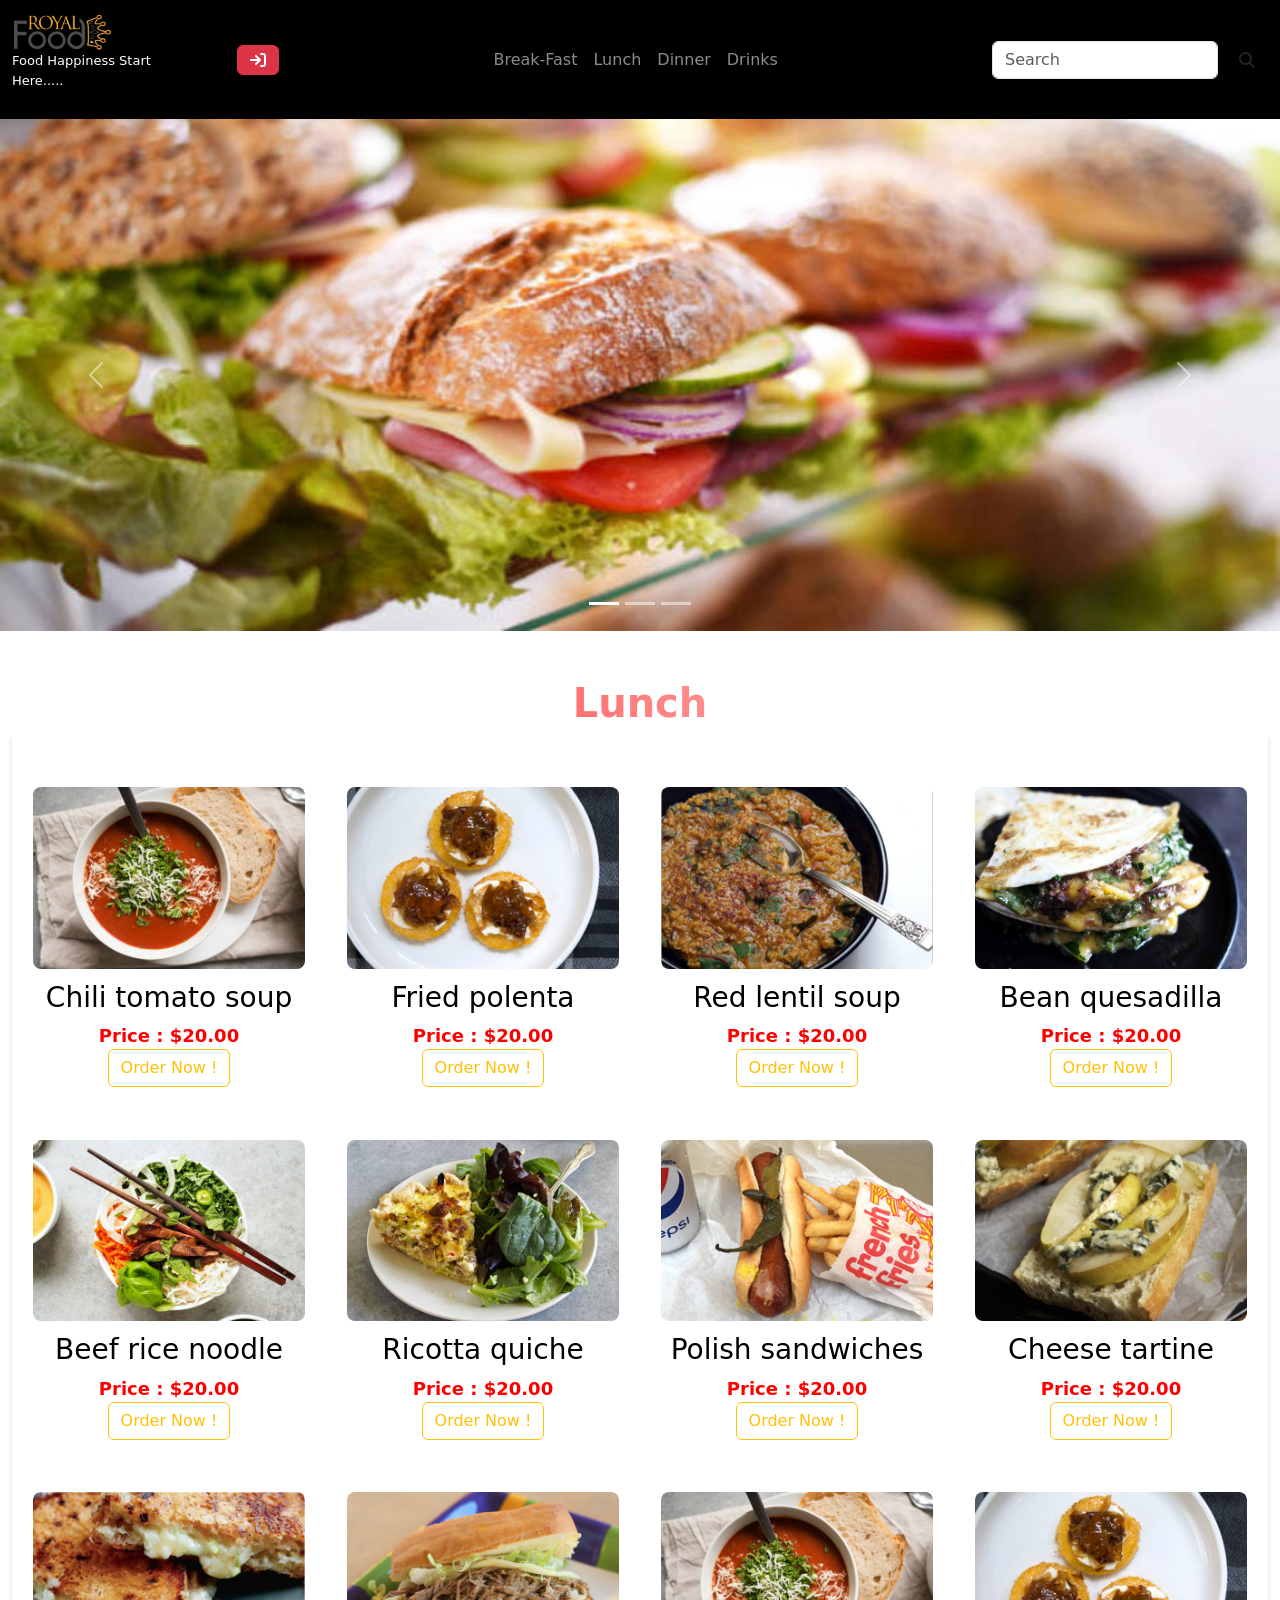
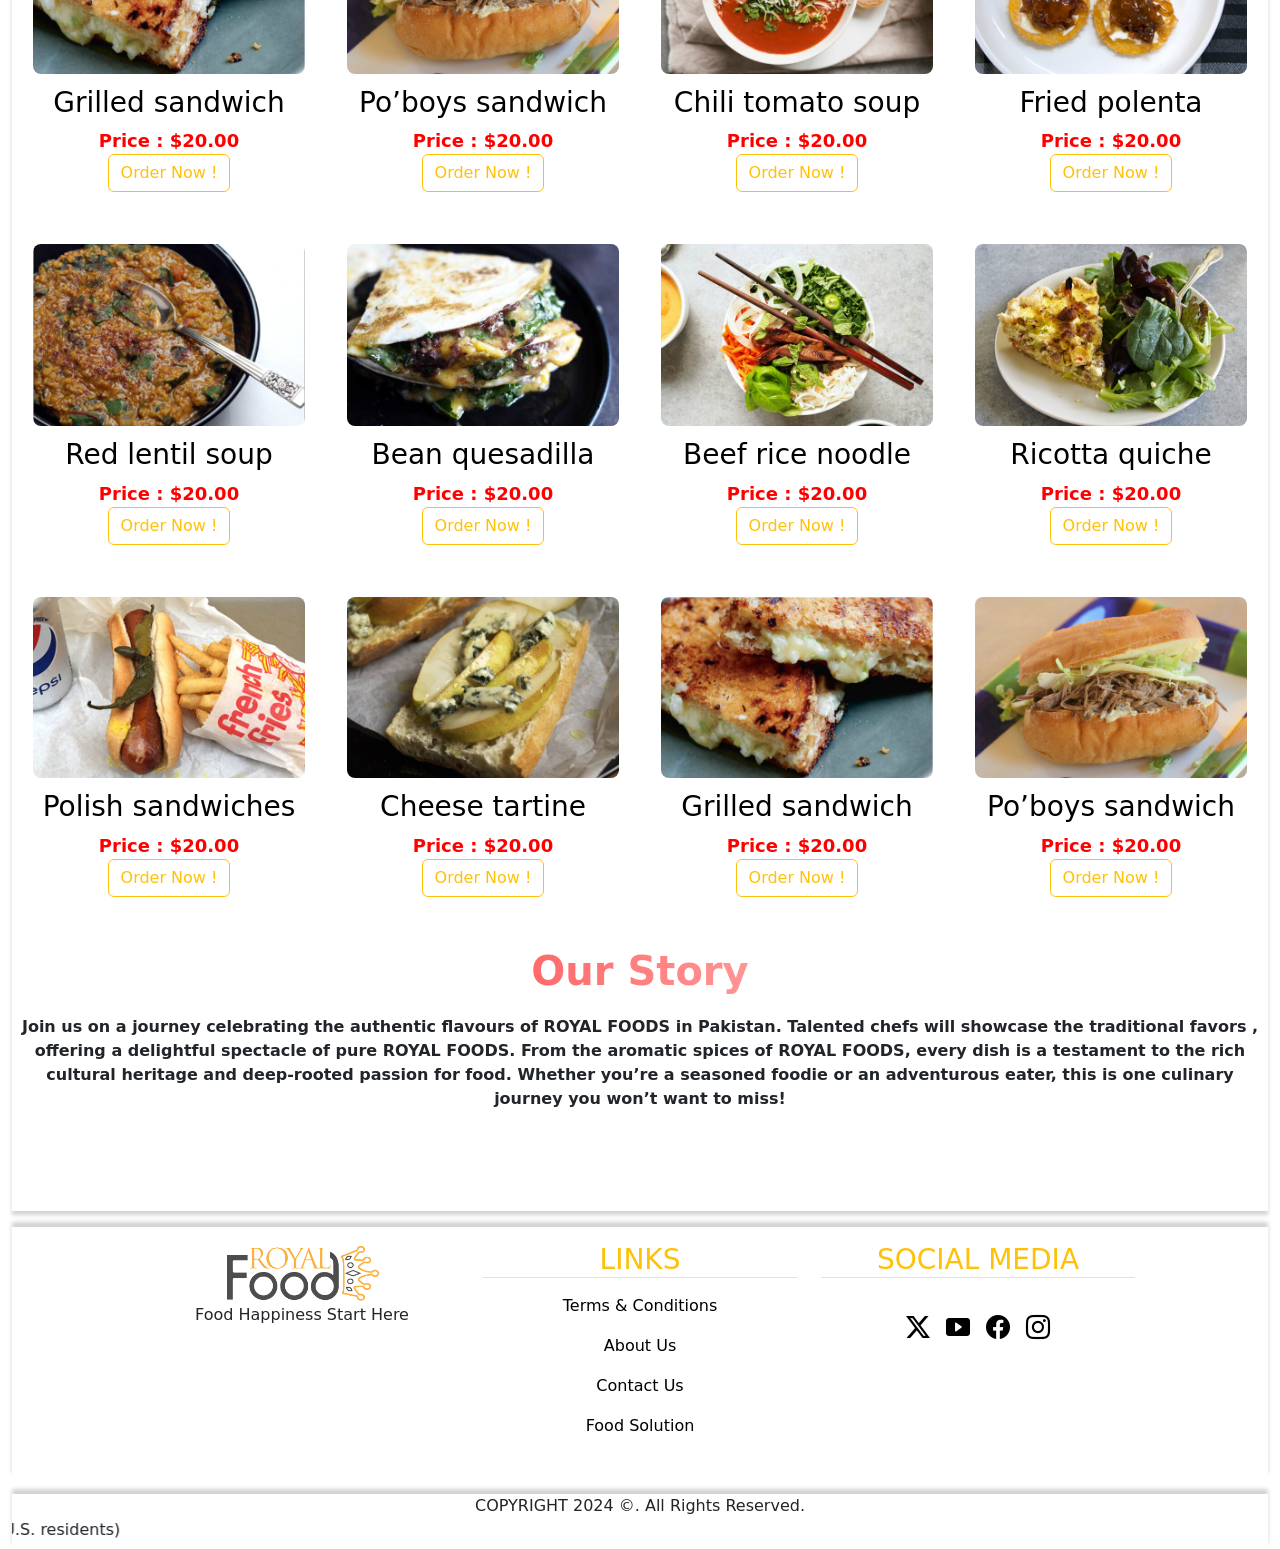
<file: Lunch.htm>
<!DOCTYPE html>
<html lang="en">
<head>
    <meta charset="UTF-8">
    <meta name="viewport" content="width=device-width, initial-scale=1.0">
    <title>Royal Foods</title>
    <link rel="stylesheet" href="css\bootstrap.min.css">
    <script src="js\bootstrap.bundle.min.js"></script>
    <link rel="stylesheet" href="css\bootstrap.min.css">
    <link rel="stylesheet" href="https://cdnjs.cloudflare.com/ajax/libs/font-awesome/6.6.0/css/all.min.css">
    <link rel="stylesheet" href="https://cdn.jsdelivr.net/npm/bootstrap-icons@1.11.3/font/bootstrap-icons.min.css">
    <link rel="stylesheet" href="css\MainCss.css">
   
</head>
<body style="">
 

  <nav class="navbar navbar-expand-md navbar-dark bg-black">
    <div class="container-fluid">
        <a class="navbar-brand  col-md-2" href="Home.html"><img src="Images\1.png" alt="" width="
          100px"><p style="font-size: small;">Food Happiness Start <br> Here.....</p></a>
          <button type="button" class="btn hello fa-solid fa-sign-in btn-danger" data-bs-toggle="modal" data-bs-target="#myModal"></button>
        <button class="navbar-toggler" type="button" data-bs-toggle="collapse" data-bs-target="#mynavbar">
            <span class="navbar-toggler-icon"></span>
        </button>
        <div class="collapse navbar-collapse" id="mynavbar">
            <ul class="navbar-nav m-auto ml-20%">
                <li class="nav-item">
                    <a class="nav-link" href="Break-Fast.html">Break-Fast</a>
                </li>
                <li class="nav-item">
                    <a class="nav-link" href="Lunch.htm">Lunch</a>
                </li>
                <li class="nav-item">
                    <a class="nav-link" href="Dinner.html">Dinner</a>
                </li>
                <li class="nav-item">
                    <a class="nav-link" href="Drinks.html">Drinks</a>
                </li>
            </ul>
            <form class="d-flex">
                <input class="form-control me-2" type="text" placeholder="Search">
                <button class="btn fa fa-search" type="button"></button>
            </form>

        </div>
    </div>
</nav>
      
<div class="modal" id="myModal">
  <div class="modal-dialog">
    <div class="modal-content bg-secondary  border border-2">

      <!-- Modal Header -->
      <div class="modal-header">

        <h4 class="modal-title" style="font-weight: bold;font-size: 30px ;background: linear-gradient(90deg,red,white);-webkit-background-clip: text;background-clip: text;-webkit-text-fill-color: transparent;text-align: center;margin-top: 20px;
        ">To Buy Our Food You Must Be Login </h4>
        <button type="button" class="btn-close" data-bs-dismiss="modal"></button>
      </div>

      <!-- Modal body -->
      <div class="modal-body">
        <div class="container mt-3">
          <h2 style="background: linear-gradient(90deg,blue,white);-webkit-background-clip: text;background-clip: text;-webkit-text-fill-color: transparent;"><img src="Images\1.png" alt="" width="80px" height="40px" style="margin-bottom: 10px;font-size:medium ;">Login Here</h2>
          <form action="/action_page.php">
            <div class="mb-3 mt-3">
              <label for="email">Email:</label>
              <input type="email" class="form-control" id="email" placeholder="Enter email" name="email">
            </div>
            <div class="mb-3">
              <label for="pwd">Password:</label>
              <input type="password" class="form-control" id="pwd" placeholder="Enter password" name="pswd">
            </div>
            <div class="form-check mb-3">
              <label class="form-check-label">
                <input class="form-check-input" type="checkbox" name="remember" ><p style="color: white;"> Remember me</p>
              </label>
            </div>
            <button type="submit" class="btn btn-primary">Submit</button>
          </form>
        </div>
      </div>

      <!-- Modal footer -->
      <div class="modal-footer">
        <button type="button" class="btn btn-danger" data-bs-dismiss="modal">Close</button>
      </div>

    </div>
  </div>
</div>

 <div id="carouselExampleCaptions" class="carousel slide" data-bs-ride="carousel">
        <div class="carousel-indicators">
          <button type="button" data-bs-target="#carouselExampleCaptions" data-bs-slide-to="0" class="active" aria-current="true" aria-label="Slide 1"></button>
          <button type="button" data-bs-target="#carouselExampleCaptions" data-bs-slide-to="1" aria-label="Slide 2"></button>
          <button type="button" data-bs-target="#carouselExampleCaptions" data-bs-slide-to="2" aria-label="Slide 3"></button>
        </div>
        <div class="carousel-inner">
          <div class="carousel-item active">
            <img src="Images\Lunch\slider\2.jpg" class="d-block " alt="..." style=" width: 100%;">
            <div class="carousel-caption d-none d-md-block">
             
            </div>
          </div>
          <div class="carousel-item">
            <img src="Images\Lunch\slider\3.jpg" class="d-block" alt="..." style="width: 100%;">
            <div class="carousel-caption d-none d-md-block">
             
            </div>
          </div>
          <div class="carousel-item">
            <img src="Images\Lunch\slider\1.jpg" class="d-block " alt="..." style="width: 100%;">
            <div class="carousel-caption d-none d-md-block">
            
            </div>
          </div>
        </div>
        <button class="carousel-control-prev" type="button" data-bs-target="#carouselExampleCaptions" data-bs-slide="prev">
          <span class="carousel-control-prev-icon" aria-hidden="true"></span>
          <span class="visually-hidden">Previous</span>
        </button>
        <button class="carousel-control-next" type="button" data-bs-target="#carouselExampleCaptions" data-bs-slide="next">
          <span class="carousel-control-next-icon" aria-hidden="true"></span>
          <span class="visually-hidden">Next</span>
        </button>
 </div>

  <div class="container-fluid">
    <div class="mt-5 text-center"><h3 style="color: red; font-weight: bold;font-size: 40px ;background: linear-gradient(90deg,red,white);-webkit-background-clip: text;background-clip: text;-webkit-text-fill-color: transparent;">Lunch</h3></div>
    <div class="row1 d-flex flex-wrap justify-content-evenly text-center">
      
      <div class="Itm2  col-6 col-md-4 col-lg-3" onclick="location.href='Product.html';">
        <div class="items"><img src="Images\Lunch\1.jpg" width="300px" height="300px" alt=""></div>
        <h3 style="color: black;margin-top: 10px; ">Chili tomato soup</h3>
        <p style="color: red;font-size: large;">Price : $20.00</p>
        <button class="btn btn-outline-warning">Order Now !</button>
      </div>

      <div class="Itm2  col-6 col-md-4 col-lg-3" onclick="location.href='Product.html';">
        <div class="items"><img src="Images\Lunch\2.jpg" width="300px" height="300px" alt=""></div>
        <h3 style="color: black;margin-top: 10px; ">Fried polenta</h3>
        <p style="text-align: center;color: red;font-size: large;">Price : $20.00</p>
        <button class="btn btn-outline-warning">Order Now !</button>
      </div>
    
      <div class="Itm2  col-6 col-md-4 col-lg-3" onclick="location.href='Product.html';">
        <div class="items"><img src="Images\Lunch\3.jpg" width="300px" height="300px" alt=""></div>
        <h3 style="color: black;margin-top: 10px; ">Red lentil soup</h3>
        <p style="text-align: center;color: red;font-size: large;">Price : $20.00</p>
        <button class="btn btn-outline-warning">Order Now !</button>
      </div>

      <div class="Itm2  col-6 col-md-4 col-lg-3" onclick="location.href='Product.html';">
        <div class="items"><img src="Images\Lunch\4.jpg" width="300px" height="300px" alt=""></div>
        <h3 style="color: black;margin-top: 10px; ">Bean quesadilla</h3>
        <p style="text-align: center;color: red;font-size: large;">Price : $20.00</p>
        <button class="btn btn-outline-warning">Order Now !</button>
      </div>

      <div class="Itm2  col-6 col-md-4 col-lg-3" onclick="location.href='Product.html';">
        <div class="items"><img src="Images\Lunch\5.jpg" width="300px" height="300px" alt=""></div>
        <h3 style="color: black;margin-top: 10px; ">Beef rice noodle</h3>
        <p style="text-align: center;color: red;font-size: large;">Price : $20.00</p>
        <button class="btn btn-outline-warning">Order Now !</button>
      </div>

      <div class="Itm2  col-6 col-md-4 col-lg-3" onclick="location.href='Product.html';">
        <div class="items"><img src="Images\Lunch\6.jpg" width="300px" height="300px" alt=""></div>
        <h3 style="color: black;margin-top: 10px; ">Ricotta quiche</h3>
        <p style="text-align: center;color: red;font-size: large;">Price : $20.00</p>
        <button class="btn btn-outline-warning">Order Now !</button>
      </div>
    
      <div class="Itm2  col-6 col-md-4 col-lg-3" onclick="location.href='Product.html';">
        <div class="items"><img src="Images\Lunch\7.jpg" width="300px" height="300px" alt=""></div>
        <h3 style="color: black;margin-top: 10px; ">Polish sandwiches</h3>
        <p style="text-align: center;color: red;font-size: large;">Price : $20.00</p>
        <button class="btn btn-outline-warning">Order Now !</button>
      </div>

      <div class="Itm2  col-6 col-md-4 col-lg-3" onclick="location.href='Product.html';">
        <div class="items"><img src="Images\Lunch\8.jpg" width="300px" height="300px" alt=""></div>
        <h3 style="color: black;margin-top: 10px; ">Cheese tartine</h3>
        <p style="text-align: center;color: red;font-size: large;">Price : $20.00</p>
        <button class="btn btn-outline-warning">Order Now !</button>
      </div>

      <div class="Itm2  col-6 col-md-4 col-lg-3" onclick="location.href='Product.html';">
        <div class="items"><img src="Images\Lunch\9.jpg" width="300px" height="300px" alt=""></div>
        <h3 style="color: black;margin-top: 10px; ">Grilled sandwich</h3>
        <p style="text-align: center;color: red;font-size: large;">Price : $20.00</p>
        <button class="btn btn-outline-warning">Order Now !</button>
      </div>

      <div class="Itm2  col-6 col-md-4 col-lg-3" onclick="location.href='Product.html';">
        <div class="items"><img src="Images\Lunch\10.jpg"width="300px" height="300px" alt=""></div>
        <h3 style="color: black;margin-top: 10px; ">Po’boys sandwich</h3>
        <p style="text-align: center;color: red;font-size: large;">Price : $20.00</p>
        <button class="btn btn-outline-warning">Order Now !</button>
      </div>

      <div class="Itm2  col-6 col-md-4 col-lg-3" onclick="location.href='Product.html';">
        <div class="items"><img src="Images\Lunch\1.jpg" width="300px" height="300px" alt=""></div>
        <h3 style="color: black;margin-top: 10px; ">Chili tomato soup</h3>
        <p style="color: red;font-size: large;">Price : $20.00</p>
        <button class="btn btn-outline-warning">Order Now !</button>
      </div>

      <div class="Itm2  col-6 col-md-4 col-lg-3" onclick="location.href='Product.html';">
        <div class="items"><img src="Images\Lunch\2.jpg" width="300px" height="300px" alt=""></div>
        <h3 style="color: black;margin-top: 10px; ">Fried polenta</h3>
        <p style="text-align: center;color: red;font-size: large;">Price : $20.00</p>
        <button class="btn btn-outline-warning">Order Now !</button>
      </div>
    
      <div class="Itm2  col-6 col-md-4 col-lg-3" onclick="location.href='Product.html';">
        <div class="items"><img src="Images\Lunch\3.jpg" width="300px" height="300px" alt=""></div>
        <h3 style="color: black;margin-top: 10px; ">Red lentil soup</h3>
        <p style="text-align: center;color: red;font-size: large;">Price : $20.00</p>
        <button class="btn btn-outline-warning">Order Now !</button>
      </div>

      <div class="Itm2  col-6 col-md-4 col-lg-3" onclick="location.href='Product.html';">
        <div class="items"><img src="Images\Lunch\4.jpg" width="300px" height="300px" alt=""></div>
        <h3 style="color: black;margin-top: 10px; ">Bean quesadilla</h3>
        <p style="text-align: center;color: red;font-size: large;">Price : $20.00</p>
        <button class="btn btn-outline-warning">Order Now !</button>
      </div>

      <div class="Itm2  col-6 col-md-4 col-lg-3" onclick="location.href='Product.html';">
        <div class="items"><img src="Images\Lunch\5.jpg" width="300px" height="300px" alt=""></div>
        <h3 style="color: black;margin-top: 10px; ">Beef rice noodle</h3>
        <p style="text-align: center;color: red;font-size: large;">Price : $20.00</p>
        <button class="btn btn-outline-warning">Order Now !</button>
      </div>

      <div class="Itm2  col-6 col-md-4 col-lg-3" onclick="location.href='Product.html';">
        <div class="items"><img src="Images\Lunch\6.jpg" width="300px" height="300px" alt=""></div>
        <h3 style="color: black;margin-top: 10px; ">Ricotta quiche</h3>
        <p style="text-align: center;color: red;font-size: large;">Price : $20.00</p>
        <button class="btn btn-outline-warning">Order Now !</button>
      </div>
    
      <div class="Itm2  col-6 col-md-4 col-lg-3" onclick="location.href='Product.html';">
        <div class="items"><img src="Images\Lunch\7.jpg" width="300px" height="300px" alt=""></div>
        <h3 style="color: black;margin-top: 10px; ">Polish sandwiches</h3>
        <p style="text-align: center;color: red;font-size: large;">Price : $20.00</p>
        <button class="btn btn-outline-warning">Order Now !</button>
      </div>

      <div class="Itm2  col-6 col-md-4 col-lg-3" onclick="location.href='Product.html';">
        <div class="items"><img src="Images\Lunch\8.jpg" width="300px" height="300px" alt=""></div>
        <h3 style="color: black;margin-top: 10px; ">Cheese tartine</h3>
        <p style="text-align: center;color: red;font-size: large;">Price : $20.00</p>
        <button class="btn btn-outline-warning">Order Now !</button>
      </div>

      <div class="Itm2  col-6 col-md-4 col-lg-3" onclick="location.href='Product.html';">
        <div class="items"><img src="Images\Lunch\9.jpg" width="300px" height="300px" alt=""></div>
        <h3 style="color: black;margin-top: 10px; ">Grilled sandwich</h3>
        <p style="text-align: center;color: red;font-size: large;">Price : $20.00</p>
        <button class="btn btn-outline-warning">Order Now !</button>
      </div>

      <div class="Itm2  col-6 col-md-4 col-lg-3" onclick="location.href='Product.html';">
        <div class="items"><img src="Images\Lunch\10.jpg"width="300px" height="300px" alt=""></div>
        <h3 style="color: black;margin-top: 10px; ">Po’boys sandwich</h3>
        <p style="text-align: center;color: red;font-size: large;">Price : $20.00</p>
        <button class="btn btn-outline-warning">Order Now !</button>
      </div>
    <div>
        
      <h2 style="color: red; font-weight: bold;font-size: 40px ;background: linear-gradient(90deg,red,white);-webkit-background-clip: text;background-clip: text;-webkit-text-fill-color: transparent;margin-top: 50px;margin-bottom: 20px;">Our Story</h2>
      <p style="margin-bottom: 100px; font-weight: bold;text-align: center;">Join us on a journey celebrating the authentic flavours of ROYAL FOODS in Pakistan. Talented chefs will showcase the traditional favors , offering a delightful spectacle of pure ROYAL FOODS. From the aromatic spices of ROYAL FOODS, every dish is a testament to the rich cultural heritage and deep-rooted passion for food. Whether you’re a seasoned foodie or an adventurous eater, this is one culinary journey you won’t want to miss!</p>
    </div>
    </div>
  </div>

  <div class="container-fluid mt-3 ">
    <div class="row2 d-flex flex-wrap gap-4  justify-content-center">
      <div class="text-center col-xxl-3 col-xl-3 col-lg-3 col-md-3 col-sm-12 mt-3 mb-3">
           <img src="Images\1.png" alt="">
           <p>Food Happiness Start Here</p>
      </div>
      <div class="text-center col-xxl-3 col-xl-3 col-lg-3 col-md-3 col-sm-12 mt-3 mb-3">
        <h3 class="text-warning text-wrap text-uppercase border-bottom">links</h3>
        <ul class="list-unstyled list-inline ">
            <li class="p-2 "><a href="Terms & Conditions.html">Terms & Conditions</a></li>
            <li class="p-2"><a href="About Us.html">About Us</a></li>
            <li class="p-2"><a href="Contact Us.html">Contact Us</a></li>
            <li class="p-2"><a href="Food Solution.html">Food Solution</a></li>
         
        </ul>
     </div>

     <div class="text-center col-xxl-3 col-xl-3 col-lg-3 col-md-3 col-sm-12 ">
        <h3 class="text-warning text-wrap text-uppercase mt-3 border-bottom">social media </h3>
        <ul class="list-unstyled list-inline d-inline-flex m-3">
            <p class="p-2">
              <a href="https://www.twitter.com/"><i class="bi bi-twitter-x"></i></a>
            </p>
            <p class="p-2">
              <a href="https://www.youtube.com/"><i class="bi bi-play-btn-fill"></i></a>
            </p>
            <p class="p-2"> 
              <a href="https://www.facebook.com/"><i class="bi bi-facebook"></i></a>
            </p>
            <p class="p-2">
              <a href="https://www.instagram.com/"><i class="bi bi-instagram"></i></a>
            </p>
        </ul>
     </div>
    
    </div>
 </div>

  <div class="container-fluid">
    <div class="row3 mt-3">
      <div  class="text-center">COPYRIGHT 2024 ©. All Rights Reserved.</div>
      <div><marquee behavior="" direction="right">Cookies Policy Your Privacy Choices (U.S. residents)</marquee></div>
    </div>
  </div>

 

</body>
</html>
</file>
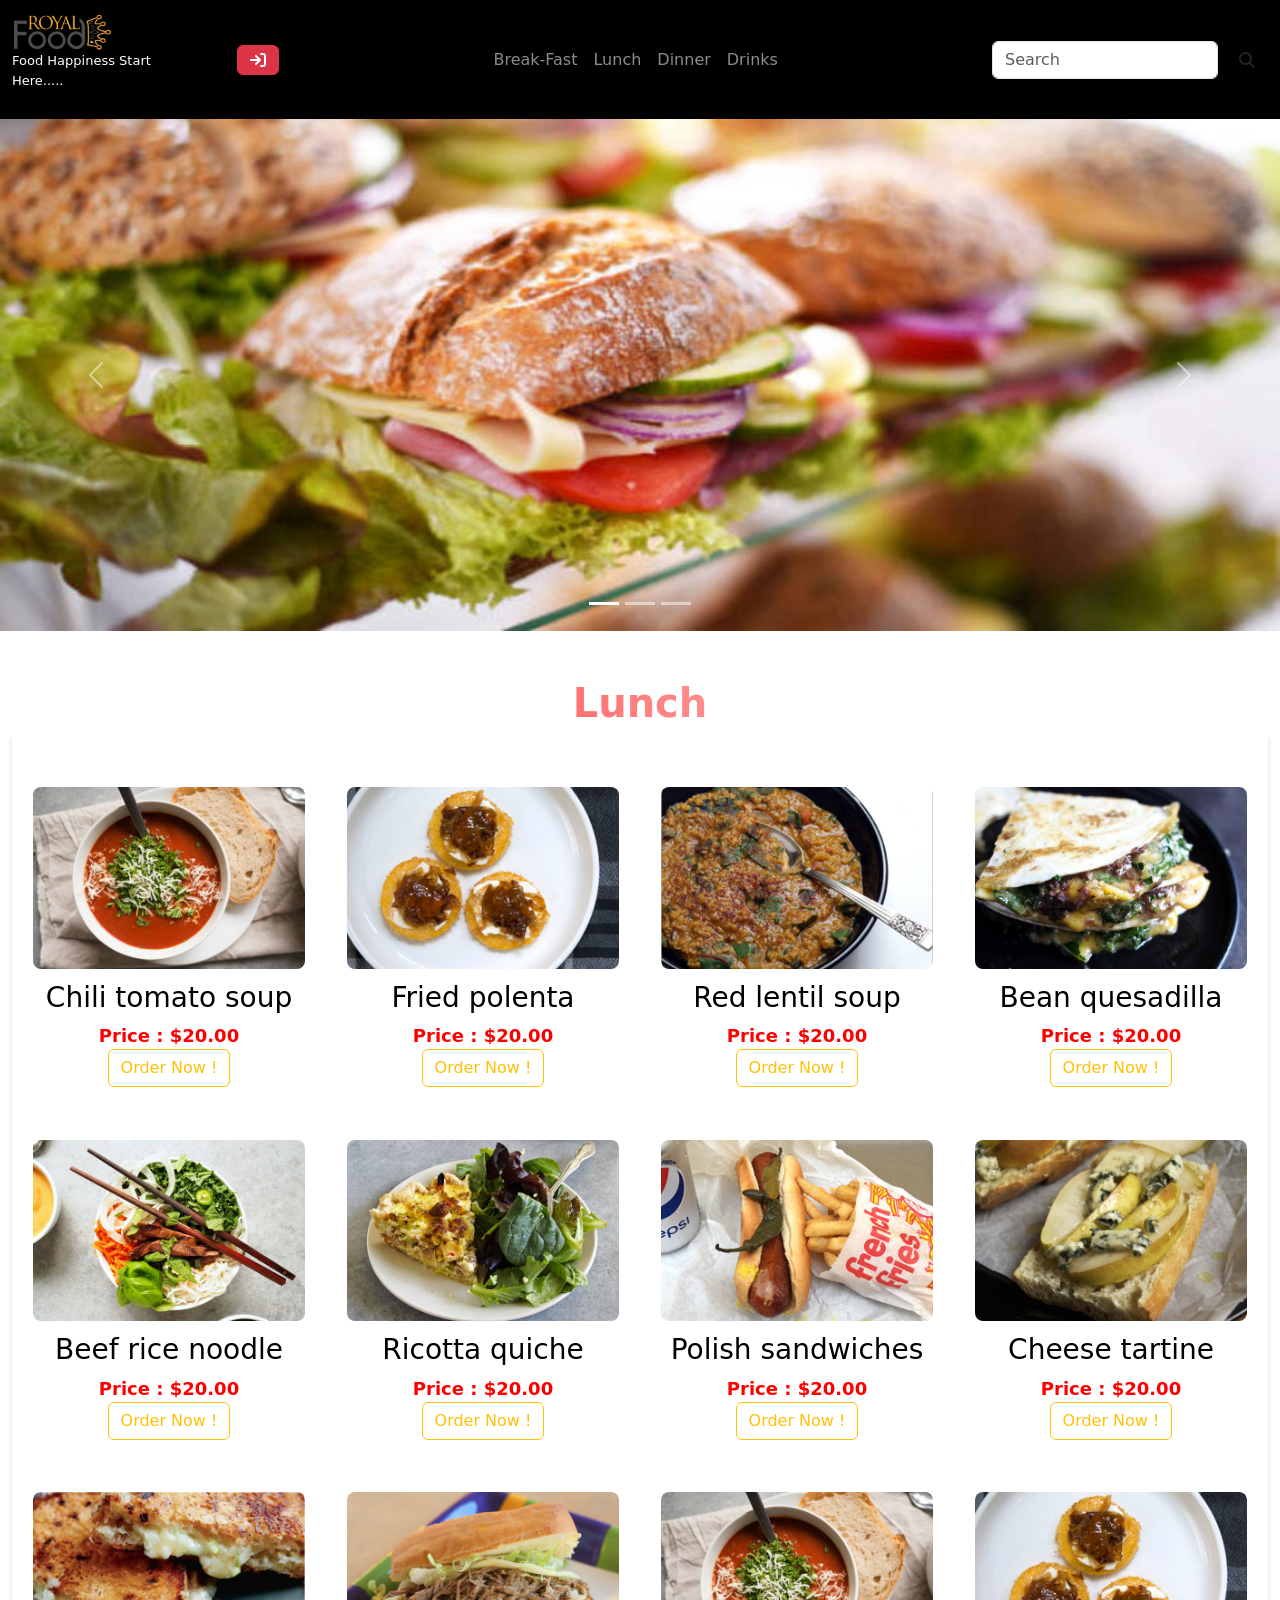
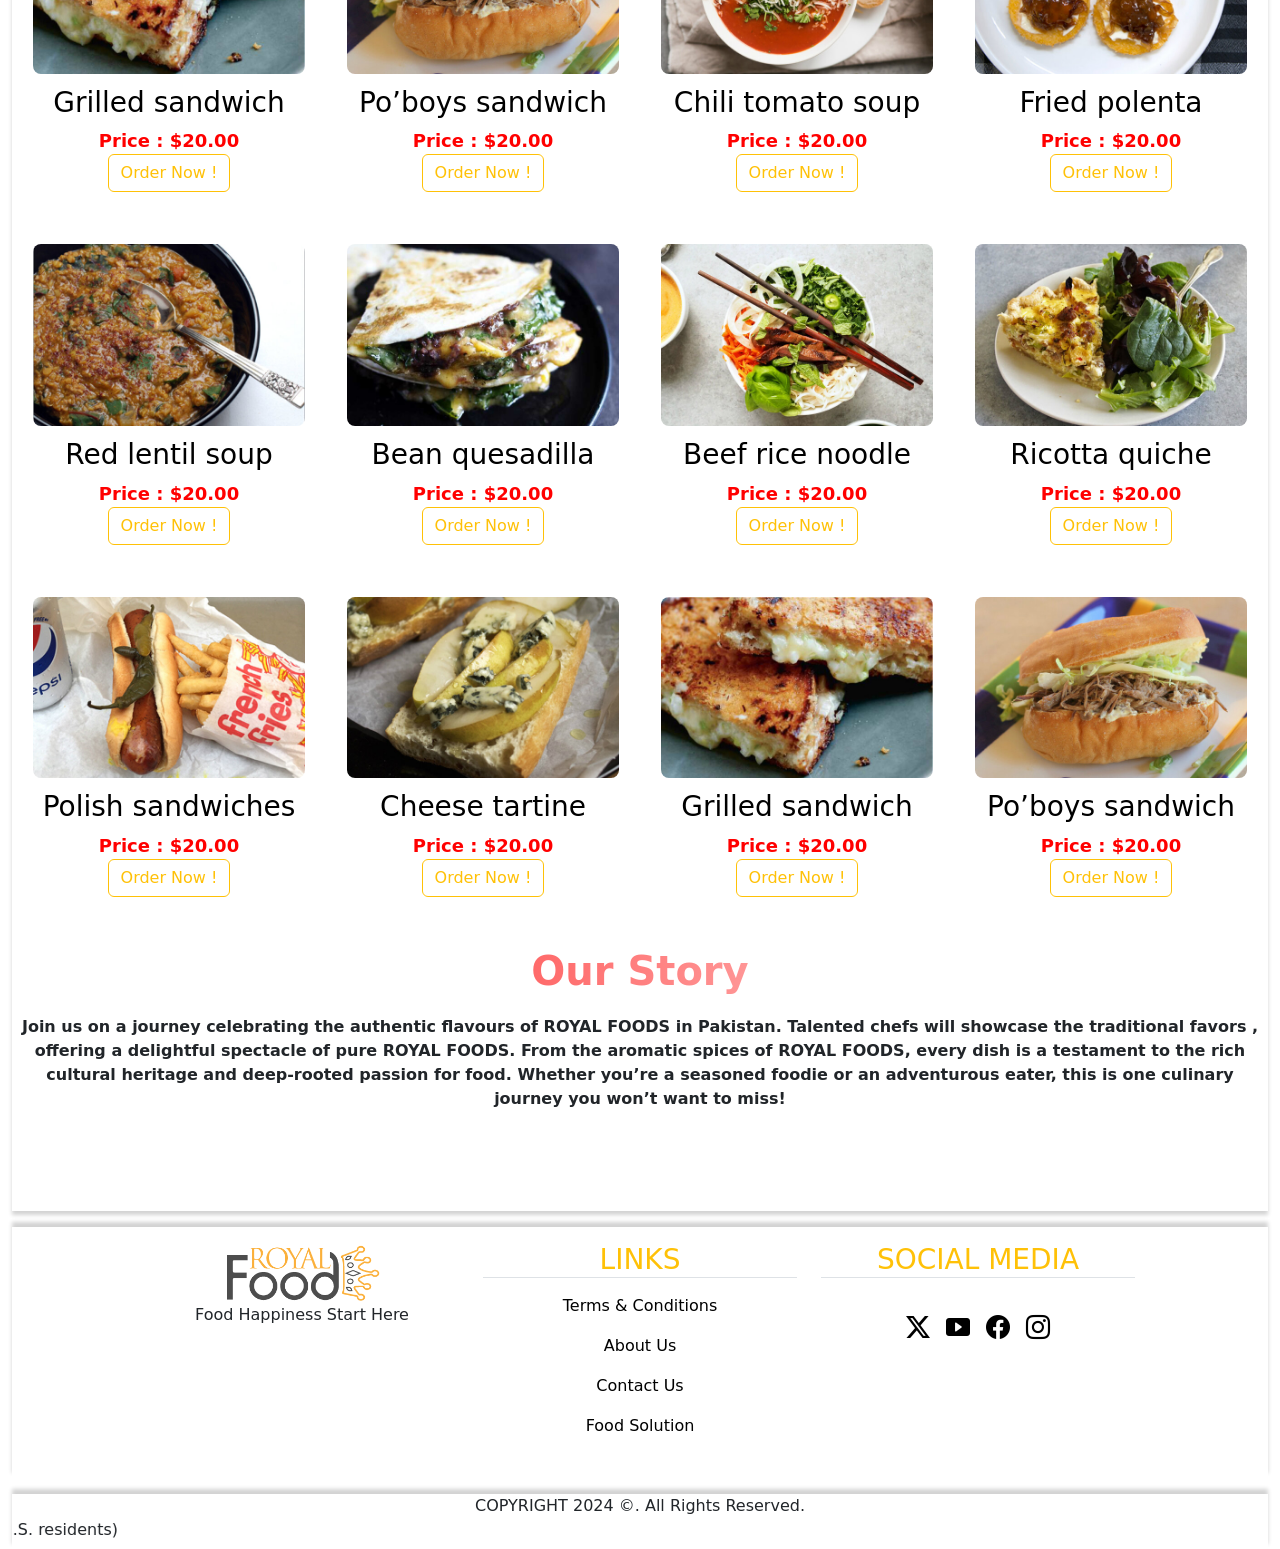
<file: Lunch.html>
<!DOCTYPE html>
<html lang="en">
<head>
    <meta charset="UTF-8">
    <meta name="viewport" content="width=device-width, initial-scale=1.0">
    <title>Royal Foods</title>
    <link rel="stylesheet" href="css\bootstrap.min.css">
    <script src="js\bootstrap.bundle.min.js"></script>
    <link rel="stylesheet" href="css\bootstrap.min.css">
    <link rel="stylesheet" href="https://cdnjs.cloudflare.com/ajax/libs/font-awesome/6.6.0/css/all.min.css">
    <link rel="stylesheet" href="https://cdn.jsdelivr.net/npm/bootstrap-icons@1.11.3/font/bootstrap-icons.min.css">
    <link rel="stylesheet" href="css\MainCss.css">
   
</head>
<body style="">
 

  <nav class="navbar navbar-expand-md navbar-dark bg-black">
    <div class="container-fluid">
        <a class="navbar-brand  col-md-2" href="index.html"><img src="Images\1.png" alt="" width="
          100px"><p style="font-size: small;">Food Happiness Start <br> Here.....</p></a>
          <button type="button" class="btn hello fa-solid fa-sign-in btn-danger" data-bs-toggle="modal" data-bs-target="#myModal"></button>
        <button class="navbar-toggler" type="button" data-bs-toggle="collapse" data-bs-target="#mynavbar">
            <span class="navbar-toggler-icon"></span>
        </button>
        <div class="collapse navbar-collapse" id="mynavbar">
            <ul class="navbar-nav m-auto ml-20%">
                <li class="nav-item">
                    <a class="nav-link" href="Break-Fast.html">Break-Fast</a>
                </li>
                <li class="nav-item">
                    <a class="nav-link" href="Lunch.htm">Lunch</a>
                </li>
                <li class="nav-item">
                    <a class="nav-link" href="Dinner.html">Dinner</a>
                </li>
                <li class="nav-item">
                    <a class="nav-link" href="Drinks.html">Drinks</a>
                </li>
            </ul>
            <form class="d-flex">
                <input class="form-control me-2" type="text" placeholder="Search">
                <button class="btn fa fa-search" type="button"></button>
            </form>

        </div>
    </div>
</nav>
      
<div class="modal" id="myModal">
  <div class="modal-dialog">
    <div class="modal-content bg-secondary  border border-2">

      <!-- Modal Header -->
      <div class="modal-header">

        <h4 class="modal-title" style="font-weight: bold;font-size: 30px ;background: linear-gradient(90deg,red,white);-webkit-background-clip: text;background-clip: text;-webkit-text-fill-color: transparent;text-align: center;margin-top: 20px;
        ">To Buy Our Food You Must Be Login </h4>
        <button type="button" class="btn-close" data-bs-dismiss="modal"></button>
      </div>

      <!-- Modal body -->
      <div class="modal-body">
        <div class="container mt-3">
          <h2 style="background: linear-gradient(90deg,blue,white);-webkit-background-clip: text;background-clip: text;-webkit-text-fill-color: transparent;"><img src="Images\1.png" alt="" width="80px" height="40px" style="margin-bottom: 10px;font-size:medium ;">Login Here</h2>
          <form action="/action_page.php">
            <div class="mb-3 mt-3">
              <label for="email">Email:</label>
              <input type="email" class="form-control" id="email" placeholder="Enter email" name="email">
            </div>
            <div class="mb-3">
              <label for="pwd">Password:</label>
              <input type="password" class="form-control" id="pwd" placeholder="Enter password" name="pswd">
            </div>
            <div class="form-check mb-3">
              <label class="form-check-label">
                <input class="form-check-input" type="checkbox" name="remember" ><p style="color: white;"> Remember me</p>
              </label>
            </div>
            <button type="submit" class="btn btn-primary">Submit</button>
          </form>
        </div>
      </div>

      <!-- Modal footer -->
      <div class="modal-footer">
        <button type="button" class="btn btn-danger" data-bs-dismiss="modal">Close</button>
      </div>

    </div>
  </div>
</div>

 <div id="carouselExampleCaptions" class="carousel slide" data-bs-ride="carousel">
        <div class="carousel-indicators">
          <button type="button" data-bs-target="#carouselExampleCaptions" data-bs-slide-to="0" class="active" aria-current="true" aria-label="Slide 1"></button>
          <button type="button" data-bs-target="#carouselExampleCaptions" data-bs-slide-to="1" aria-label="Slide 2"></button>
          <button type="button" data-bs-target="#carouselExampleCaptions" data-bs-slide-to="2" aria-label="Slide 3"></button>
        </div>
        <div class="carousel-inner">
          <div class="carousel-item active">
            <img src="Images\Lunch\slider\2.jpg" class="d-block " alt="..." style=" width: 100%;">
            <div class="carousel-caption d-none d-md-block">
             
            </div>
          </div>
          <div class="carousel-item">
            <img src="Images\Lunch\slider\3.jpg" class="d-block" alt="..." style="width: 100%;">
            <div class="carousel-caption d-none d-md-block">
             
            </div>
          </div>
          <div class="carousel-item">
            <img src="Images\Lunch\slider\1.jpg" class="d-block " alt="..." style="width: 100%;">
            <div class="carousel-caption d-none d-md-block">
            
            </div>
          </div>
        </div>
        <button class="carousel-control-prev" type="button" data-bs-target="#carouselExampleCaptions" data-bs-slide="prev">
          <span class="carousel-control-prev-icon" aria-hidden="true"></span>
          <span class="visually-hidden">Previous</span>
        </button>
        <button class="carousel-control-next" type="button" data-bs-target="#carouselExampleCaptions" data-bs-slide="next">
          <span class="carousel-control-next-icon" aria-hidden="true"></span>
          <span class="visually-hidden">Next</span>
        </button>
 </div>

  <div class="container-fluid">
    <div class="mt-5 text-center"><h3 style="color: red; font-weight: bold;font-size: 40px ;background: linear-gradient(90deg,red,white);-webkit-background-clip: text;background-clip: text;-webkit-text-fill-color: transparent;">Lunch</h3></div>
    <div class="row1 d-flex flex-wrap justify-content-evenly text-center">
      
      <div class="Itm2  col-6 col-md-4 col-lg-3" onclick="location.href='Product.html';">
        <div class="items"><img src="Images\Lunch\1.jpg" width="300px" height="300px" alt=""></div>
        <h3 style="color: black;margin-top: 10px; ">Chili tomato soup</h3>
        <p style="color: red;font-size: large;">Price : $20.00</p>
        <button class="btn btn-outline-warning">Order Now !</button>
      </div>

      <div class="Itm2  col-6 col-md-4 col-lg-3" onclick="location.href='Product.html';">
        <div class="items"><img src="Images\Lunch\2.jpg" width="300px" height="300px" alt=""></div>
        <h3 style="color: black;margin-top: 10px; ">Fried polenta</h3>
        <p style="text-align: center;color: red;font-size: large;">Price : $20.00</p>
        <button class="btn btn-outline-warning">Order Now !</button>
      </div>
    
      <div class="Itm2  col-6 col-md-4 col-lg-3" onclick="location.href='Product.html';">
        <div class="items"><img src="Images\Lunch\3.jpg" width="300px" height="300px" alt=""></div>
        <h3 style="color: black;margin-top: 10px; ">Red lentil soup</h3>
        <p style="text-align: center;color: red;font-size: large;">Price : $20.00</p>
        <button class="btn btn-outline-warning">Order Now !</button>
      </div>

      <div class="Itm2  col-6 col-md-4 col-lg-3" onclick="location.href='Product.html';">
        <div class="items"><img src="Images\Lunch\4.jpg" width="300px" height="300px" alt=""></div>
        <h3 style="color: black;margin-top: 10px; ">Bean quesadilla</h3>
        <p style="text-align: center;color: red;font-size: large;">Price : $20.00</p>
        <button class="btn btn-outline-warning">Order Now !</button>
      </div>

      <div class="Itm2  col-6 col-md-4 col-lg-3" onclick="location.href='Product.html';">
        <div class="items"><img src="Images\Lunch\5.jpg" width="300px" height="300px" alt=""></div>
        <h3 style="color: black;margin-top: 10px; ">Beef rice noodle</h3>
        <p style="text-align: center;color: red;font-size: large;">Price : $20.00</p>
        <button class="btn btn-outline-warning">Order Now !</button>
      </div>

      <div class="Itm2  col-6 col-md-4 col-lg-3" onclick="location.href='Product.html';">
        <div class="items"><img src="Images\Lunch\6.jpg" width="300px" height="300px" alt=""></div>
        <h3 style="color: black;margin-top: 10px; ">Ricotta quiche</h3>
        <p style="text-align: center;color: red;font-size: large;">Price : $20.00</p>
        <button class="btn btn-outline-warning">Order Now !</button>
      </div>
    
      <div class="Itm2  col-6 col-md-4 col-lg-3" onclick="location.href='Product.html';">
        <div class="items"><img src="Images\Lunch\7.jpg" width="300px" height="300px" alt=""></div>
        <h3 style="color: black;margin-top: 10px; ">Polish sandwiches</h3>
        <p style="text-align: center;color: red;font-size: large;">Price : $20.00</p>
        <button class="btn btn-outline-warning">Order Now !</button>
      </div>

      <div class="Itm2  col-6 col-md-4 col-lg-3" onclick="location.href='Product.html';">
        <div class="items"><img src="Images\Lunch\8.jpg" width="300px" height="300px" alt=""></div>
        <h3 style="color: black;margin-top: 10px; ">Cheese tartine</h3>
        <p style="text-align: center;color: red;font-size: large;">Price : $20.00</p>
        <button class="btn btn-outline-warning">Order Now !</button>
      </div>

      <div class="Itm2  col-6 col-md-4 col-lg-3" onclick="location.href='Product.html';">
        <div class="items"><img src="Images\Lunch\9.jpg" width="300px" height="300px" alt=""></div>
        <h3 style="color: black;margin-top: 10px; ">Grilled sandwich</h3>
        <p style="text-align: center;color: red;font-size: large;">Price : $20.00</p>
        <button class="btn btn-outline-warning">Order Now !</button>
      </div>

      <div class="Itm2  col-6 col-md-4 col-lg-3" onclick="location.href='Product.html';">
        <div class="items"><img src="Images\Lunch\10.jpg"width="300px" height="300px" alt=""></div>
        <h3 style="color: black;margin-top: 10px; ">Po’boys sandwich</h3>
        <p style="text-align: center;color: red;font-size: large;">Price : $20.00</p>
        <button class="btn btn-outline-warning">Order Now !</button>
      </div>

      <div class="Itm2  col-6 col-md-4 col-lg-3" onclick="location.href='Product.html';">
        <div class="items"><img src="Images\Lunch\1.jpg" width="300px" height="300px" alt=""></div>
        <h3 style="color: black;margin-top: 10px; ">Chili tomato soup</h3>
        <p style="color: red;font-size: large;">Price : $20.00</p>
        <button class="btn btn-outline-warning">Order Now !</button>
      </div>

      <div class="Itm2  col-6 col-md-4 col-lg-3" onclick="location.href='Product.html';">
        <div class="items"><img src="Images\Lunch\2.jpg" width="300px" height="300px" alt=""></div>
        <h3 style="color: black;margin-top: 10px; ">Fried polenta</h3>
        <p style="text-align: center;color: red;font-size: large;">Price : $20.00</p>
        <button class="btn btn-outline-warning">Order Now !</button>
      </div>
    
      <div class="Itm2  col-6 col-md-4 col-lg-3" onclick="location.href='Product.html';">
        <div class="items"><img src="Images\Lunch\3.jpg" width="300px" height="300px" alt=""></div>
        <h3 style="color: black;margin-top: 10px; ">Red lentil soup</h3>
        <p style="text-align: center;color: red;font-size: large;">Price : $20.00</p>
        <button class="btn btn-outline-warning">Order Now !</button>
      </div>

      <div class="Itm2  col-6 col-md-4 col-lg-3" onclick="location.href='Product.html';">
        <div class="items"><img src="Images\Lunch\4.jpg" width="300px" height="300px" alt=""></div>
        <h3 style="color: black;margin-top: 10px; ">Bean quesadilla</h3>
        <p style="text-align: center;color: red;font-size: large;">Price : $20.00</p>
        <button class="btn btn-outline-warning">Order Now !</button>
      </div>

      <div class="Itm2  col-6 col-md-4 col-lg-3" onclick="location.href='Product.html';">
        <div class="items"><img src="Images\Lunch\5.jpg" width="300px" height="300px" alt=""></div>
        <h3 style="color: black;margin-top: 10px; ">Beef rice noodle</h3>
        <p style="text-align: center;color: red;font-size: large;">Price : $20.00</p>
        <button class="btn btn-outline-warning">Order Now !</button>
      </div>

      <div class="Itm2  col-6 col-md-4 col-lg-3" onclick="location.href='Product.html';">
        <div class="items"><img src="Images\Lunch\6.jpg" width="300px" height="300px" alt=""></div>
        <h3 style="color: black;margin-top: 10px; ">Ricotta quiche</h3>
        <p style="text-align: center;color: red;font-size: large;">Price : $20.00</p>
        <button class="btn btn-outline-warning">Order Now !</button>
      </div>
    
      <div class="Itm2  col-6 col-md-4 col-lg-3" onclick="location.href='Product.html';">
        <div class="items"><img src="Images\Lunch\7.jpg" width="300px" height="300px" alt=""></div>
        <h3 style="color: black;margin-top: 10px; ">Polish sandwiches</h3>
        <p style="text-align: center;color: red;font-size: large;">Price : $20.00</p>
        <button class="btn btn-outline-warning">Order Now !</button>
      </div>

      <div class="Itm2  col-6 col-md-4 col-lg-3" onclick="location.href='Product.html';">
        <div class="items"><img src="Images\Lunch\8.jpg" width="300px" height="300px" alt=""></div>
        <h3 style="color: black;margin-top: 10px; ">Cheese tartine</h3>
        <p style="text-align: center;color: red;font-size: large;">Price : $20.00</p>
        <button class="btn btn-outline-warning">Order Now !</button>
      </div>

      <div class="Itm2  col-6 col-md-4 col-lg-3" onclick="location.href='Product.html';">
        <div class="items"><img src="Images\Lunch\9.jpg" width="300px" height="300px" alt=""></div>
        <h3 style="color: black;margin-top: 10px; ">Grilled sandwich</h3>
        <p style="text-align: center;color: red;font-size: large;">Price : $20.00</p>
        <button class="btn btn-outline-warning">Order Now !</button>
      </div>

      <div class="Itm2  col-6 col-md-4 col-lg-3" onclick="location.href='Product.html';">
        <div class="items"><img src="Images\Lunch\10.jpg"width="300px" height="300px" alt=""></div>
        <h3 style="color: black;margin-top: 10px; ">Po’boys sandwich</h3>
        <p style="text-align: center;color: red;font-size: large;">Price : $20.00</p>
        <button class="btn btn-outline-warning">Order Now !</button>
      </div>
    <div>
        
      <h2 style="color: red; font-weight: bold;font-size: 40px ;background: linear-gradient(90deg,red,white);-webkit-background-clip: text;background-clip: text;-webkit-text-fill-color: transparent;margin-top: 50px;margin-bottom: 20px;">Our Story</h2>
      <p style="margin-bottom: 100px; font-weight: bold;text-align: center;">Join us on a journey celebrating the authentic flavours of ROYAL FOODS in Pakistan. Talented chefs will showcase the traditional favors , offering a delightful spectacle of pure ROYAL FOODS. From the aromatic spices of ROYAL FOODS, every dish is a testament to the rich cultural heritage and deep-rooted passion for food. Whether you’re a seasoned foodie or an adventurous eater, this is one culinary journey you won’t want to miss!</p>
    </div>
    </div>
  </div>

  <div class="container-fluid mt-3 ">
    <div class="row2 d-flex flex-wrap gap-4  justify-content-center">
      <div class="text-center col-xxl-3 col-xl-3 col-lg-3 col-md-3 col-sm-12 mt-3 mb-3">
           <img src="Images\1.png" alt="">
           <p>Food Happiness Start Here</p>
      </div>
      <div class="text-center col-xxl-3 col-xl-3 col-lg-3 col-md-3 col-sm-12 mt-3 mb-3">
        <h3 class="text-warning text-wrap text-uppercase border-bottom">links</h3>
        <ul class="list-unstyled list-inline ">
            <li class="p-2 "><a href="Terms & Conditions.html">Terms & Conditions</a></li>
            <li class="p-2"><a href="About Us.html">About Us</a></li>
            <li class="p-2"><a href="Contact Us.html">Contact Us</a></li>
            <li class="p-2"><a href="Food Solution.html">Food Solution</a></li>
         
        </ul>
     </div>

     <div class="text-center col-xxl-3 col-xl-3 col-lg-3 col-md-3 col-sm-12 ">
        <h3 class="text-warning text-wrap text-uppercase mt-3 border-bottom">social media </h3>
        <ul class="list-unstyled list-inline d-inline-flex m-3">
            <p class="p-2">
              <a href="https://www.twitter.com/"><i class="bi bi-twitter-x"></i></a>
            </p>
            <p class="p-2">
              <a href="https://www.youtube.com/"><i class="bi bi-play-btn-fill"></i></a>
            </p>
            <p class="p-2"> 
              <a href="https://www.facebook.com/"><i class="bi bi-facebook"></i></a>
            </p>
            <p class="p-2">
              <a href="https://www.instagram.com/"><i class="bi bi-instagram"></i></a>
            </p>
        </ul>
     </div>
    
    </div>
 </div>

  <div class="container-fluid">
    <div class="row3 mt-3">
      <div  class="text-center">COPYRIGHT 2024 ©. All Rights Reserved.</div>
      <div><marquee behavior="" direction="right">Cookies Policy Your Privacy Choices (U.S. residents)</marquee></div>
    </div>
  </div>

 

</body>
</html>
</file>
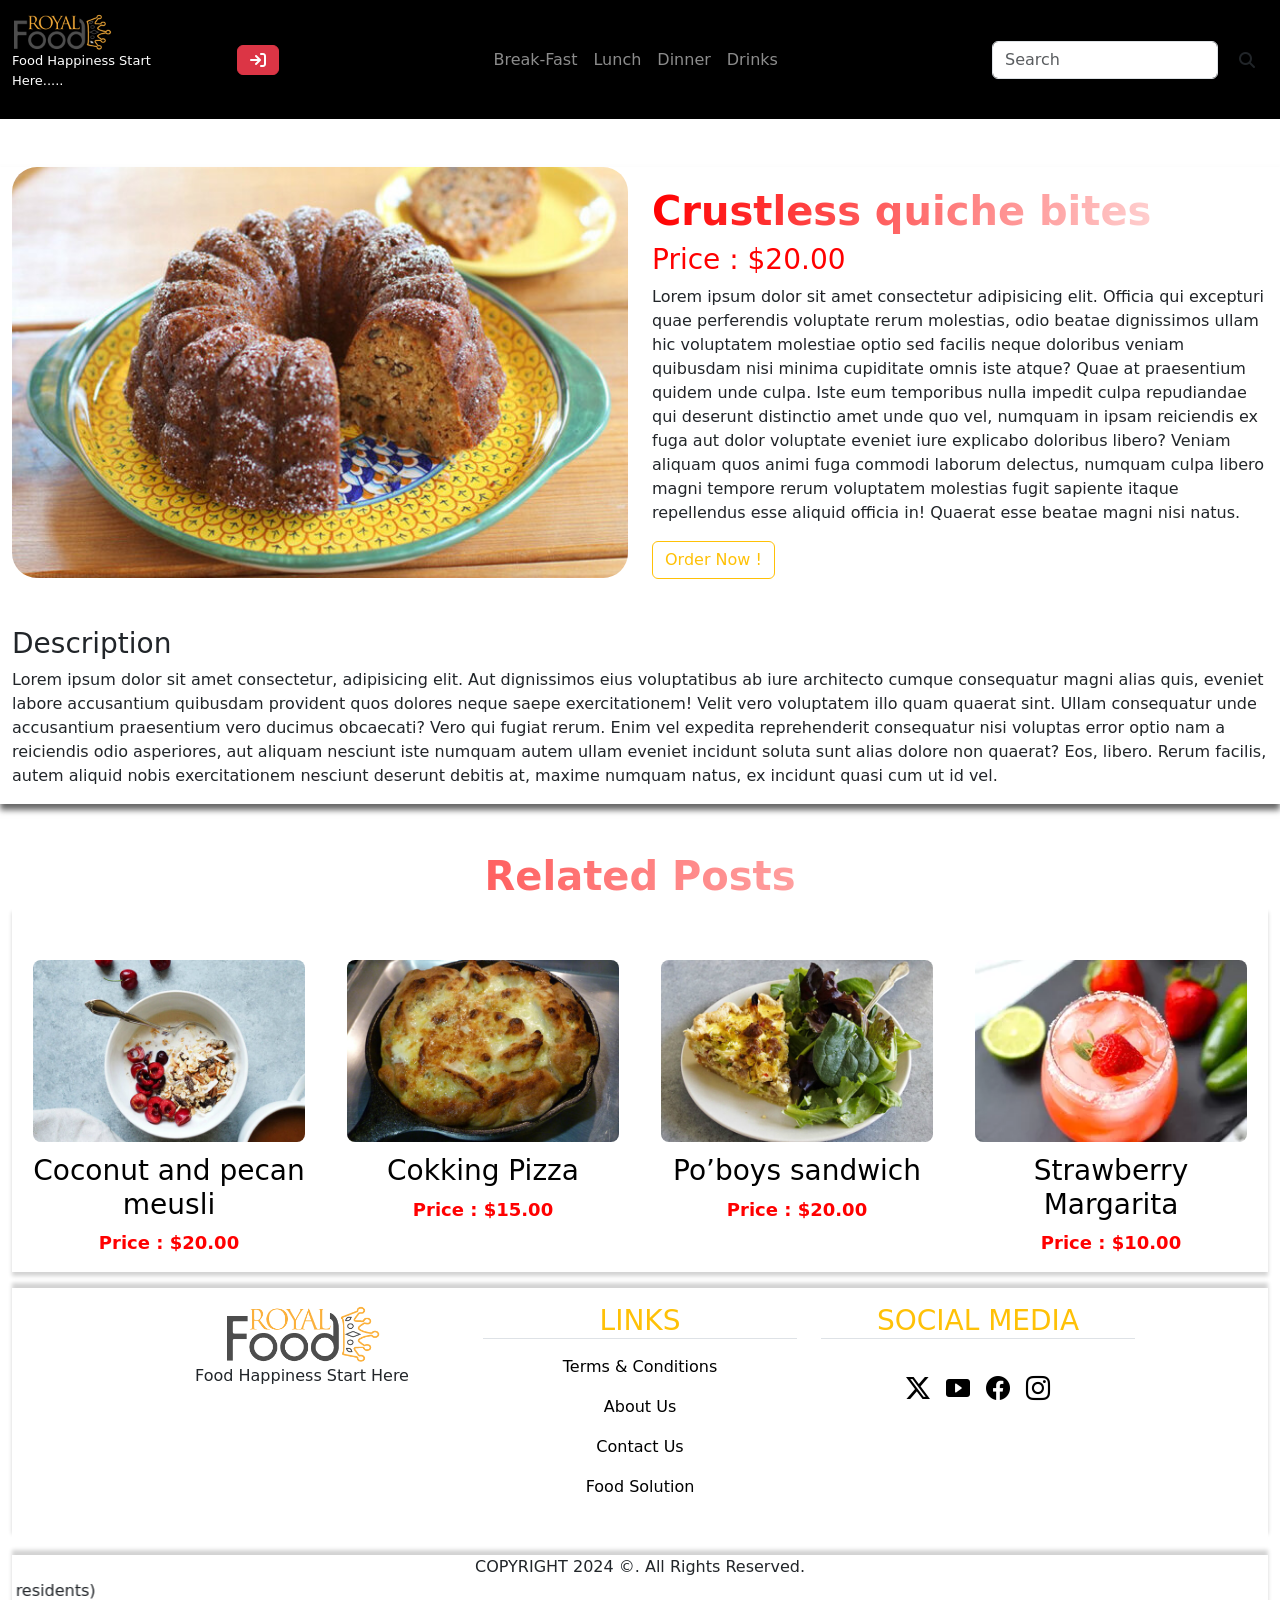
<file: Product.html>
<!DOCTYPE html>
<html lang="en">
<head>
    <meta charset="UTF-8">
    <meta name="viewport" content="width=device-width, initial-scale=1.0">
    <title>Royal Foods</title>
    <link rel="stylesheet" href="css\bootstrap.min.css">
    <script src="js\bootstrap.bundle.min.js"></script>
    <link rel="stylesheet" href="css\bootstrap.min.css">
    <link rel="stylesheet" href="https://cdnjs.cloudflare.com/ajax/libs/font-awesome/6.6.0/css/all.min.css">
    <link rel="stylesheet" href="https://cdn.jsdelivr.net/npm/bootstrap-icons@1.11.3/font/bootstrap-icons.min.css">
    <link rel="stylesheet" href="css\MainCss.css">
   <style>
    .row{
        box-shadow: 0 6px 6px rgba(0, 0, 0, 0.6);
    }
   </style>
</head>
<body style="">
 

  <nav class="navbar navbar-expand-md navbar-dark bg-black">
    <div class="container-fluid">
        <a class="navbar-brand  col-md-2" href="index.html"><img src="Images\1.png" alt="" width="
          100px"><p style="font-size: small;">Food Happiness Start <br> Here.....</p></a>
          <button type="button" class="btn hello fa-solid fa-sign-in btn-danger" data-bs-toggle="modal" data-bs-target="#myModal"></button>
        <button class="navbar-toggler" type="button" data-bs-toggle="collapse" data-bs-target="#mynavbar">
            <span class="navbar-toggler-icon"></span>
        </button>
        <div class="collapse navbar-collapse" id="mynavbar">
            <ul class="navbar-nav m-auto ml-20%">
                <li class="nav-item">
                    <a class="nav-link" href="Break-Fast.html">Break-Fast</a>
                </li>
                <li class="nav-item">
                    <a class="nav-link" href="Lunch.htm">Lunch</a>
                </li>
                <li class="nav-item">
                    <a class="nav-link" href="Dinner.html">Dinner</a>
                </li>
                <li class="nav-item">
                    <a class="nav-link" href="Drinks.html">Drinks</a>
                </li>
            </ul>
            <form class="d-flex">
                <input class="form-control me-2" type="text" placeholder="Search">
                <button class="btn fa fa-search" type="button"></button>
            </form>

        </div>
    </div>
</nav>
      
<div class="modal" id="myModal">
  <div class="modal-dialog">
    <div class="modal-content bg-secondary  border border-2">

      <!-- Modal Header -->
      <div class="modal-header">

        <h4 class="modal-title" style="font-weight: bold;font-size: 30px ;background: linear-gradient(90deg,red,white);-webkit-background-clip: text;background-clip: text;-webkit-text-fill-color: transparent;text-align: center;margin-top: 20px;
        ">To Buy Our Food You Must Be Login </h4>
        <button type="button" class="btn-close" data-bs-dismiss="modal"></button>
      </div>

      <!-- Modal body -->
      <div class="modal-body">
        <div class="container mt-3">
          <h2 style="background: linear-gradient(90deg,blue,white);-webkit-background-clip: text;background-clip: text;-webkit-text-fill-color: transparent;"><img src="Images\1.png" alt="" width="80px" height="40px" style="margin-bottom: 10px;font-size:medium ;">Login Here</h2>
          <form action="/action_page.php">
            <div class="mb-3 mt-3">
              <label for="email">Email:</label>
              <input type="email" class="form-control" id="email" placeholder="Enter email" name="email">
            </div>
            <div class="mb-3">
              <label for="pwd">Password:</label>
              <input type="password" class="form-control" id="pwd" placeholder="Enter password" name="pswd">
            </div>
            <div class="form-check mb-3">
              <label class="form-check-label">
                <input class="form-check-input" type="checkbox" name="remember" ><p style="color: white;"> Remember me</p>
              </label>
            </div>
            <button type="submit" class="btn btn-primary">Submit</button>
          </form>
        </div>
      </div>

      <!-- Modal footer -->
      <div class="modal-footer">
        <button type="button" class="btn btn-danger" data-bs-dismiss="modal">Close</button>
      </div>

    </div>
  </div>
</div>
      

<div class="container-fluid">
    <div class="row d-flex flex-wrap mt-5">
        <div  class="Logo col-xxl-6 col-lg-6 col-md-12  col-sm-12 ">
            <div><img src="Images\Break-Fast\09.jpg" alt="" width="100%" style="border-radius: 25px;"></div>
        </div>
        <div class="Heading col-xxl-6 col-lg-6 col-md-12  col-sm-12">
            <div>
                <h1 style="font-weight: bold;font-size: 40px ;background: linear-gradient(90deg,red,white);-webkit-background-clip: text;background-clip: text;-webkit-text-fill-color: transparent;margin-top: 20px;">Crustless quiche bites</h1>
                <h3 style="color: red;">Price : $20.00</h3>
                <p>Lorem ipsum dolor sit amet consectetur adipisicing elit. Officia qui excepturi quae perferendis voluptate
                    rerum molestias, odio beatae dignissimos ullam hic voluptatem molestiae optio sed facilis neque
                    doloribus veniam quibusdam nisi minima cupiditate omnis iste atque? Quae at praesentium quidem unde
                    culpa. Iste eum temporibus nulla impedit culpa repudiandae qui deserunt distinctio amet unde quo vel,
                    numquam in ipsam reiciendis ex fuga aut dolor voluptate eveniet iure explicabo doloribus libero? Veniam
                    aliquam quos animi fuga commodi laborum delectus, numquam culpa libero magni tempore rerum voluptatem
                    molestias fugit sapiente itaque repellendus esse aliquid officia in! Quaerat esse beatae magni nisi
                    natus.
                </p>
                <button class="btn btn-outline-warning">Order Now !</button>
            </div>
        </div>
        <div class="des col-sm-12  col-md-12 col-lg-12 mt-5">
            <h3 style="border-bottom: 2px;">Description</h3>
            <p>Lorem ipsum dolor sit amet consectetur, adipisicing elit. Aut dignissimos eius voluptatibus ab iure
                architecto cumque consequatur magni alias quis, eveniet labore accusantium quibusdam provident quos
                dolores neque saepe exercitationem! Velit vero voluptatem illo quam quaerat sint. Ullam consequatur unde
                accusantium praesentium vero ducimus obcaecati? Vero qui fugiat rerum. Enim vel expedita reprehenderit
                consequatur nisi voluptas error optio nam a reiciendis odio asperiores, aut aliquam nesciunt iste
                numquam autem ullam eveniet incidunt soluta sunt alias dolore non quaerat? Eos, libero. Rerum facilis,
                autem aliquid nobis exercitationem nesciunt deserunt debitis at, maxime numquam natus, ex incidunt quasi
                cum ut id vel.</p>
        </div>
    </div>
</div>
 
<div class="container-fluid">
  <div class="mt-5 text-center"><h3 style="color: red; font-weight: bold;font-size: 40px ;background: linear-gradient(90deg,red,white);-webkit-background-clip: text;background-clip: text;-webkit-text-fill-color: transparent;">Related Posts</h3></div>
  <div class="row1 d-flex flex-wrap justify-content-around text-center">
    
    <div class="Itm2  col-6 col-md-4 col-lg-3 mb-3" onclick="location.href='Product.html';">
      <div class="items"><img src="Images\Break-Fast\08.jpg" width="200px" height="200px" alt=""></div>
      <h3 style="color: black;margin-top: 10px;">Coconut and pecan
        meusli</h3>
      <p style="text-align: center;color: red;font-size: large;">Price : $20.00</p>
    </div>

    <div class="Itm2  col-6 col-md-4 col-lg-3 mb-3" onclick="location.href='Product.html';">
      <div class="items"><img src="Images\Dinner\3.jpg" width="200px" height="200px" alt=""></div>
        <h3 style="color: black;margin-top: 10px;">Cokking Pizza</h3>
        <p style="color: red;font-size: large;">Price : $15.00</p>
    </div>
  
    <div class="Itm2  col-6 col-md-4 col-lg-3 mb-3" onclick="location.href='Product.html';">
      <div class="items"><img src="Images\Lunch\6.jpg" width="200px" height="200px" alt=""></div>
      <h3 style="color: black;margin-top: 10px;">Po’boys sandwich</h3>
      <p style="color: red;font-size: large;">Price : $20.00</p>
    </div>

    <div class="Itm2  col-6 col-md-4 col-lg-3  mb-3" onclick="location.href='Product.html';">
      <div class="items"><img src="Images\Drinks\6.webp" width="200px" height="200px" alt=""></div>
      <h3 style="color: black;margin-top: 10px;">Strawberry Margarita</h3>
      <p style="color: red;font-size: large;">Price : $10.00</p>
    </div>

  </div>
</div>
  

<div class="container-fluid mt-3 ">
  <div class="row2 d-flex flex-wrap gap-4  justify-content-center">
    <div class="text-center col-xxl-3 col-xl-3 col-lg-3 col-md-3 col-sm-12 mt-3 mb-3">
         <img src="Images\1.png" alt="">
         <p>Food Happiness Start Here</p>
    </div>
    <div class="text-center col-xxl-3 col-xl-3 col-lg-3 col-md-3 col-sm-12 mt-3 mb-3">
      <h3 class="text-warning text-wrap text-uppercase border-bottom">links</h3>
      <ul class="list-unstyled list-inline ">
          <li class="p-2 "><a href="Terms & Conditions.html">Terms & Conditions</a></li>
          <li class="p-2"><a href="About Us.html">About Us</a></li>
          <li class="p-2"><a href="Contact Us.html">Contact Us</a></li>
          <li class="p-2"><a href="Food Solution.html">Food Solution</a></li>
       
      </ul>
   </div>

   <div class="text-center col-xxl-3 col-xl-3 col-lg-3 col-md-3 col-sm-12 ">
      <h3 class="text-warning text-wrap text-uppercase mt-3 border-bottom">social media </h3>
      <ul class="list-unstyled list-inline d-inline-flex m-3">
          <p class="p-2">
            <a href="https://www.twitter.com/"><i class="bi bi-twitter-x"></i></a>
          </p>
          <p class="p-2">
            <a href="https://www.youtube.com/"><i class="bi bi-play-btn-fill"></i></a>
          </p>
          <p class="p-2"> 
            <a href="https://www.facebook.com/"><i class="bi bi-facebook"></i></a>
          </p>
          <p class="p-2">
            <a href="https://www.instagram.com/"><i class="bi bi-instagram"></i></a>
          </p>
      </ul>
   </div>
  
  </div>
</div>

  <div class="container-fluid">
    <div class="row3 mt-3">
      <div  class="text-center">COPYRIGHT 2024 ©. All Rights Reserved.</div>
      <div><marquee behavior="" direction="right">Cookies Policy Your Privacy Choices (U.S. residents)</marquee></div>
    </div>
  </div>

 

</body>
</html>
</file>
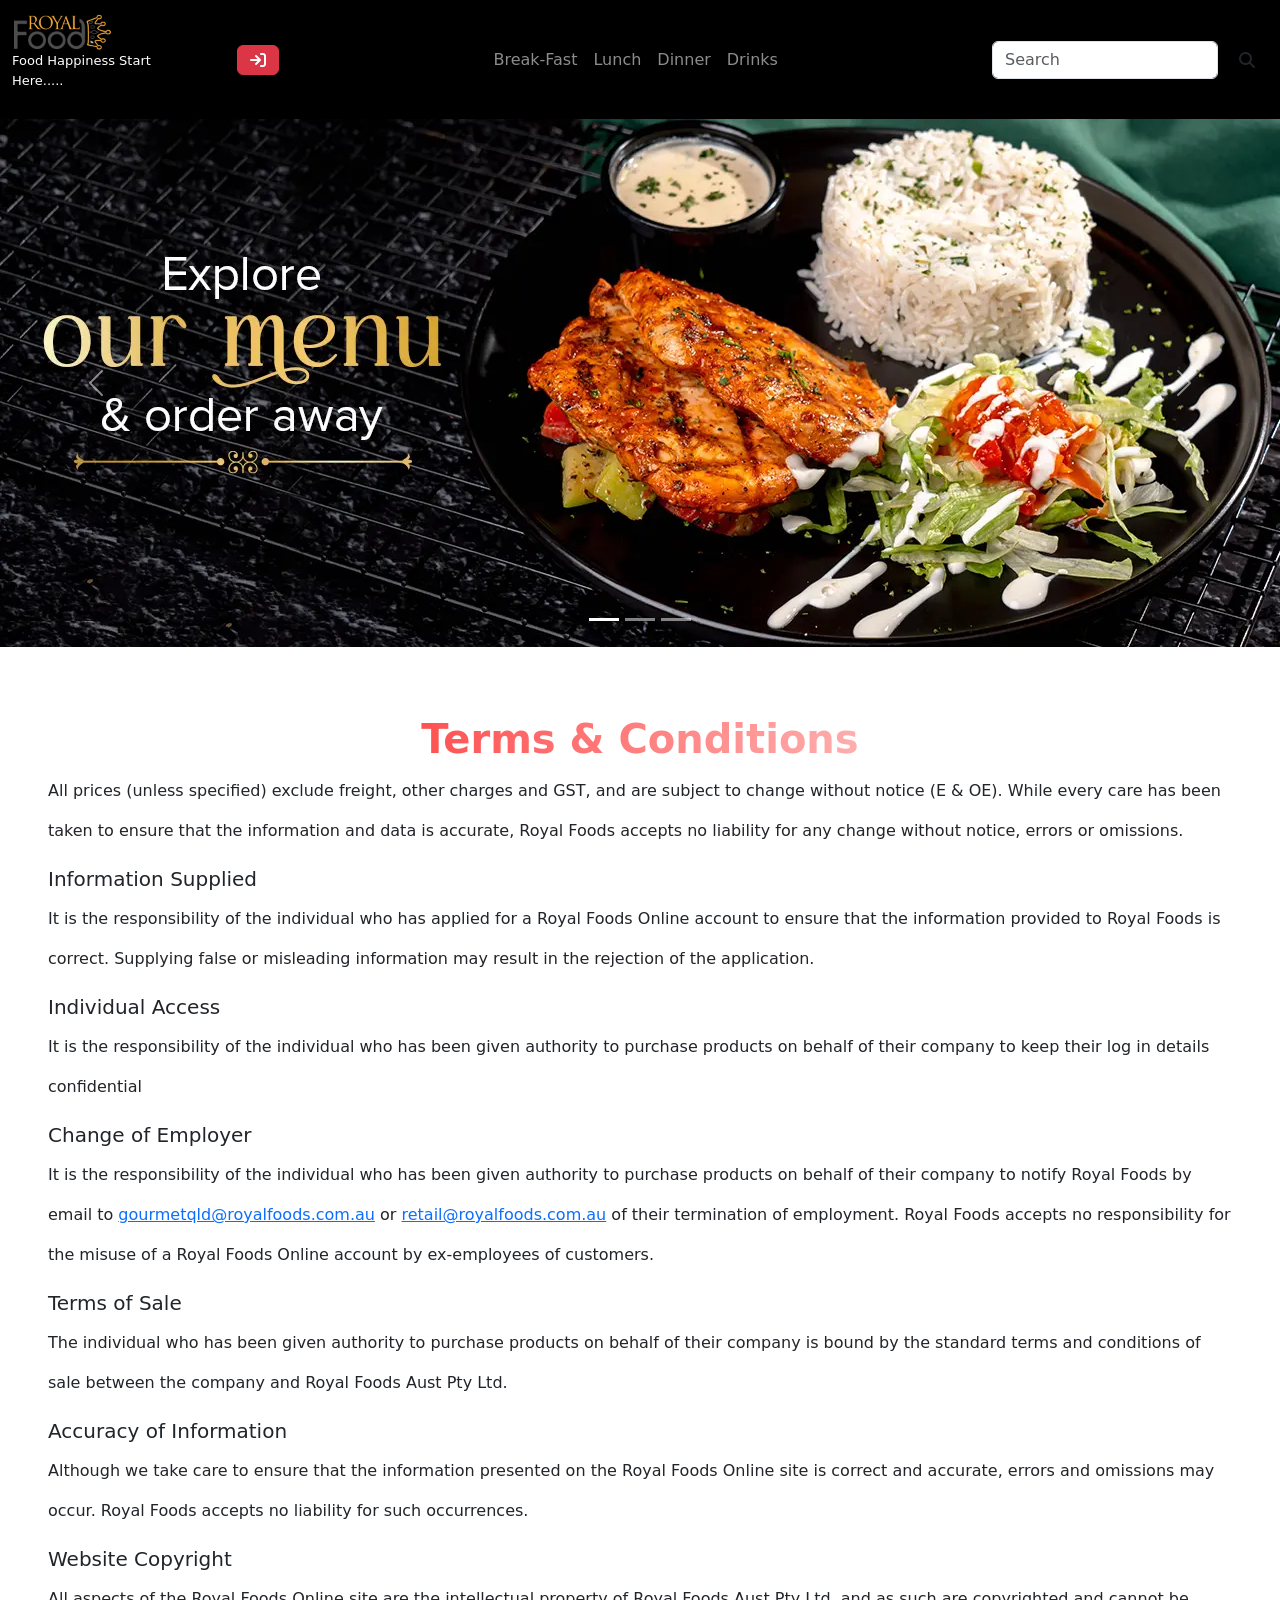
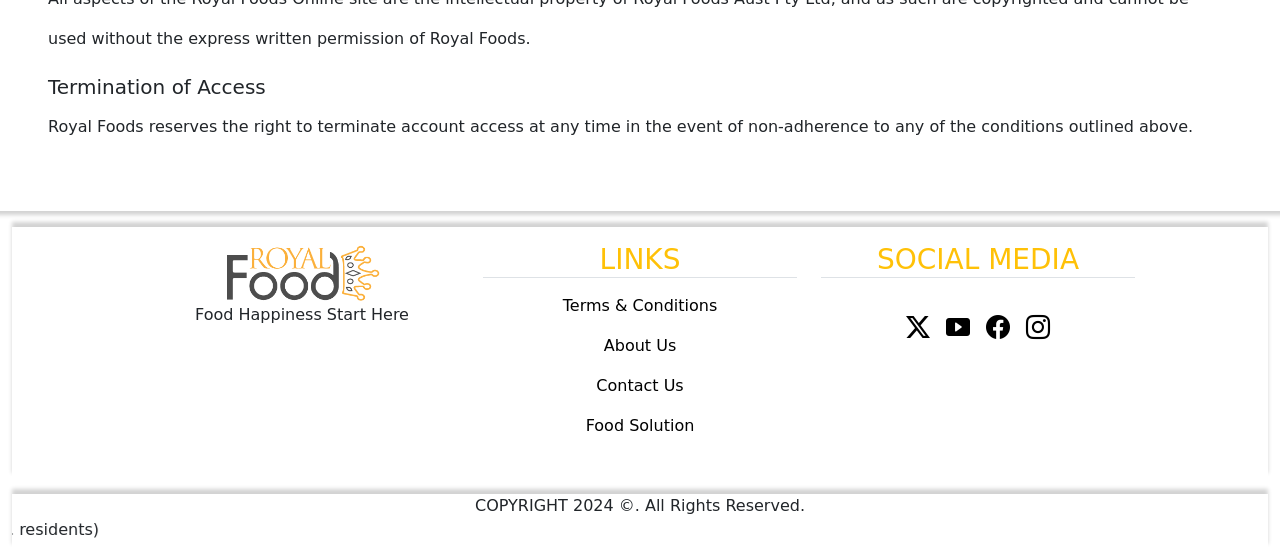
<file: Terms & Conditions.html>
<!DOCTYPE html>
<html lang="en">
<head>
    <meta charset="UTF-8">
    <meta name="viewport" content="width=device-width, initial-scale=1.0">
    <title>Royal Foods</title>
    <link rel="stylesheet" href="css\bootstrap.min.css">
    <script src="js\bootstrap.bundle.min.js"></script>
    <link rel="stylesheet" href="css\bootstrap.min.css">
    <link rel="stylesheet" href="https://cdnjs.cloudflare.com/ajax/libs/font-awesome/6.6.0/css/all.min.css">
    <link rel="stylesheet" href="https://cdn.jsdelivr.net/npm/bootstrap-icons@1.11.3/font/bootstrap-icons.min.css">
    <link rel="stylesheet" href="css\MainCss.css">
    <style>
        .row0 {
            padding-left: 10%;
            padding-right: 10%;
            box-shadow: 0px 4px 4px lightgray;
            
        }
        .team {
            text-align: left;
            line-height: 40px;
           
        }
       
          
    </style>
</head>
</head>
<body>
  <nav class="navbar navbar-expand-md navbar-dark bg-black">
    <div class="container-fluid">
        <a class="navbar-brand  col-md-2" href="index.html"><img src="Images\1.png" alt="" width="
          100px"><p style="font-size: small;">Food Happiness Start <br> Here.....</p></a>
          <button type="button" class="btn hello fa-solid fa-sign-in btn-danger" data-bs-toggle="modal" data-bs-target="#myModal"></button>
        <button class="navbar-toggler" type="button" data-bs-toggle="collapse" data-bs-target="#mynavbar">
            <span class="navbar-toggler-icon"></span>
        </button>
        <div class="collapse navbar-collapse" id="mynavbar">
            <ul class="navbar-nav m-auto ml-20%">
                <li class="nav-item">
                    <a class="nav-link" href="Break-Fast.html">Break-Fast</a>
                </li>
                <li class="nav-item">
                    <a class="nav-link" href="Lunch.htm">Lunch</a>
                </li>
                <li class="nav-item">
                    <a class="nav-link" href="Dinner.html">Dinner</a>
                </li>
                <li class="nav-item">
                    <a class="nav-link" href="Drinks.html">Drinks</a>
                </li>
            </ul>
            <form class="d-flex">
                <input class="form-control me-2" type="text" placeholder="Search">
                <button class="btn fa fa-search" type="button"></button>
            </form>

        </div>
    </div>
</nav>
      
<div class="modal" id="myModal">
  <div class="modal-dialog">
    <div class="modal-content bg-secondary  border border-2">

      <!-- Modal Header -->
      <div class="modal-header">

        <h4 class="modal-title" style="font-weight: bold;font-size: 30px ;background: linear-gradient(90deg,red,white);-webkit-background-clip: text;background-clip: text;-webkit-text-fill-color: transparent;text-align: center;margin-top: 20px;
        ">To Buy Our Food You Must Be Login </h4>
        <button type="button" class="btn-close" data-bs-dismiss="modal"></button>
      </div>

      <!-- Modal body -->
      <div class="modal-body">
        <div class="container mt-3">
          <h2 style="background: linear-gradient(90deg,blue,white);-webkit-background-clip: text;background-clip: text;-webkit-text-fill-color: transparent;"><img src="Images\1.png" alt="" width="80px" height="40px" style="margin-bottom: 10px;font-size:medium ;">Login Here</h2>
          <form action="/action_page.php">
            <div class="mb-3 mt-3">
              <label for="email">Email:</label>
              <input type="email" class="form-control" id="email" placeholder="Enter email" name="email">
            </div>
            <div class="mb-3">
              <label for="pwd">Password:</label>
              <input type="password" class="form-control" id="pwd" placeholder="Enter password" name="pswd">
            </div>
            <div class="form-check mb-3">
              <label class="form-check-label">
                <input class="form-check-input" type="checkbox" name="remember" ><p style="color: white;"> Remember me</p>
              </label>
            </div>
            <button type="submit" class="btn btn-primary">Submit</button>
          </form>
        </div>
      </div>

      <!-- Modal footer -->
      <div class="modal-footer">
        <button type="button" class="btn btn-danger" data-bs-dismiss="modal">Close</button>
      </div>

    </div>
  </div>
</div>
</div>
    <div id="carouselExampleCaptions" class="carousel slide" data-bs-ride="carousel">
        <div class="carousel-indicators">
          <button type="button" data-bs-target="#carouselExampleCaptions" data-bs-slide-to="0" class="active" aria-current="true" aria-label="Slide 1"></button>
          <button type="button" data-bs-target="#carouselExampleCaptions" data-bs-slide-to="1" aria-label="Slide 2"></button>
          <button type="button" data-bs-target="#carouselExampleCaptions" data-bs-slide-to="2" aria-label="Slide 3"></button>
        </div>
        <div class="carousel-inner">
          <div class="carousel-item active">
            <img src="Images\5.webp" class="d-block w-100" alt="...">
            <div class="carousel-caption d-none d-md-block">
             
            </div>
          </div>
          <div class="carousel-item">
            <img src="Images\6.webp" class="d-block w-100" alt="..." >
            <div class="carousel-caption d-none d-md-block">
              <h3>Delicious Food Delivered Hot & Fresh</h3>
              <p>Lorem ipsum dolor sit amet consectetur adipisicing elit. Tempore ipsa, quisquam ullam laboriosam illo deleniti.</p>
            </div>
          </div>
          <div class="carousel-item">
            <img src="Images\6.jpg" class="d-block w-100" alt="...">
            <div class="carousel-caption d-none d-md-block">
              <h3>Choose Your Favourite Drinks.</h3>
              <p>Lorem ipsum dolor sit amet consectetur adipisicing elit. Tempore ipsa, quisquam ullam laboriosam illo deleniti.</p>
            </div>
          </div>
        </div>
        <button class="carousel-control-prev" type="button" data-bs-target="#carouselExampleCaptions" data-bs-slide="prev">
          <span class="carousel-control-prev-icon" aria-hidden="true"></span>
          <span class="visually-hidden">Previous</span>
        </button>
        <button class="carousel-control-next" type="button" data-bs-target="#carouselExampleCaptions" data-bs-slide="next">
          <span class="carousel-control-next-icon" aria-hidden="true"></span>
          <span class="visually-hidden">Next</span>
        </button>
 </div>
 <div class="row row0 p-5">
  <h1 style="font-weight: bold;font-size: 40px ;background: linear-gradient(90deg,red,white);-webkit-background-clip: text;background-clip: text;-webkit-text-fill-color: transparent;text-align: center;margin-top: 20px;">Terms & Conditions</h1>
    <div class="team col-sm-12  col-md-12 col-lg-12">
       <p>All prices (unless specified) exclude freight, other charges and GST, and are subject to change without notice (E & OE). While every care has been taken to ensure that the information and data is accurate, Royal Foods accepts no liability for any change without notice, errors or omissions.</p>
       <h5> Information Supplied</h5>
       <p>It is the responsibility of the individual who has applied for a Royal Foods Online account to ensure that the information provided to Royal Foods is correct. Supplying false or misleading information may result in the rejection of the application.</p>
       <h5> Individual Access</h5>
       <p>It is the responsibility of the individual who has been given authority to purchase products on behalf of their company to keep their log in details confidential</p>
       <h5> Change of Employer</h5>
       <p>It is the responsibility of the individual who has been given authority to purchase products on behalf of their company to notify Royal Foods by email to <a href="">gourmetqld@royalfoods.com.au</a> or <a href="">retail@royalfoods.com.au</a> of their termination of employment. Royal Foods accepts no responsibility for the misuse of a Royal Foods Online account by ex-employees of customers.</p>
       <h5>Terms of Sale</h5>
       <p>The individual who has been given authority to purchase products on behalf of their company is bound by the standard terms and conditions of sale between the company and Royal Foods Aust Pty Ltd.</p>
       <h5>Accuracy of Information</h5>
       <p>Although we take care to ensure that the information presented on the Royal Foods Online site is correct and accurate, errors and omissions may occur. Royal Foods accepts no liability for such occurrences.</p>
       <h5>Website Copyright</h5>
       <p>All aspects of the Royal Foods Online site are the intellectual property of Royal Foods Aust Pty Ltd, and as such are copyrighted and cannot be used without the express written permission of Royal Foods.</p>
       <h5> Termination of Access</h5>
       <p>Royal Foods reserves the right to terminate account access at any time in the event of non-adherence to any of the conditions outlined above.</p>
    </div>      
 </div>
 <div class="container-fluid mt-3 ">
  <div class="row2 d-flex flex-wrap gap-4  justify-content-center">
    <div class="text-center col-xxl-3 col-xl-3 col-lg-3 col-md-3 col-sm-12 mt-3 mb-3">
         <img src="Images\1.png" alt="">
         <p>Food Happiness Start Here</p>
    </div>
    <div class="text-center col-xxl-3 col-xl-3 col-lg-3 col-md-3 col-sm-12 mt-3 mb-3">
      <h3 class="text-warning text-wrap text-uppercase border-bottom">links</h3>
      <ul class="list-unstyled list-inline ">
          <li class="p-2 "><a href="Terms & Conditions.html">Terms & Conditions</a></li>
          <li class="p-2"><a href="About Us.html">About Us</a></li>
          <li class="p-2"><a href="Contact Us.html">Contact Us</a></li>
          <li class="p-2"><a href="Food Solution.html">Food Solution</a></li>
       
      </ul>
   </div>

   <div class="text-center col-xxl-3 col-xl-3 col-lg-3 col-md-3 col-sm-12 ">
      <h3 class="text-warning text-wrap text-uppercase mt-3 border-bottom">social media </h3>
      <ul class="list-unstyled list-inline d-inline-flex m-3">
          <p class="p-2">
            <a href="https://www.twitter.com/"><i class="bi bi-twitter-x"></i></a>
          </p>
          <p class="p-2">
            <a href="https://www.youtube.com/"><i class="bi bi-play-btn-fill"></i></a>
          </p>
          <p class="p-2"> 
            <a href="https://www.facebook.com/"><i class="bi bi-facebook"></i></a>
          </p>
          <p class="p-2">
            <a href="https://www.instagram.com/"><i class="bi bi-instagram"></i></a>
          </p>
      </ul>
   </div>
  
  </div>
</div>

  <div class="container-fluid">
    <div class="row3 mt-3">
      <div  class="text-center">COPYRIGHT 2024 ©. All Rights Reserved.</div>
      <div><marquee behavior="" direction="right">Cookies Policy Your Privacy Choices (U.S. residents)</marquee></div>
    </div>
  </div>
</body>
</html>
</file>
